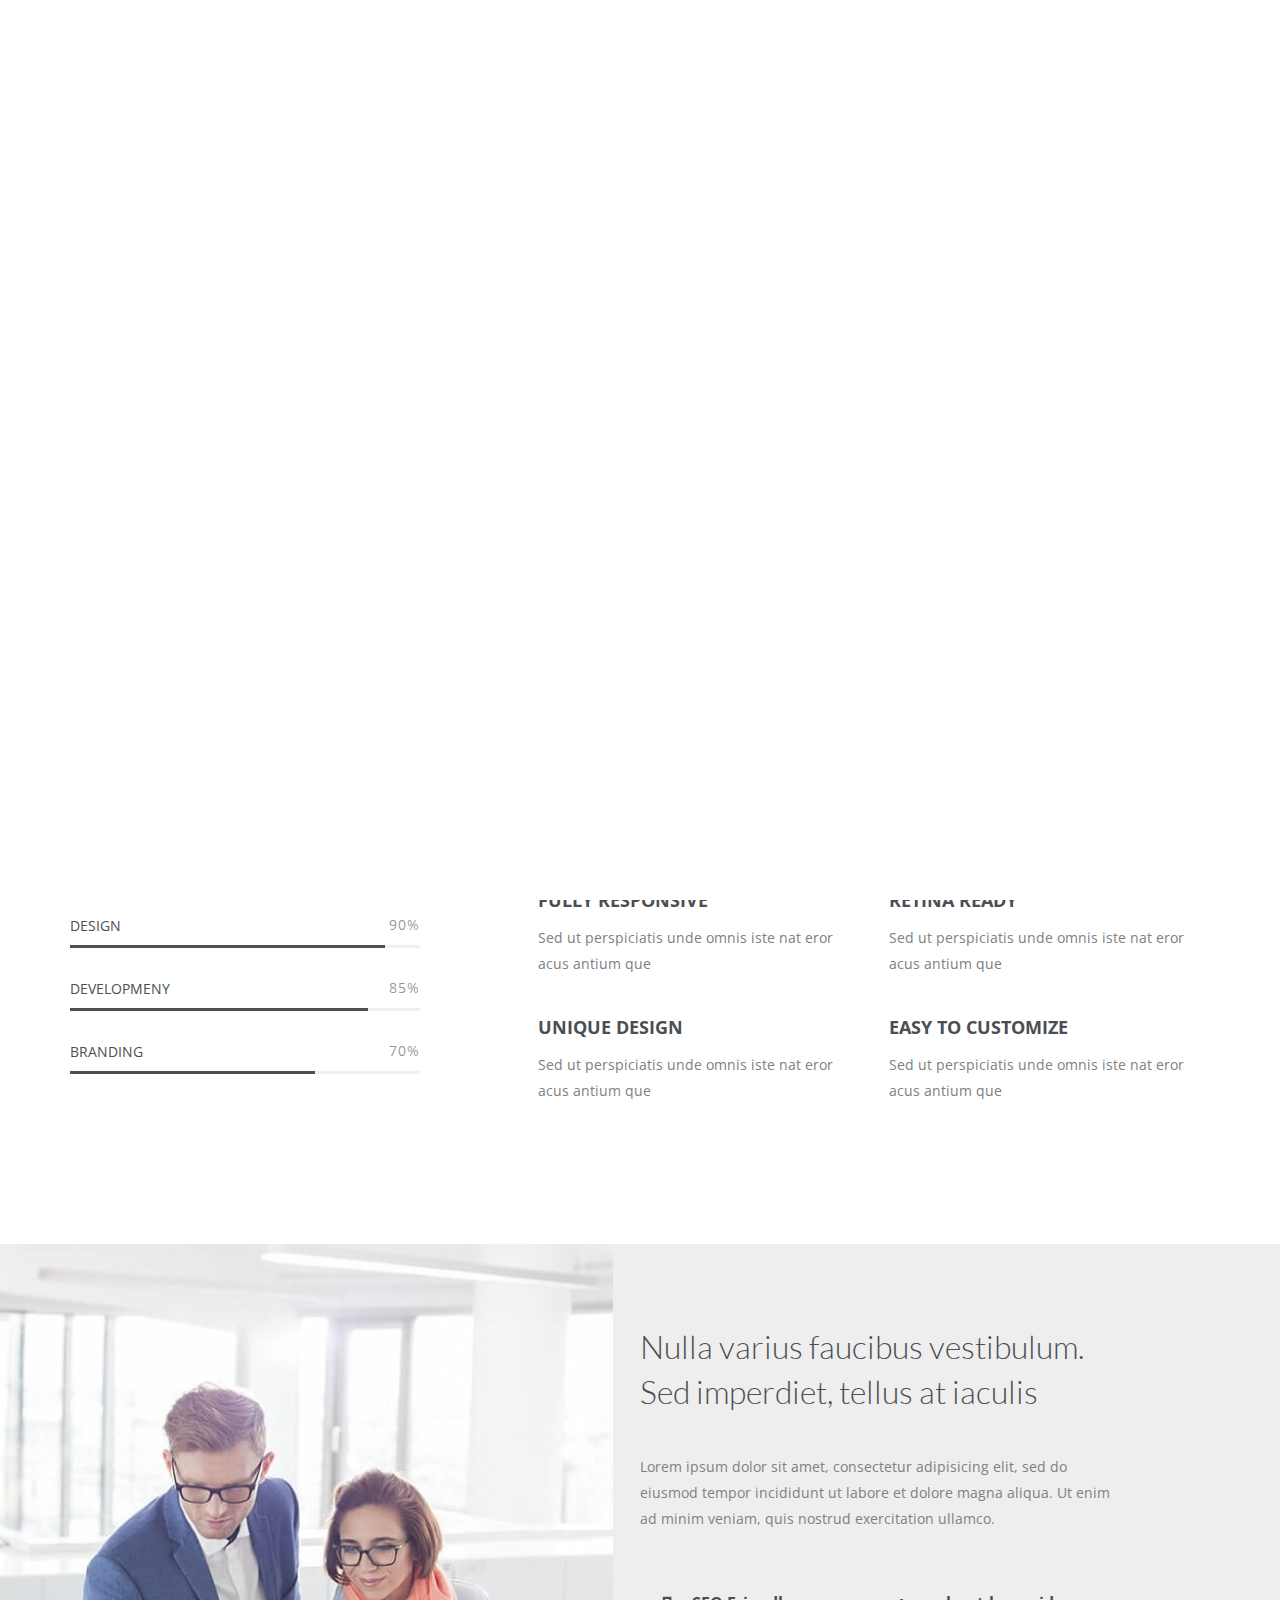
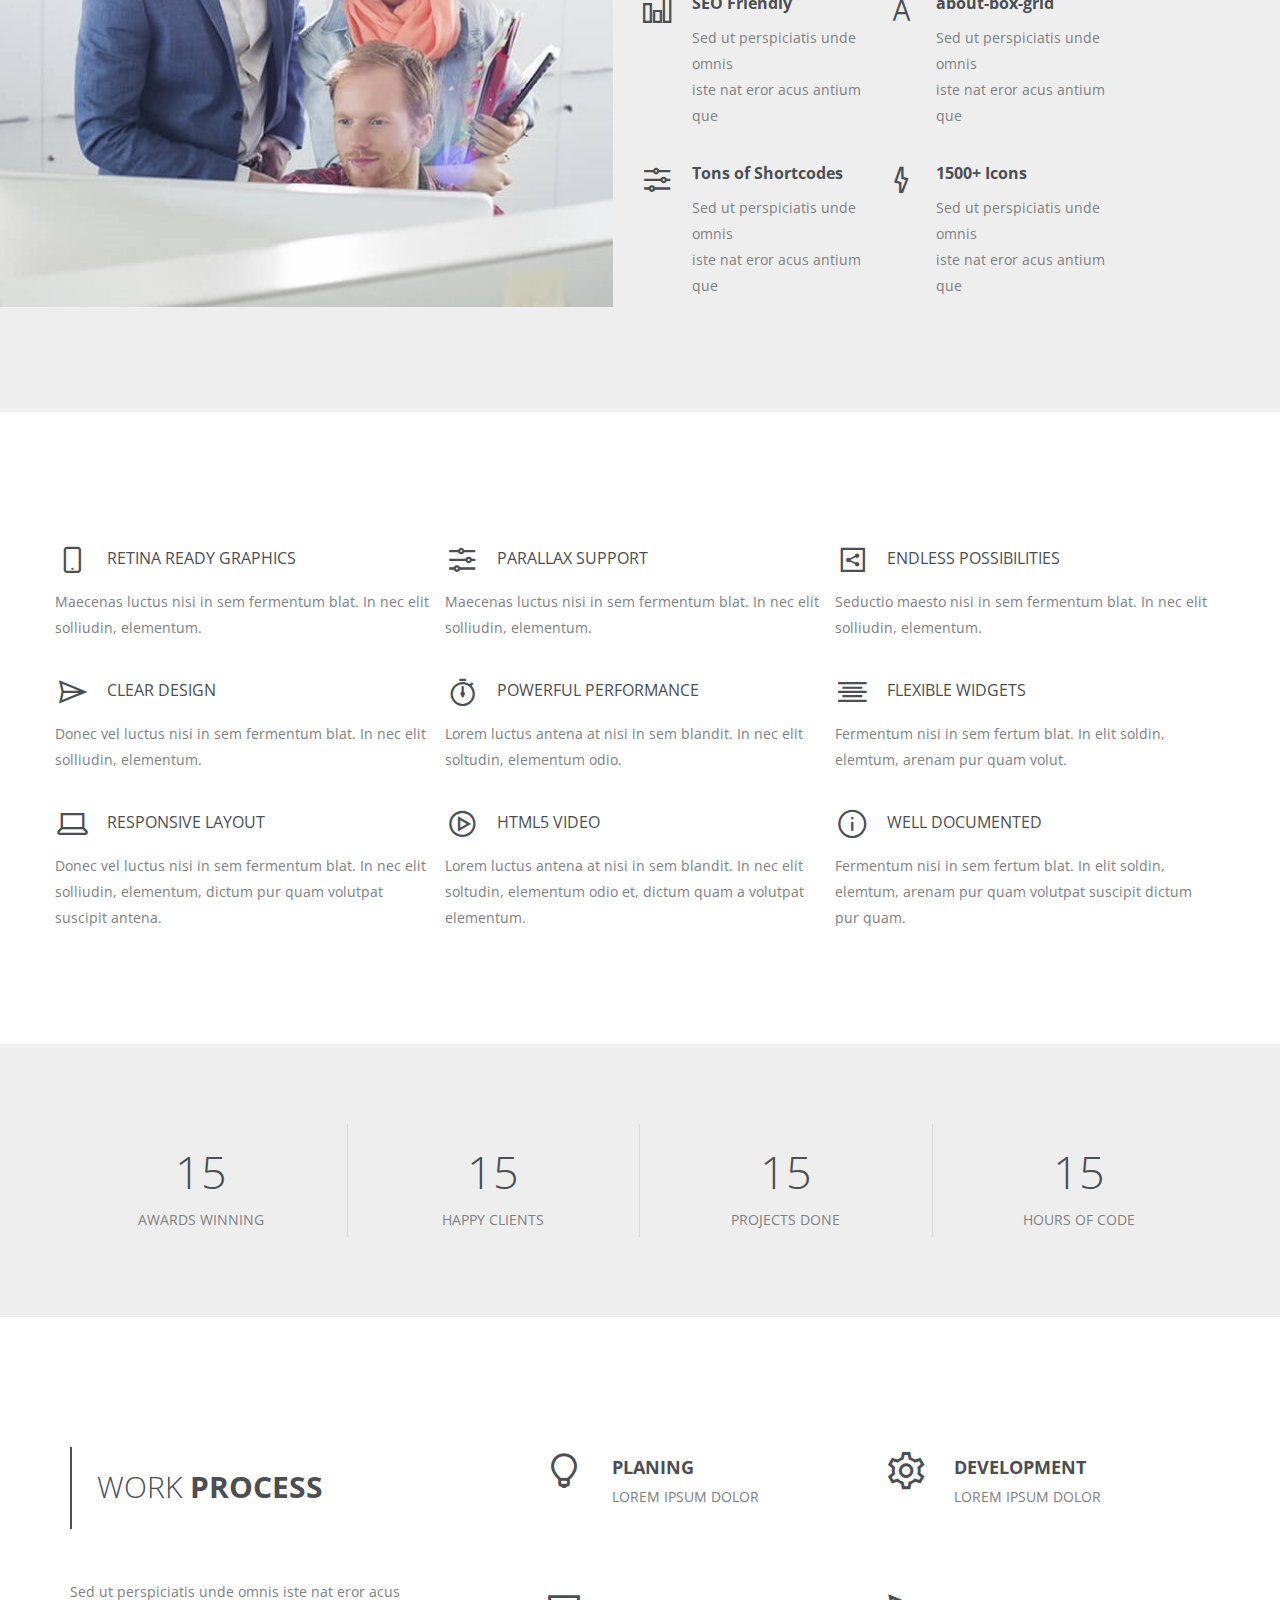
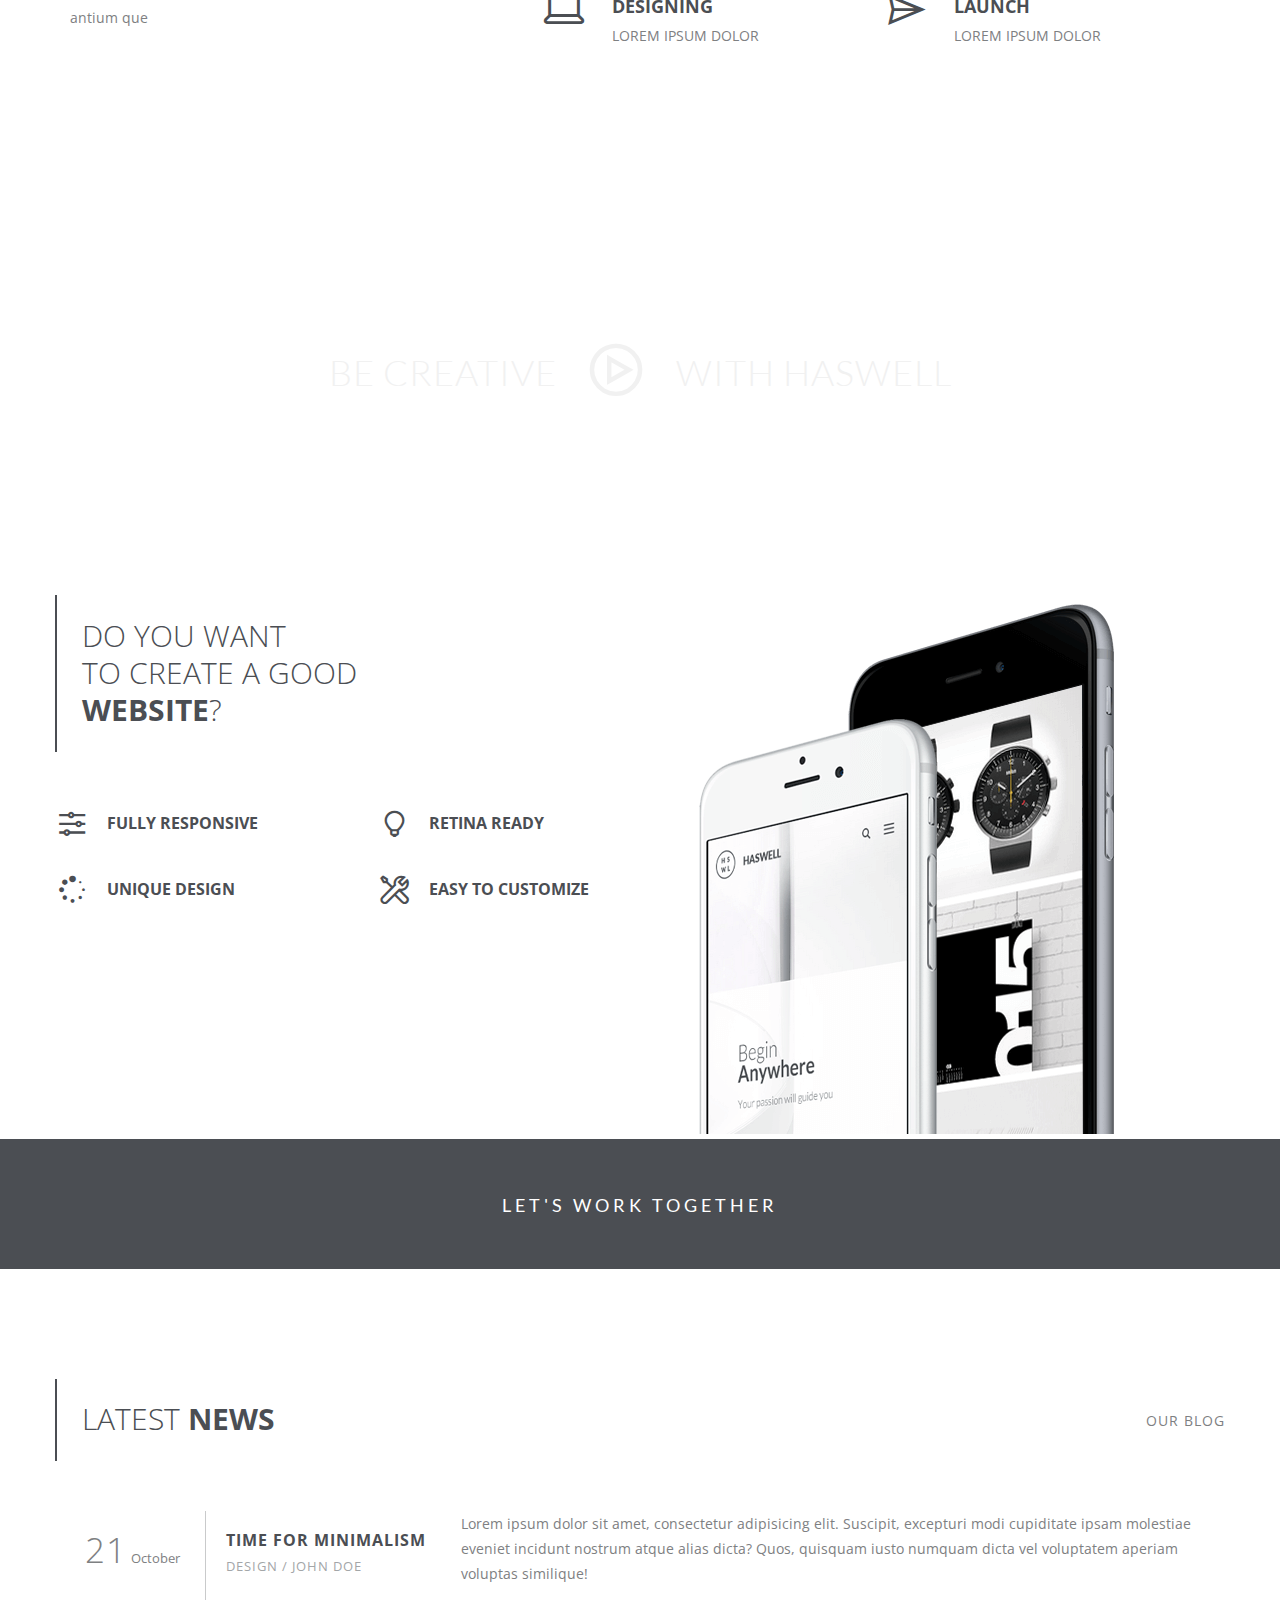
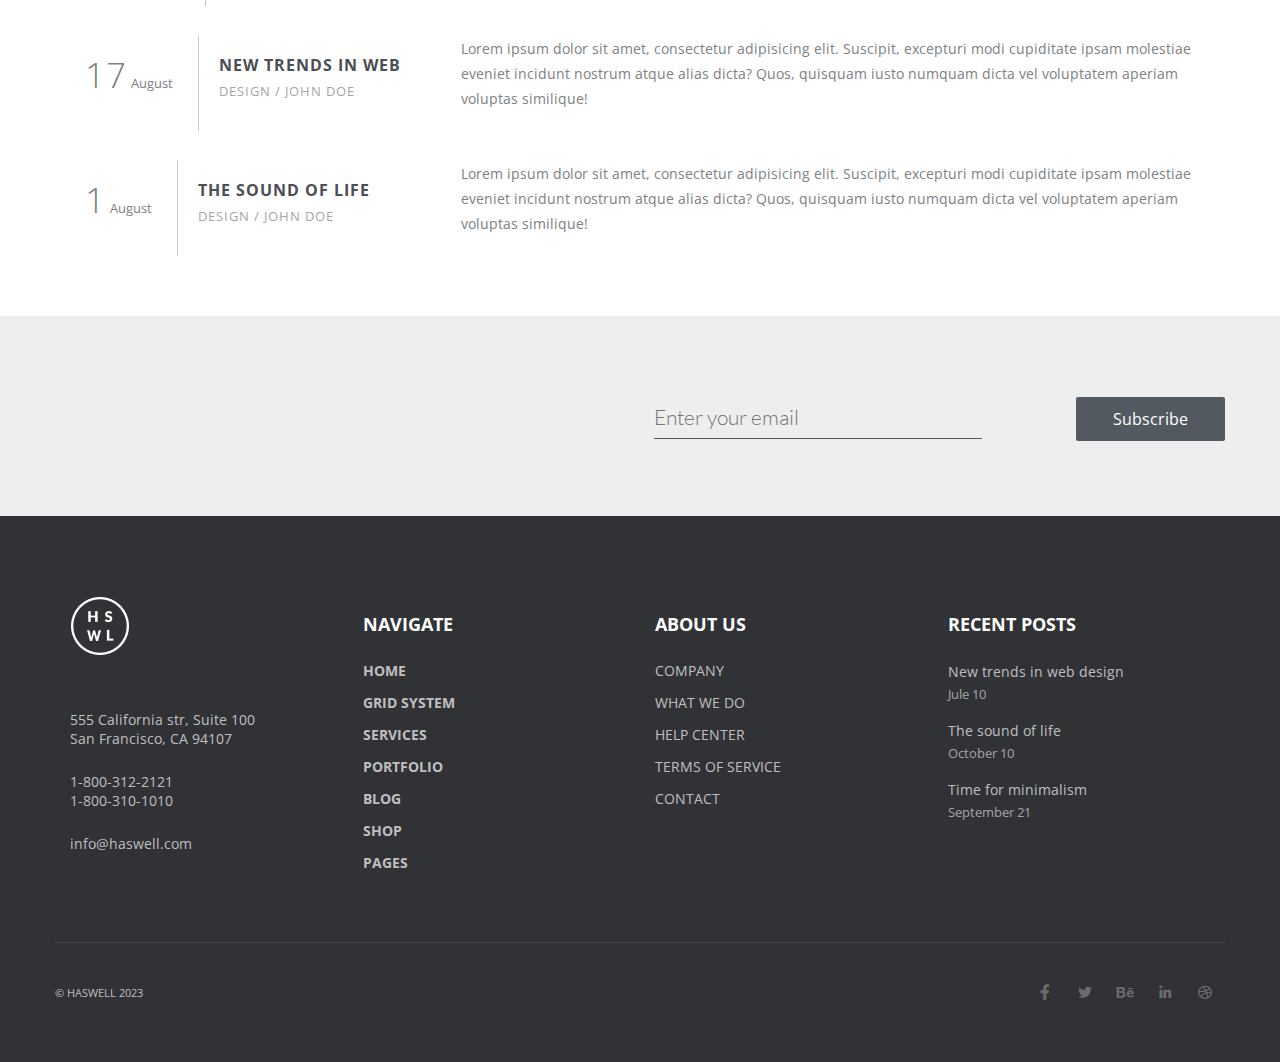
<file: index.html>
<!DOCTYPE html>
<html lang="en">
<head>
    <meta charset="UTF-8">
    <meta name="viewport" content="width=device-width, initial-scale=1.0">
    <title>Haswell - Responsive HTML5 Template</title>

    <!-- http://abcgomel.ru/haswell/index4.html -->

      <!-- favicon icon -->
   <link rel="shortcut icon" href="./images/favicon.png" type="image/x-icon">

   <!-- owl-carousel link -->
   <link rel="stylesheet" href="css/owl.carousel.min.css">
   <link rel="stylesheet" href="css/owl.theme.default.min.css">

   <!-- aos link -->
   <link rel="stylesheet" href="css/aos.css">
   <link rel="stylesheet" href="css/animate.css">
   <link rel="stylesheet" href="css/animate.min.css">

   <!-- line awesome link -->
   <link rel="stylesheet" href="css/line-awesome.min.css">
   <link rel="stylesheet" href="css/all.min.css">

    <!-- file connectivity -->
    <link rel="stylesheet" href="css/style.css">
</head>
<body>

    <!-- start loader section -->
    <div class="pre-loader">
        <div class="loader">
            <span class="bar"></span>
            <span class="bar"></span>
            <span class="bar"></span>
        </div>
    </div>
    <!-- end loader section -->


    <!-- start top to bottom -->
    <div class="go-top">
        <i class="las la-angle-up"></i>
    </div>
    <!-- end top to bottom -->
    
    <!-- start header section -->
    <header class="sticky">
        <div class=" flex align-center justify-between main-header">
            <div class="left-content">
                <div class="img-info">
                    <a href="index.html">
                    <img src="./images/logo-white.png" alt="">
                </a>
                </div>
            </div>
            <div class="right-content">
                <nav>
                    <ul class="main-menu flex">
                        <li class="active"><a href="index.html">HOME</a></li>
                        <li><a href="About-Us.html">ABOUT US</a></li>
                        <li><a href="About-Us.html">PAGES & FEATURES</a>
                            <ul class="sub-menu">
                                <li><a href="About-Us.html">About Us 2</a></li>
                                <li><a href="faq.html">FAQ</a></li>
                                <li><a href="404.html">404</a></li>
                            </ul>
                        </li>
                        <li><a href="Service.html">SERVICES</a></li>
                        <li><a href="Blog.html">BLOG</a>
                            <ul class="sub-menu">
                                <li><a href="Blog.html">Blog Masonry</a></li>
                                <li><a href="Blog.html">Blog Full Width</a></li>
                            </ul>
                        </li>
                        <li>
                            <a href="Team.html">TEAM</a>
                        </li>
                        <li><a href="contact.html">CONTACT</a></li>
                        <li><a href="#"><i class="las la-search search-icon"></i></a></li>
                    </ul>
                </nav>
            </div>
        </div>
    </header>
    <!-- end header section -->

    <!-- start slider section -->

    <div class="single-item">
        <div class="container">
            <div class="contain">
                <h1>WE ARE <font>MINIMAL</font></h1>
                <span>BRANDING / DESIGN / DEVELOPMENT / PHOTO</span>
                <div class="sld-btn">
                    <a href="#" class="slider-btn">SEE MORE</a>
                    <a href="#" class="slider-btn">BUY NOW</a>
                </div>
            </div>
        </div>
        <a href="#second">
            <div class="mouse">
                <i class="las la-angle-down"></i>
            </div>
        </a>
    </div>

    <!-- end slider section -->

    <!-- start second section -->
    <section id="second">
        <div class="container">
            <div class="main-page-section spacer">
                <div class="grid-page">
                    <div class="first-page-section">
                        <div class="main-skill-bar">
                            <div class="skill-content flex justify-between align-center">
                                <h1>DESIGN</h1>
                                <span>90%</span>
                            </div>
                            <div class="progress">
                                <div class="progress-bar-one"></div>
                            </div>
                        </div>
                        <div class="main-skill-bar">
                            <div class="skill-content flex justify-between align-center">
                                <h1>DEVELOPMENY</h1>
                                <span>85%</span>
                            </div>
                            <div class="progress">
                                <div class="progress-bar-two"></div>
                            </div>
                        </div>
                        <div class="main-skill-bar">
                            <div class="skill-content flex justify-between align-center">
                                <h1>BRANDING</h1>
                                <span>70%</span>
                            </div>
                            <div class="progress">
                                <div class="progress-bar-three"></div>
                            </div>
                        </div>
                    </div>
                    <div class="second-page-section">
                        <div class="second-grid-page">
                            <div class="page-single-content">
                                <h3>FULLY RESPONSIVE</h3>
                                <p>Sed ut perspiciatis unde omnis iste nat eror <br> acus  antium que</p>
                            </div>
                            <div class="page-single-content">
                                <h3>RETINA READY</h3>
                                <p>Sed ut perspiciatis unde omnis iste nat eror <br> acus  antium que</p>
                            </div>
                            <div class="page-single-content">
                                <h3>UNIQUE DESIGN</h3>
                                <p>Sed ut perspiciatis unde omnis iste nat eror <br> acus  antium que</p>
                            </div>
                            <div class="page-single-content">
                                <h3>EASY TO CUSTOMIZE</h3>
                                <p>Sed ut perspiciatis unde omnis iste nat eror <br> acus  antium que</p>
                            </div>
                        </div>
                    </div>
                </div>
            </div>
        </div>
    </section>
    <!-- end second section -->

    <!-- start page section -->
    <section id="about" class=" bg-color">
       <div class="main-about-section">
        <div class="about-grid">
            <div class="first-about-sec">
                <!-- <div class="about-img"> -->
                    <img src="./images/fes7.jpg" alt="">
                <!-- </div> -->
            </div>
            <div class="second-about-sec p-80">
                <h1>Nulla varius faucibus vestibulum. Sed imperdiet, tellus at iaculis  </h1>
                <p class="about-des">Lorem ipsum dolor sit amet, consectetur adipisicing elit, sed do eiusmod tempor incididunt ut labore et dolore magna aliqua. Ut enim ad minim veniam, quis nostrud exercitation ullamco.</p>
                <div class="about-box-grid">
                    <div class="single-box-about">
                        <div class="box-icon"><i class="las la-chart-bar"></i></div>
                        <div class="about-content">
                            <h3>SEO Friendly</h3>
                            <p class="about-desc">Sed ut perspiciatis unde omnis <br> iste nat eror acus  antium que</p>
                        </div>
                    </div>
                    <div class="single-box-about">
                        <div class="box-icon"><i class="las la-font"></i></div>
                        <div class="about-content">
                            <h3>about-box-grid</h3>
                            <p class="about-desc">Sed ut perspiciatis unde omnis <br> iste nat eror acus  antium que</p>
                        </div>
                    </div>
                    <div class="single-box-about">
                        <div class="box-icon"><i class="las la-sliders-h"></i></div>
                        <div class="about-content">
                            <h3>Tons of Shortcodes</h3>
                            <p class="about-desc">Sed ut perspiciatis unde omnis <br> iste nat eror acus  antium que</p>
                        </div>
                    </div>
                    <div class="single-box-about">
                        <div class="box-icon"><i class="las la-bolt"></i></i></div>
                        <div class="about-content">
                            <h3>1500+ Icons</h3>
                            <p class="about-desc">Sed ut perspiciatis unde omnis <br> iste nat eror acus  antium que</p>
                        </div>
                    </div>
                </div>
            </div>
        </div>
       </div>
    </section>
    <!-- end page section -->

    <!-- start features section -->
    <section id="features">
        <div class="main-features-sec">
            <div class="container">
                <div class="features-grid">
                    <div class="main-single-features">
                        <div class="single-features">
                            <div class="box-icon"><i class="las la-mobile"></i></i></div>
                            <div class="features-content">
                                <h3>RETINA READY GRAPHICS</h3>
                            </div>
                        </div>
                        <p class="features-desc">Maecenas luctus nisi in sem fermentum blat. In nec elit solliudin, elementum.</p>
                    </div>
                    <div class="main-single-features">
                        <div class="single-features">
                            <div class="box-icon"><i class="las la-sliders-h"></i></div>
                            <div class="features-content">
                                <h3>PARALLAX SUPPORT</h3>
                            </div>
                        </div>
                        <p class="features-desc">Maecenas luctus nisi in sem fermentum blat. In nec elit solliudin, elementum.</p>
                    </div>
                    <div class="main-single-features">
                        <div class="single-features">
                            <div class="box-icon"><i class="las la-share-alt-square"></i></div>
                            <div class="features-content">
                                <h3>ENDLESS POSSIBILITIES</h3>
                            </div>
                        </div>
                        <p class="features-desc">Seductio maesto nisi in sem fermentum blat. In nec elit solliudin, elementum.</p>
                    </div>
                    <div class="main-single-features">
                        <div class="single-features">
                            <div class="box-icon"><i class="las la-paper-plane"></i></div>
                            <div class="features-content">
                                <h3>CLEAR DESIGN</h3>
                            </div>
                        </div>
                        <p class="features-desc">Donec vel luctus nisi in sem fermentum blat. In nec elit solliudin, elementum.</p>
                    </div>
                    <div class="main-single-features">
                        <div class="single-features">
                            <div class="box-icon"><i class="las la-stopwatch"></i></div>
                            <div class="features-content">
                                <h3>POWERFUL PERFORMANCE</h3>
                            </div>
                        </div>
                        <p class="features-desc">Lorem luctus antena at nisi in sem blandit. In nec elit soltudin, elementum odio.</p>
                    </div>
                    <div class="main-single-features">
                        <div class="single-features">
                            <div class="box-icon"><i class="las la-align-center"></i></div>
                            <div class="features-content">
                                <h3>FLEXIBLE WIDGETS</h3>
                            </div>
                        </div>
                        <p class="features-desc">Fermentum nisi in sem fertum blat. In elit soldin, <br> elemtum, arenam pur quam volut.</p>
                    </div>
                    <div class="main-single-features">
                        <div class="single-features">
                            <div class="box-icon"><i class="las la-laptop"></i></div>
                            <div class="features-content">
                                <h3>RESPONSIVE LAYOUT</h3>
                            </div>
                        </div>
                        <p class="features-desc">Donec vel luctus nisi in sem fermentum blat. In nec elit <br> solliudin, elementum, dictum pur quam volutpat <br> suscipit antena.</p>
                    </div>
                    <div class="main-single-features">
                        <div class="single-features">
                            <div class="box-icon"><i class="las la-play-circle"></i></div>
                            <div class="features-content">
                                <h3>HTML5 VIDEO</h3>
                            </div>
                        </div>
                        <p class="features-desc">Lorem luctus antena at nisi in sem blandit. In nec elit <br> soltudin, elementum odio et, dictum quam a volutpat elementum.</p>
                    </div>
                    <div class="main-single-features">
                        <div class="single-features">
                            <div class="box-icon"><i class="las la-info-circle"></i></div>
                            <div class="features-content">
                                <h3>WELL DOCUMENTED</h3>
                            </div>
                        </div>
                        <p class="features-desc">Fermentum nisi in sem fertum blat. In elit soldin, <br> elemtum, arenam pur quam volutpat suscipit dictum <br> pur quam.</p>
                    </div>
                </div>
            </div>
        </div>
    </section>
    <!-- end features section -->

    <!-- start counter section -->
    <div class="counter-sec bg-color p-80">
        <div class="container">
            <div class="row flex">
                <div class="ecommerce-sales-icon text-align wow fadeInUp" data-wow-duration="0.5s">
                    <div class="ecommerece-sales-value" data-count="75">15</div>
                    <div class="ecommerece-client-name">AWARDS WINNING</div>
                </div>
                <div class="ecommerce-sales-icon text-align wow fadeInUp" data-wow-duration="0.5s" data-wow-delay="0.4s">
                    <div class="ecommerece-sales-value" data-count="450">15</div>
                    <div class="ecommerece-client-name">HAPPY CLIENTS</div>
                </div>
                <div class="ecommerce-sales-icon text-align wow fadeInUp" data-wow-duration="0.5s" data-wow-delay="0.6s">
                    <div class="ecommerece-sales-value" data-count="151">15</div>
                    <div class="ecommerece-client-name">PROJECTS DONE</div>
                </div>
                <div class="ecommerce-sales-icon text-align wow fadeInUp" data-wow-duration="0.5s" data-wow-delay="0.8s">
                    <div class="ecommerece-sales-value" data-count="768">15</div>
                    <div class="ecommerece-client-name">HOURS OF CODE   </div>
                </div>
            </div>
        </div>
    </div>
    <!-- end counter section -->

    <!-- start work process section -->
    <section id="work-process" class="work-padding">
        <div class="container">
            <div class="work-grid">
                <div class="first-work">
                    <div class="wrk-sec-title">
                        <h2>WORK <font>PROCESS</font></h2>
                        <p>Sed ut perspiciatis unde omnis iste nat eror acus <br> antium que</p>
                    </div>
                </div>
                <div class="second-work">
                    <div class="sub-work-grid">
                        <div class="single-box-work">
                            <div class="work-box-icon"><i class="lar la-lightbulb"></i></div>
                            <div class="work-content">
                                <h3>PLANING</h3>
                                <p class="work-desc">LOREM IPSUM DOLOR</p>
                            </div>
                        </div>
                        <div class="single-box-work">
                            <div class="work-box-icon"><i class="las la-cog"></i></div>
                            <div class="work-content">
                                <h3>DEVELOPMENT</h3>
                                <p class="work-desc">LOREM IPSUM DOLOR</p>
                            </div>
                        </div>
                        <div class="single-box-work">
                            <div class="work-box-icon"><i class="las la-laptop"></i></div>
                            <div class="work-content">
                                <h3>DESIGNING</h3>
                                <p class="work-desc">LOREM IPSUM DOLOR</p>
                            </div>
                        </div>
                        <div class="single-box-work">
                            <div class="work-box-icon"><i class="las la-paper-plane"></i></div>
                            <div class="work-content">
                                <h3>LAUNCH</h3>
                                <p class="work-desc">LOREM IPSUM DOLOR</p>
                            </div>
                        </div>
                    </div>
                </div>
            </div>
        </div>
    </section>
    <!-- end work process section -->

        <!-- satrt watch video -->
        <section>
            <div class="watch-video">
                <div class="video-overlay">
                    <div class="container p-100 text-align">
                        <span class="video-text">BE CREATIVE</span>
                        <span><a href="#" class="video-icon"><i class="las la-play-circle"></i></a></span>
                        <span class="video-text">WITH HASWELL</span>
                    </div>
                </div>
            </div>
        </section>
        <!-- end watch video -->

        <!-- start work together section -->
        <section id="work-together">
            <div class="container together-pad">
                <div class="together-grid">
                    <div class="first-together-sec">
                        <div class="together-sec-title">
                            <h2>DO YOU WANT <br>TO CREATE A GOOD <br> <font>WEBSITE</font>?</h2>
                            <div class="sub-together-grid">
                                <div class="single-together flex align-center">
                                    <div class="box-icon"><i class="las la-sliders-h"></i></div>
                                    <h3>FULLY RESPONSIVE</h3>
                                </div>
                                <div class="single-together flex align-center">
                                    <div class="box-icon"><i class="lar la-lightbulb"></i></div>
                                    <h3>RETINA READY</h3>
                                </div>
                                <div class="single-together flex align-center">
                                    <div class="box-icon"><i class="las la-spinner"></i></div>
                                    <h3>UNIQUE DESIGN</h3>
                                </div>
                                <div class="single-together flex align-center">
                                    <div class="box-icon"><i class="las la-tools"></i></div>
                                    <h3>EASY TO CUSTOMIZE</h3>
                                </div>
                            </div>
                        </div>
                    </div>
                    <div class="second-together-sec">
                        <div class="mobile-img">
                            <img src="./images/fes9-black.png" alt="">
                            <img src="./images/fes9-white.png" alt="" class="mbl-white">
                        </div>
                    </div>
                </div>
            </div>
             <div class="together-banner text-align">
                <a href="#">LET'S WORK TOGETHER</a>
            </div>
        </section>
        <!-- end work together section -->

        <!-- start lwtest news section -->
        <section id="news">
            <div class="container news-padding">
                <div class="main-news-sec">
                    <div class="news-sec-title flex justify-between align-center">
                        <h2>LATEST <font>NEWS</font></h2>
                        <span>OUR BLOG</span>
                    </div>
                </div>
                <div class="single-news-sec news-grid">
                    <div class="first-news flex">
                        <div class="news-content">
                            <span class="date-numb">21</span>
                            <span class="date-month">October</span>
                        </div>
                        <div class="news-title">
                            <h3><a href="#">TIME FOR MINIMALISM</a></h3>
                            <div>
                                <a href="#">DESIGN</a>
                                <span>/</span>
                                <a href="#">JOHN DOE</a>
                            </div>
                        </div>
                    </div>
                    <div class="second-news">
                        <p>Lorem ipsum dolor sit amet, consectetur adipisicing elit. Suscipit, excepturi modi cupiditate ipsam molestiae eveniet incidunt nostrum atque alias dicta? Quos, quisquam iusto numquam dicta vel voluptatem aperiam voluptas similique!</p>
                    </div>
                </div>
                <div class="single-news-sec news-grid">
                    <div class="first-news flex">
                        <div class="news-content">
                            <span class="date-numb">17</span>
                            <span class="date-month">August</span>
                        </div>
                        <div class="news-title">
                            <h3><a href="#">NEW TRENDS IN WEB</a></h3>
                            <div>
                                <a href="#">DESIGN</a>
                                <span>/</span>
                                <a href="#">JOHN DOE</a>
                            </div>
                        </div>
                    </div>
                    <div class="second-news">
                        <p>Lorem ipsum dolor sit amet, consectetur adipisicing elit. Suscipit, excepturi modi cupiditate ipsam molestiae eveniet incidunt nostrum atque alias dicta? Quos, quisquam iusto numquam dicta vel voluptatem aperiam voluptas similique!</p>
                    </div>
                </div>
                <div class="single-news-sec news-grid">
                    <div class="first-news flex">
                        <div class="news-content">
                            <span class="date-numb">1</span>
                            <span class="date-month">August</span>
                        </div>
                        <div class="news-title">
                            <h3><a href="#">THE SOUND OF LIFE</a></h3>
                            <div>
                                <a href="#">DESIGN</a>
                                <span>/</span>
                                <a href="#">JOHN DOE</a>
                            </div>
                        </div>
                    </div>
                    <div class="second-news">
                        <p>Lorem ipsum dolor sit amet, consectetur adipisicing elit. Suscipit, excepturi modi cupiditate ipsam molestiae eveniet incidunt nostrum atque alias dicta? Quos, quisquam iusto numquam dicta vel voluptatem aperiam voluptas similique!</p>
                    </div>
                </div>
            </div>
        </section>
        <!-- end lwtest news section -->

        <!-- start email section -->
        <section id="email">
            <div class="bg-color main-email">
                <div class="container main-input">
                    <input type="text" placeholder="Enter your email">
                    <a href="#" class="sub-btn">Subscribe</a>
                </div>
            </div>
        </section>
        <!-- end email section -->

        <!-- start footer section -->
        <section id="footer">
            <div class="light-black main-footer">
                <div class="footer-sec container">
                    <div class="footer-grid">
                        <div class="single-footer">
                            <div class="footer-logo">
                                <a href="#"><img src="./images/logo-footer-white.png" alt=""></a>
                            </div>
                            <div class="add-info">555 California str, Suite 100 <br>San Francisco, CA 94107</div>
                            <div class="contact-info">1-800-312-2121 <br>1-800-310-1010</div>
                            <a href="#" class="email-info">info@haswell.com</a>
                        </div>
                        <div class="single-footer">
                            <h3>NAVIGATE</h3>
                            <ul>
                                <li><a href="#">HOME</a></li>
                                <li><a href="#">GRID SYSTEM</a></li>
                                <li><a href="#">SERVICES</a></li>
                                <li><a href="#">PORTFOLIO</a></li>
                                <li><a href="#">BLOG</a></li>
                                <li><a href="#">SHOP</a></li>
                                <li><a href="#">PAGES</a></li>
                            </ul>
                        </div>
                        <div class="single-footer about-footer">
                            <h3>ABOUT US</h3>
                            <ul>
                                <li><a href="#">COMPANY</a></li>
                                <li><a href="#">WHAT WE DO</a></li>
                                <li><a href="#">HELP CENTER</a></li>
                                <li><a href="#">TERMS OF SERVICE</a></li>
                                <li><a href="#">CONTACT</a></li>
                            </ul>
                        </div>
                        <div class="single-footer">
                            <h3>RECENT POSTS</h3>
                            <div class="post-info">
                                <a href="#">New trends in web design</a>
                                <h5>Jule 10</h5>
                            </div>
                            <div class="post-info">
                                <a href="#">The sound of life</a>
                                <h5>October 10</h5>
                            </div>
                            <div class="post-info">
                                <a href="#">Time for minimalism</a>
                                <h5>September 21</h5>
                            </div>
                        </div>
                    </div>
                </div>
                <div class="copyright-sec container">
                    <div class="main-copy flex justify-between align-center">
                        <a href="#">© HASWELL 2023</a>
                        <div class="footer-icon">
                            <ul class="flex">
                                <li><a href="#"><i class="lab la-facebook-f"></i></a></li>
                                <li><a href="#"><i class="lab la-twitter"></i></a></li>
                                <li><a href="#"><i class="lab la-behance"></i></a></li>
                                <li><a href="#"><i class="lab la-linkedin-in"></i></a></li>
                                <li><a href="#"><i class="lab la-dribbble"></i></a></li>
                            </ul>
                        </div>
                    </div>
                </div>
            </div>
        </section>
        <!-- end footer section -->


     <!-- jquery link -->
     <script src="js/jquery-3.7.1.min.js"></script>

     <!-- owl carousel -->
     <script src="js/owl.carousel.min.js"></script>
 
     <!-- aos link -->
     <script src="js/aos.js"></script>
 
     <!-- wow js link -->
     <script src="js/wow.min.js"></script>
 
     <!-- script file link -->
     <script src="js/script.js"></script>
 
     <script>
         AOS.init();
    </script>
</body>
</html>
</file>
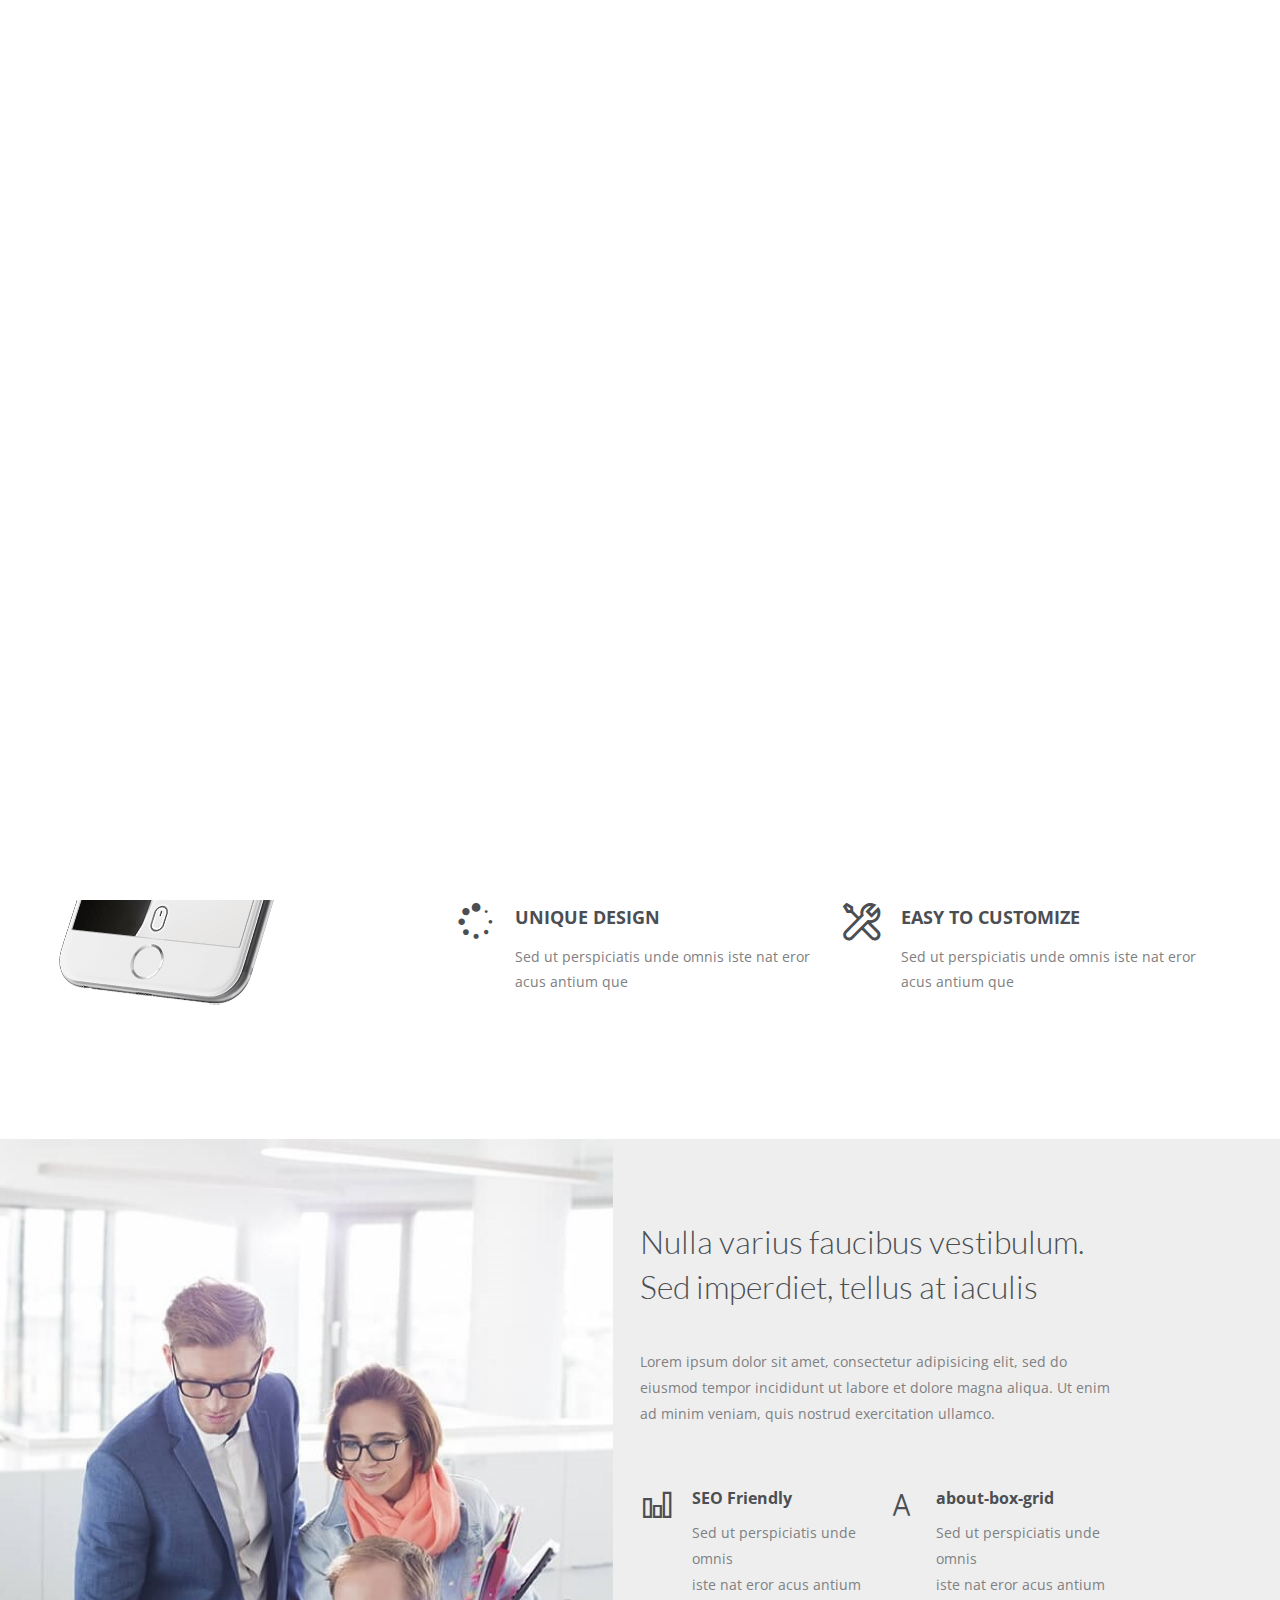
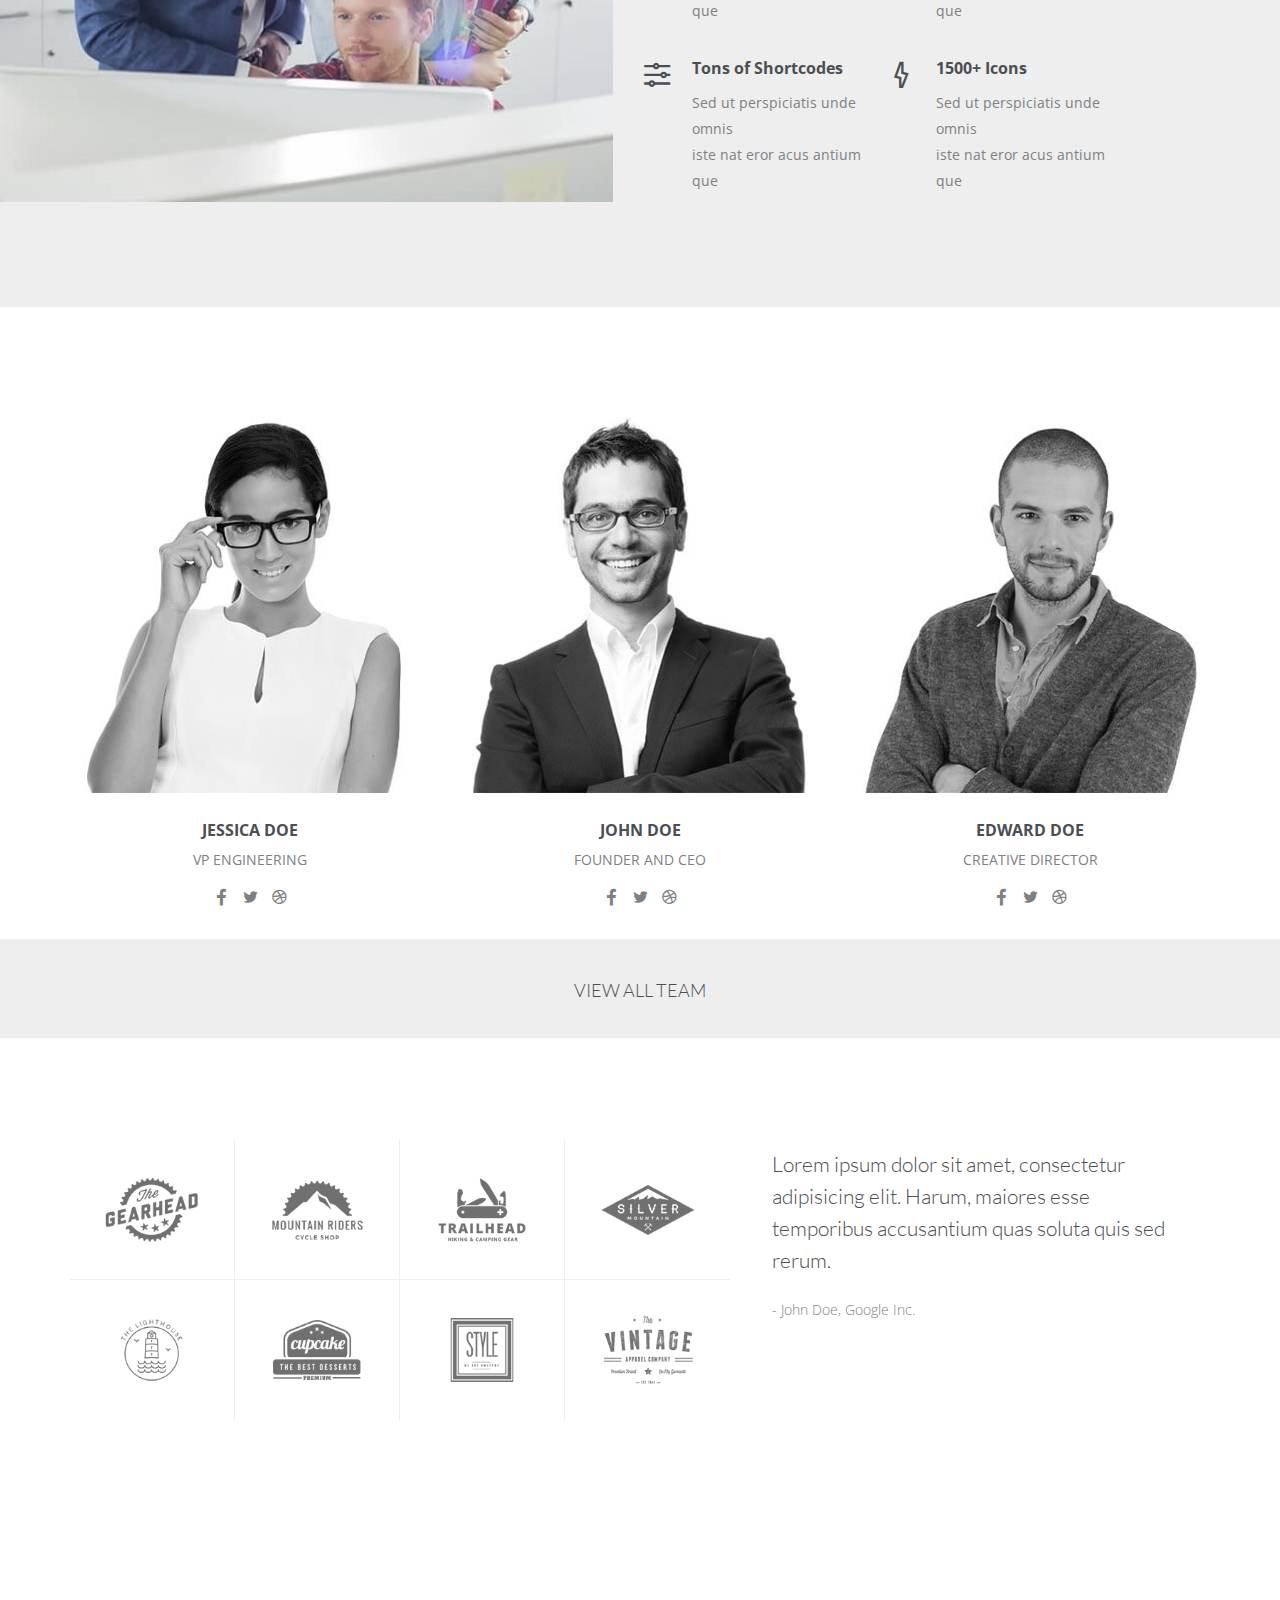
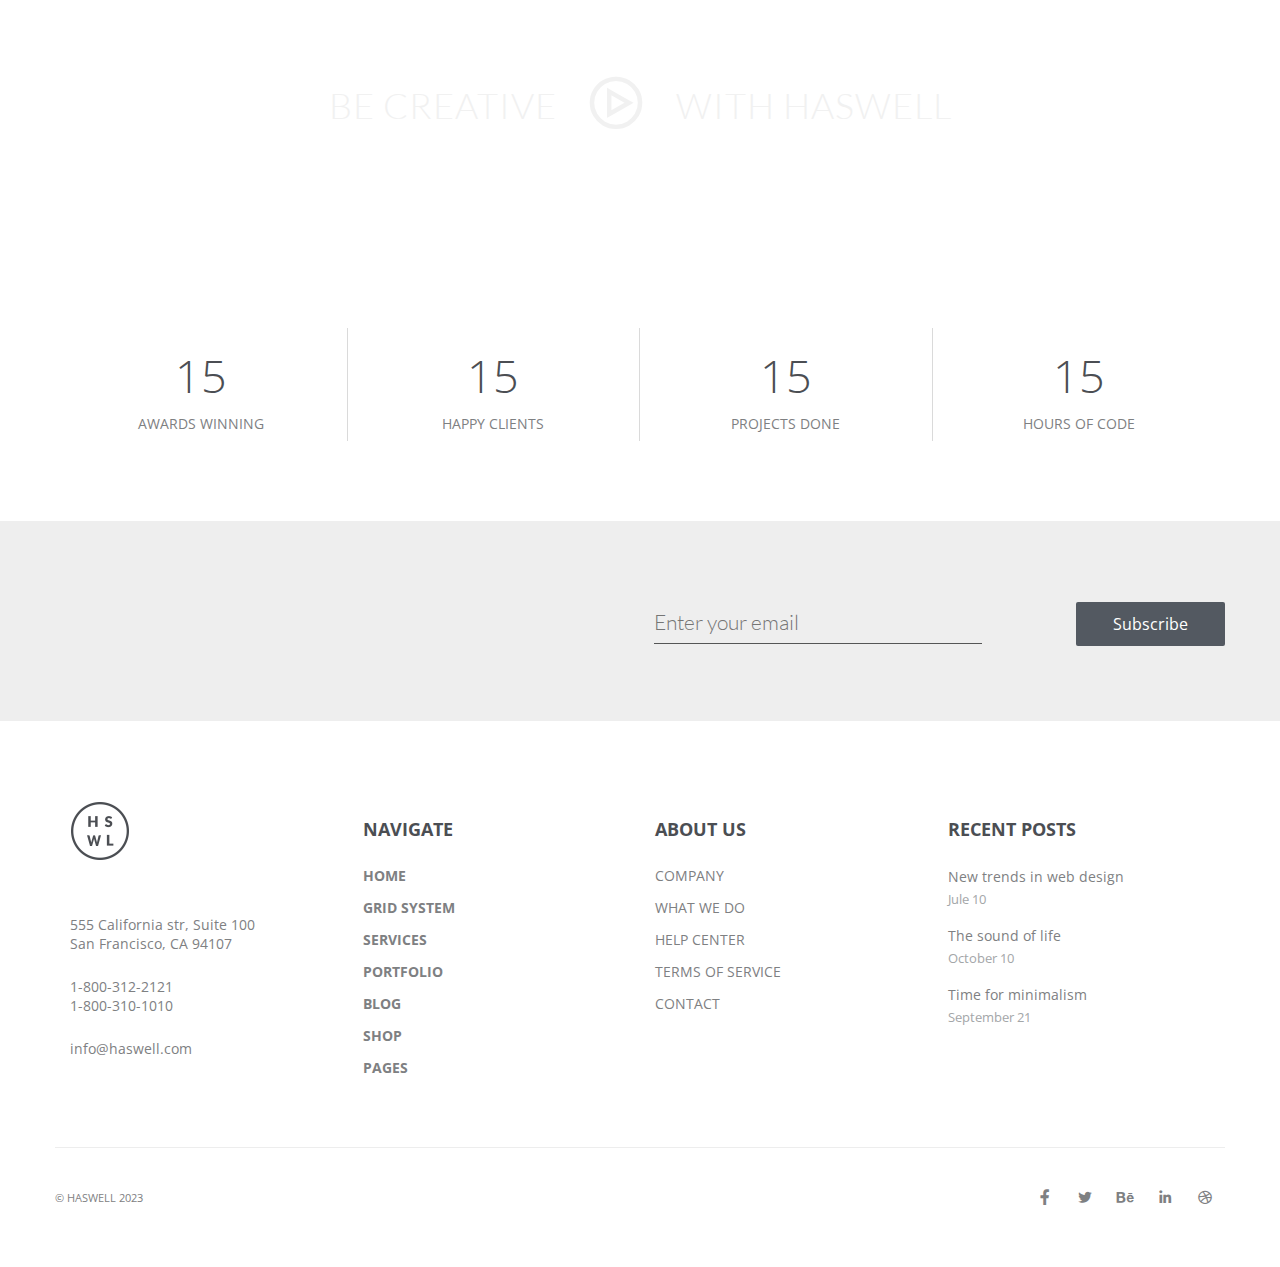
<file: About-Us.html>
<!DOCTYPE html>
<html lang="en">
<head>
    <meta charset="UTF-8">
    <meta name="viewport" content="width=device-width, initial-scale=1.0">
    <title>Haswell - About Us</title>

    <!-- http://abcgomel.ru/haswell/index4.html -->

      <!-- favicon icon -->
   <link rel="shortcut icon" href="./images/favicon.png" type="image/x-icon">

   <!-- owl-carousel link -->
   <link rel="stylesheet" href="css/owl.carousel.min.css">
   <link rel="stylesheet" href="css/owl.theme.default.min.css">

   <!-- aos link -->
   <link rel="stylesheet" href="css/aos.css">
   <link rel="stylesheet" href="css/animate.css">
   <link rel="stylesheet" href="css/animate.min.css">

   <!-- line awesome link -->
   <link rel="stylesheet" href="css/line-awesome.min.css">
   <link rel="stylesheet" href="css/all.min.css">

    <!-- file connectivity -->
    <link rel="stylesheet" href="css/style.css">
</head>
<body>


     <!-- start loader section -->
     <div class="pre-loader">
        <div class="loader">
            <span class="bar"></span>
            <span class="bar"></span>
            <span class="bar"></span>
        </div>
    </div>
    <!-- end loader section -->
    
    <!-- start top to bottom -->
    <div class="go-top">
        <i class="las la-angle-up"></i>
    </div>
    <!-- end top to bottom -->
    
    <!-- start header section -->
    <header class="sticky bg-white about ">
        <div class=" flex align-center justify-between main-header">
            <div class="left-content">
                <div class="img-info">
                    <a href="index.html">
                    <img src="./images/logo-black.png" alt="">
                </a>
                </div>
            </div>
            <div class="right-content">
                <nav class="about-us">
                    <ul class="main-menu flex">
                        <li><a href="index.html">HOME</a>
                        </li>
                        <li class="active"><a href="About-Us.html">ABOUT US</a>
                        </li>
                        <li><a href="faq.html">PAGES & FEATURES</a>
                            <ul class="sub-menu">
                                <li><a href="About-Us.html">About Us 2</a></li>
                                <li><a href="faq.html">FAQ</a></li>
                                <li><a href="404.html">404</a></li>
                            </ul>
                        </li>
                        <li><a href="Service.html">SERVICES</a>
                        </li>
                        <li><a href="Blog.html">BLOG</a>
                            <ul class="sub-menu">
                                <li><a href="Blog.html">Blog Masonry</a></li>
                                <li><a href="Blog.html">Blog Full Width</a></li>
                            </ul>
                        </li>
                        <li>
                            <a href="Team.html">TEAM</a>
                        </li>
                        <li><a href="contact.html">CONTACT</a></li>
                        <li><a href="#"><i class="las la-search search-icon"></i></a></li>
                    </ul>
                </nav>
            </div>
        </div>
    </header>
    <!-- end header section -->

    <!-- start slider section -->

    <div class="about-sld">
        <div class="container">
            <div class="about-sld-grid flex justify-between">
                <div class="about-first-sld">
                    <h1>ABOUT US</h1>
                    <p>LOREM IPSUM DOLOR SIT AMET CONSECTETUR</p>
                </div>
                <div class="about-second-sld">
                    <div class="breadcrumbs">
                        <a href="#">HOME</a>
                        <span>/</span>
                        <a href="#">PAGES & FEATURES</a>
                        <span>/</span>
                        <a href="#">ABOUT US</a>
                    </div>
                </div>
            </div>
        </div>
    </div>
    
    <!-- end slider section -->

    <!-- start creative section -->
    <section id="creative" class="main-creative-sec">
        <div class="container">
            <div class="creative-grid">
                <div class="first-creative-sec">
                    <img src="./images/phone-with-arrow.png" alt="">
                </div>
                <div class="second-creative-sec">
                    <div class="creative-title">
                        <div class="creative-head">WE ARE <br> <span>CREATIVE</span></div>
                        <div class="creative-line"></div>
                    </div>
                    <div class="creative-menu">
                        <div class="sub-cr-grid">
                            <div class="single-cr">
                                <div class="cr-box-icon"><i class="las la-sliders-h"></i></div>
                                <div class="cr-content">
                                    <h3>FULLY RESPONSIVE</h3>
                                    <p class="cr-desc">Sed ut perspiciatis unde omnis iste nat eror <br> acus antium que</p>
                                </div>
                            </div>
                            <div class="single-cr">
                                <div class="cr-box-icon"><i class="lar la-lightbulb"></i></div>
                                <div class="cr-content">
                                    <h3>RETINA READY</h3>
                                    <p class="cr-desc">Sed ut perspiciatis unde omnis iste nat eror <br> acus antium que</p>
                                </div>
                            </div>
                            <div class="single-cr">
                                <div class="cr-box-icon"><i class="las la-spinner"></i></div>
                                <div class="cr-content">
                                    <h3>UNIQUE DESIGN</h3>
                                    <p class="cr-desc">Sed ut perspiciatis unde omnis iste nat eror <br> acus antium que</p>
                                </div>
                            </div>
                            <div class="single-cr">
                                <div class="cr-box-icon"><i class="las la-tools"></i></div>
                                <div class="cr-content">
                                    <h3>EASY TO CUSTOMIZE</h3>
                                    <p class="cr-desc">Sed ut perspiciatis unde omnis iste nat eror <br> acus antium que</p>
                                </div>
                            </div>
                        </div>
                    </div>
                </div>
            </div>
        </div>
    </section>
    <!-- end creative section -->

    <!-- start page section -->
    <section id="about" class=" bg-color">
       <div class="main-about-section">
        <div class="about-grid">
            <div class="first-about-sec">
                <!-- <div class="about-img"> -->
                    <img src="./images/fes7.jpg" alt="">
                <!-- </div> -->
            </div>
            <div class="second-about-sec p-80">
                <h1>Nulla varius faucibus vestibulum. Sed imperdiet, tellus at iaculis  </h1>
                <p class="about-des">Lorem ipsum dolor sit amet, consectetur adipisicing elit, sed do eiusmod tempor incididunt ut labore et dolore magna aliqua. Ut enim ad minim veniam, quis nostrud exercitation ullamco.</p>
                <div class="about-box-grid">
                    <div class="single-box-about">
                        <div class="box-icon"><i class="las la-chart-bar"></i></div>
                        <div class="about-content">
                            <h3>SEO Friendly</h3>
                            <p class="about-desc">Sed ut perspiciatis unde omnis <br> iste nat eror acus  antium que</p>
                        </div>
                    </div>
                    <div class="single-box-about">
                        <div class="box-icon"><i class="las la-font"></i></div>
                        <div class="about-content">
                            <h3>about-box-grid</h3>
                            <p class="about-desc">Sed ut perspiciatis unde omnis <br> iste nat eror acus  antium que</p>
                        </div>
                    </div>
                    <div class="single-box-about">
                        <div class="box-icon"><i class="las la-sliders-h"></i></div>
                        <div class="about-content">
                            <h3>Tons of Shortcodes</h3>
                            <p class="about-desc">Sed ut perspiciatis unde omnis <br> iste nat eror acus  antium que</p>
                        </div>
                    </div>
                    <div class="single-box-about">
                        <div class="box-icon"><i class="las la-bolt"></i></i></div>
                        <div class="about-content">
                            <h3>1500+ Icons</h3>
                            <p class="about-desc">Sed ut perspiciatis unde omnis <br> iste nat eror acus  antium que</p>
                        </div>
                    </div>
                </div>
            </div>
        </div>
       </div>
    </section>
    <!-- end page section -->

    <!-- start team section -->
    <section id="team" class="team-sec">
        <div class="container">
            <div class="team-grid">
                <div class="single-team text-align">
                    <div class="team-img">
                        <img src="./images/team-1.jpg" alt="">
                        <h3>JESSICA DOE</h3>
                        <span>VP ENGINEERING</span>
                        <ul class="team-icon flex">
                            <li><a href="#"><i class="lab la-facebook-f"></i></a></li>
                            <li><a href="#"><i class="lab la-twitter"></i></a></li>
                            <li><a href="#"><i class="lab la-dribbble"></i></a></li>
                        </ul>
                    </div>
                </div>
                <div class="single-team text-align">
                    <div class="team-img">
                        <img src="./images/team-2.jpg" alt="">
                        <h3>JOHN DOE</h3>
                        <span>FOUNDER AND CEO</span>
                        <ul class="team-icon flex">
                            <li><a href="#"><i class="lab la-facebook-f"></i></a></li>
                            <li><a href="#"><i class="lab la-twitter"></i></a></li>
                            <li><a href="#"><i class="lab la-dribbble"></i></a></li>
                        </ul>
                    </div>
                </div>
                <div class="single-team text-align">
                    <div class="team-img">
                        <img src="./images/team-3.jpg" alt="">
                        <h3>EDWARD DOE</h3>
                        <span>CREATIVE DIRECTOR</span>
                        <ul class="team-icon flex">
                            <li><a href="#"><i class="lab la-facebook-f"></i></a></li>
                            <li><a href="#"><i class="lab la-twitter"></i></a></li>
                            <li><a href="#"><i class="lab la-dribbble"></i></a></li>
                        </ul>
                    </div>
                </div>
            </div>
        </div>
        <div class="team-view">
            <a href="#">VIEW ALL TEAM</a>
        </div>
    </section>
    <!-- end team section -->

    <!-- start poem section -->
    <section id="poem">
        <div class="container spacer">
            <div class="poem-grid">
                <div class="poem-icon">
                    <div class="poem-ic"><img src="./images/1.png" alt=""></div>
                    <div class="poem-ic"><img src="./images/2.png" alt=""></div>
                    <div class="poem-ic"><img src="./images/3.png" alt=""></div>
                    <div class="poem-ic"><img src="./images/4.png" alt=""></div>
                    <div class="poem-ic"><img src="./images/5.png" alt=""></div>
                    <div class="poem-ic"><img src="./images/6.png" alt=""></div>
                    <div class="poem-ic"><img src="./images/7.png" alt=""></div>
                    <div class="poem-ic"><img src="./images/8.png" alt=""></div>
                </div>
                <blockquote class="poem">
                    <p>Lorem ipsum dolor sit amet, consectetur <br> adipisicing elit. Harum, maiores esse <br> temporibus accusantium quas soluta quis sed <br> rerum.</p>
                    <footer>- John Doe, Google Inc.</footer>
                </blockquote>
            </div>
        </div>
    </section>
    <!-- end poem section -->

        <!-- satrt watch video -->
        <section>
            <div class="watch-video">
                <div class="video-overlay">
                    <div class="container p-100 text-align">
                        <span class="video-text">BE CREATIVE</span>
                        <span><a href="#" class="video-icon"><i class="las la-play-circle"></i></a></span>
                        <span class="video-text">WITH HASWELL</span>
                    </div>
                </div>
            </div>
        </section>
        <!-- end watch video -->

        <!-- start counter section -->
        <div class="counter-sec p-80">
        <div class="container">
            <div class="row flex">
                <div class="ecommerce-sales-icon text-align wow fadeInUp" data-wow-duration="0.5s">
                    <div class="ecommerece-sales-value" data-count="75">15</div>
                    <div class="ecommerece-client-name">AWARDS WINNING</div>
                </div>
                <div class="ecommerce-sales-icon text-align wow fadeInUp" data-wow-duration="0.5s" data-wow-delay="0.4s">
                    <div class="ecommerece-sales-value" data-count="450">15</div>
                    <div class="ecommerece-client-name">HAPPY CLIENTS</div>
                </div>
                <div class="ecommerce-sales-icon text-align wow fadeInUp" data-wow-duration="0.5s" data-wow-delay="0.6s">
                    <div class="ecommerece-sales-value" data-count="151">15</div>
                    <div class="ecommerece-client-name">PROJECTS DONE</div>
                </div>
                <div class="ecommerce-sales-icon text-align wow fadeInUp" data-wow-duration="0.5s" data-wow-delay="0.8s">
                    <div class="ecommerece-sales-value" data-count="768">15</div>
                    <div class="ecommerece-client-name">HOURS OF CODE   </div>
                </div>
            </div>
        </div>
        </div>
        <!-- end counter section -->

        <!-- start email section -->
        <section id="email">
            <div class="bg-color main-email">
                <div class="container main-input">
                    <input type="text" placeholder="Enter your email">
                    <a href="#" class="sub-btn">Subscribe</a>
                </div>
            </div>
        </section>
        <!-- end email section -->

        <!-- start footer section -->
        <section id="footer">
            <div class="main-footer">
                <div class="footer-sec container">
                    <div class="footer-grid abouts-footer">
                        <div class="single-footer">
                            <div class="footer-logo">
                                <a href="#"><img src="./images/logo-footer.png" alt=""></a>
                            </div>
                            <div class="add-info">555 California str, Suite 100 <br>San Francisco, CA 94107</div>
                            <div class="contact-info">1-800-312-2121 <br>1-800-310-1010</div>
                            <a href="#" class="email-info">info@haswell.com</a>
                        </div>
                        <div class="single-footer">
                            <h3>NAVIGATE</h3>
                            <ul>
                                <li><a href="#">HOME</a></li>
                                <li><a href="#">GRID SYSTEM</a></li>
                                <li><a href="#">SERVICES</a></li>
                                <li><a href="#">PORTFOLIO</a></li>
                                <li><a href="#">BLOG</a></li>
                                <li><a href="#">SHOP</a></li>
                                <li><a href="#">PAGES</a></li>
                            </ul>
                        </div>
                        <div class="single-footer about-footer">
                            <h3>ABOUT US</h3>
                            <ul>
                                <li><a href="#">COMPANY</a></li>
                                <li><a href="#">WHAT WE DO</a></li>
                                <li><a href="#">HELP CENTER</a></li>
                                <li><a href="#">TERMS OF SERVICE</a></li>
                                <li><a href="#">CONTACT</a></li>
                            </ul>
                        </div>
                        <div class="single-footer">
                            <h3>RECENT POSTS</h3>
                            <div class="post-info">
                                <a href="#">New trends in web design</a>
                                <h5>Jule 10</h5>
                            </div>
                            <div class="post-info">
                                <a href="#">The sound of life</a>
                                <h5>October 10</h5>
                            </div>
                            <div class="post-info">
                                <a href="#">Time for minimalism</a>
                                <h5>September 21</h5>
                            </div>
                        </div>
                    </div>
                </div>
                <div class="copyright-sec container about-copy">
                    <div class="main-copy flex justify-between align-center">
                        <a href="#">© HASWELL 2023</a>
                        <div class="footer-icon">
                            <ul class="flex">
                                <li><a href="#"><i class="lab la-facebook-f"></i></a></li>
                                <li><a href="#"><i class="lab la-twitter"></i></a></li>
                                <li><a href="#"><i class="lab la-behance"></i></a></li>
                                <li><a href="#"><i class="lab la-linkedin-in"></i></a></li>
                                <li><a href="#"><i class="lab la-dribbble"></i></a></li>
                            </ul>
                        </div>
                    </div>
                </div>
            </div>
        </section>
        <!-- end footer section -->


     <!-- jquery link -->
     <script src="js/jquery-3.7.1.min.js"></script>

     <!-- owl carousel -->
     <script src="js/owl.carousel.min.js"></script>
 
     <!-- aos link -->
     <script src="js/aos.js"></script>
 
     <!-- wow js link -->
     <script src="js/wow.min.js"></script>
 
     <!-- script file link -->
     <script src="js/script.js"></script>
 
     <script>
         AOS.init();
    </script>
</body>
</html>
</file>
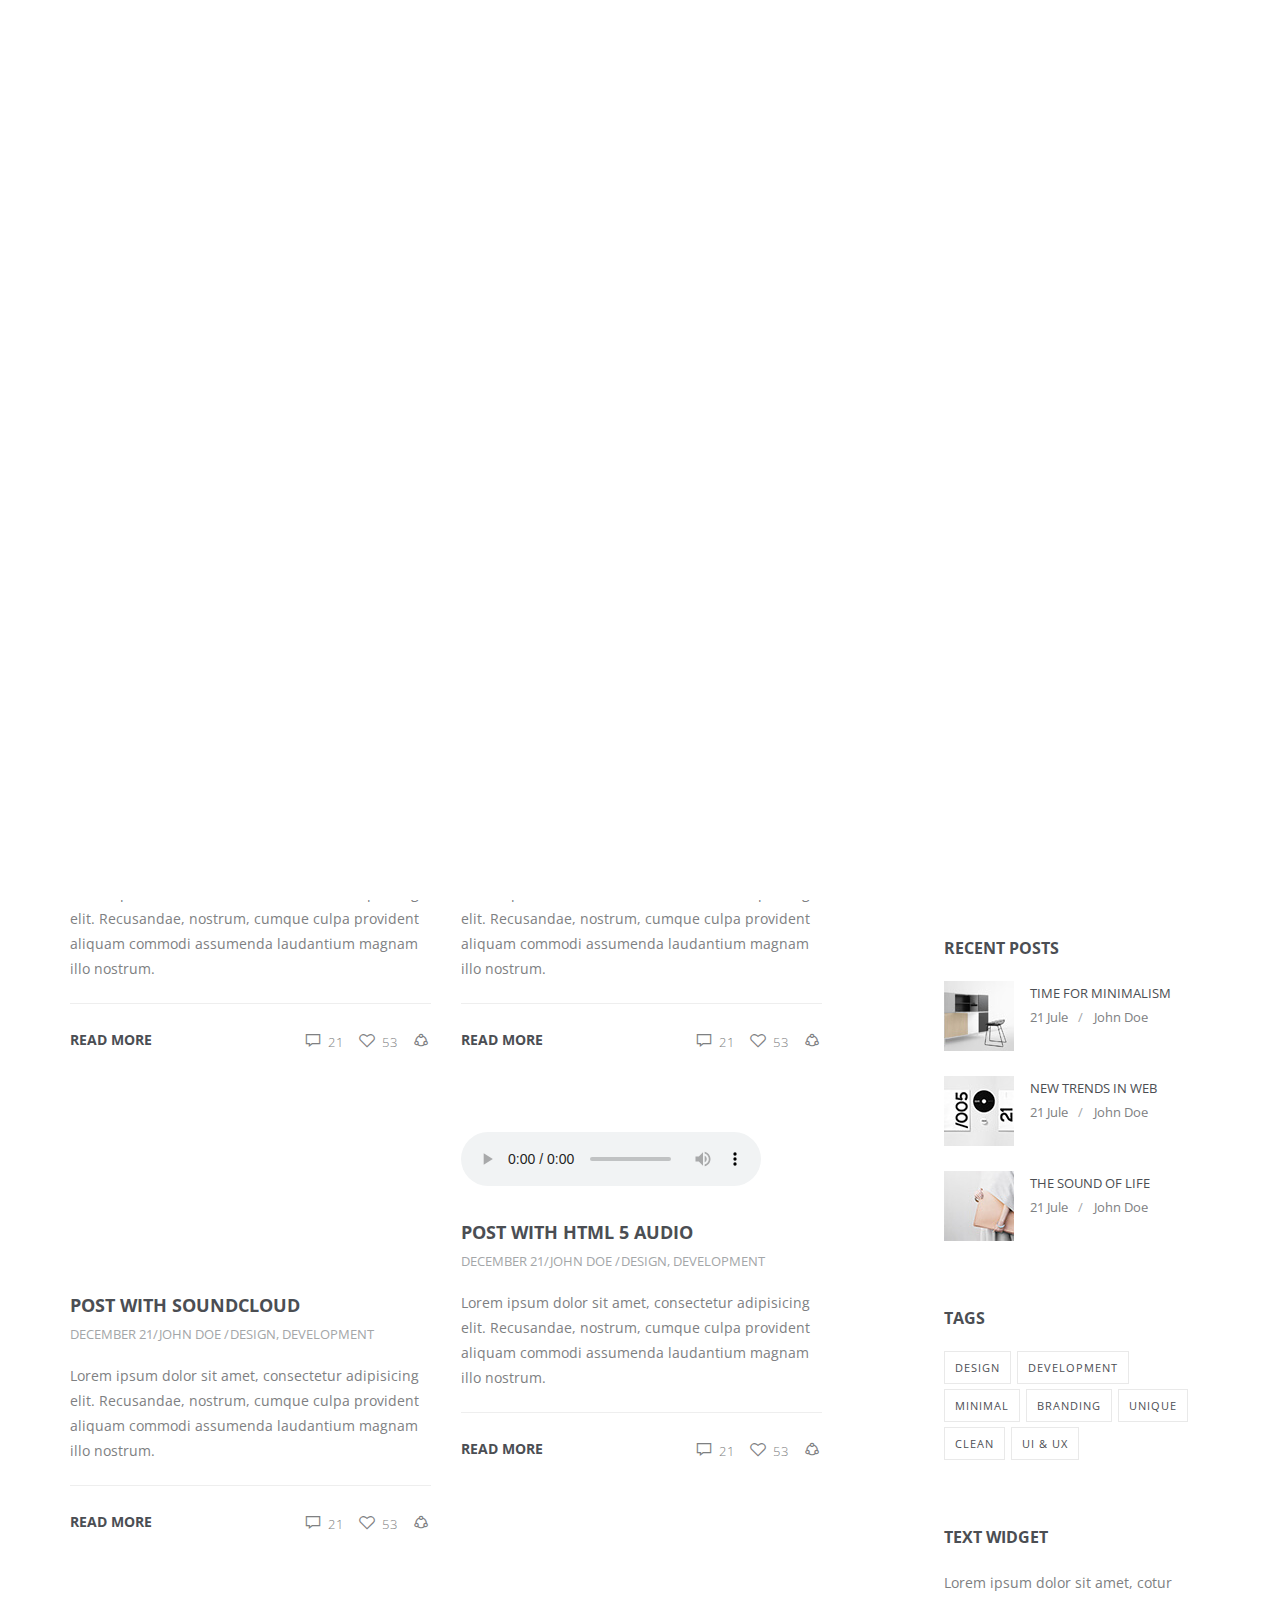
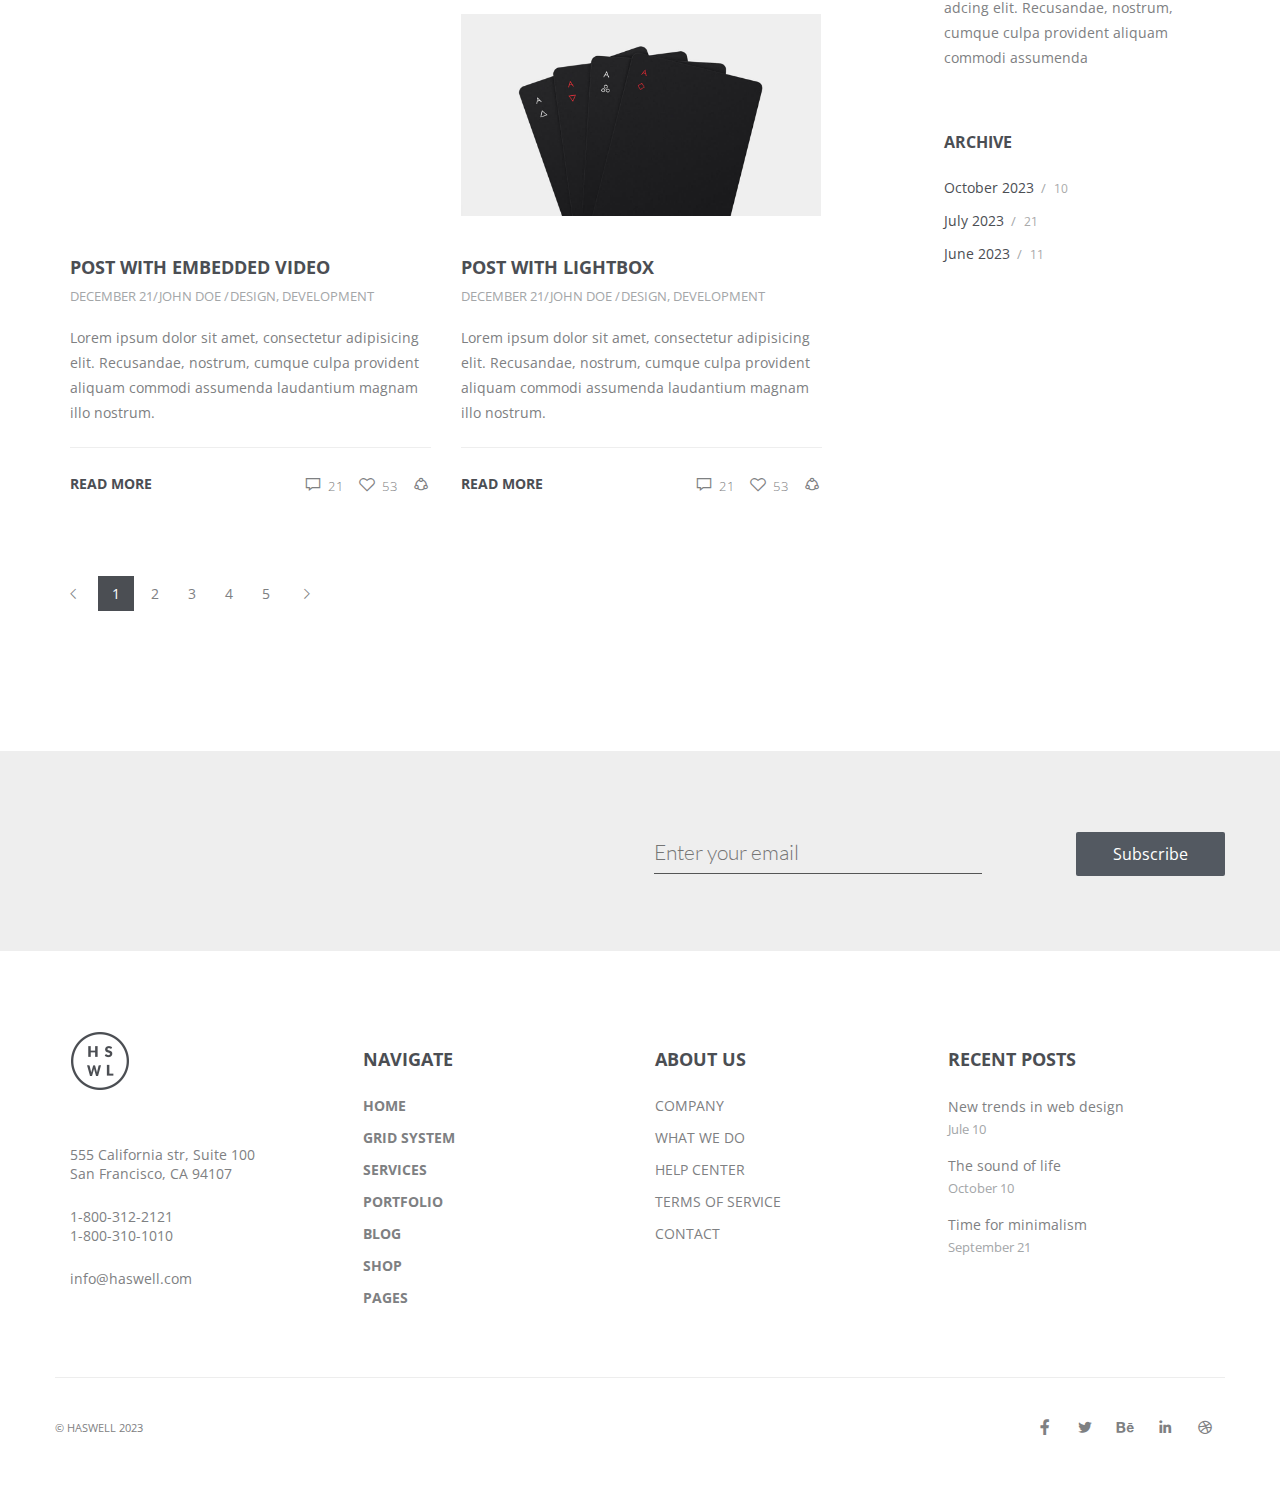
<file: Blog.html>
<!DOCTYPE html>
<html lang="en">
<head>
    <meta charset="UTF-8">
    <meta name="viewport" content="width=device-width, initial-scale=1.0">
    <title>Haswell - Blog</title>

    <!-- http://abcgomel.ru/haswell/index4.html -->

      <!-- favicon icon -->
   <link rel="shortcut icon" href="./images/favicon.png" type="image/x-icon">

   <!-- owl-carousel link -->
   <link rel="stylesheet" href="css/owl.carousel.min.css">
   <link rel="stylesheet" href="css/owl.theme.default.min.css">

   <!-- aos link -->
   <link rel="stylesheet" href="css/aos.css">
   <link rel="stylesheet" href="css/animate.css">
   <link rel="stylesheet" href="css/animate.min.css">

   <!-- line awesome link -->
   <link rel="stylesheet" href="css/line-awesome.min.css">
   <link rel="stylesheet" href="css/all.min.css">

    <!-- file connectivity -->
    <link rel="stylesheet" href="css/style.css">
</head>
<body>

     <!-- start loader section -->
     <div class="pre-loader">
        <div class="loader">
            <span class="bar"></span>
            <span class="bar"></span>
            <span class="bar"></span>
        </div>
    </div>
    <!-- end loader section -->

    <!-- start top to bottom -->
    <div class="go-top">
        <i class="las la-angle-up"></i>
    </div>
    <!-- end top to bottom -->
    
     <!-- start header section -->
     <header class="sticky bg-white about ">
        <div class=" flex align-center justify-between main-header">
            <div class="left-content">
                <div class="img-info">
                    <a href="index.html">
                    <img src="./images/logo-black.png" alt="">
                </a>
                </div>
            </div>
            <div class="right-content">
                <nav class="about-us">
                    <ul class="main-menu flex">
                        <li><a href="index.html">HOME</a>
                        </li>
                        <li><a href="About-Us.html">ABOUT US</a></li>
                        <li><a href="faq.html">PAGES & FEATURES</a>
                            <ul class="sub-menu">
                                <li><a href="About-Us.html">About Us 2</a></li>
                                <li><a href="faq.html">FAQ</a></li>
                                <li><a href="404.html">404</a></li>
                            </ul>
                        </li>
                        <li><a href="Service.html">SERVICES</a>
                        </li>
                        <li class="active"><a href="Blog.html">BLOG</a>
                            <ul class="sub-menu">
                                <li><a href="Blog.html">Blog Masonry</a></li>
                                <li><a href="Blog.html">Blog Full Width</a></li>
                            </ul>
                        </li>
                        <li>
                            <a href="Team.html">TEAM</a>
                        </li>
                        <li><a href="contact.html">CONTACT</a></li>
                        <li><a href="#"><i class="las la-search search-icon"></i></a></li>
                    </ul>
                </nav>
            </div>
        </div>
    </header>
    <!-- end header section -->

    <!-- start slider section -->
    <div class="about-sld blog-sld">
        <div class="container">
            <div class="about-sld-grid flex justify-between">
                <div class="about-first-sld">
                    <h1>BLOG</h1>
                    <p>LOREM IPSUM DOLOR SIT AMET CONSECTETUR</p>
                </div>
                <div class="about-second-sld">
                    <div class="breadcrumbs">
                        <a href="#">HOME</a>
                        <span>/</span>
                        <a href="#">PAGES & FEATURES</a>
                        <span>/</span>
                        <a href="#">BLOG</a>
                    </div>
                </div>
            </div>
        </div>
    </div>
    <!-- end slider section -->

    <!-- start blog main section -->
    <section id="blog">
        <div class="container p-140">
            <div class="balog-grid">
                <div class="first-blog">
                    <div class="fb-grid">
                        <div class="single-blog">
                            <div class="b-img">
                                <img src="./images/post-wide-1.jpg" alt="">
                            </div>
                            <div class="b-desc">
                                <h3><a href="#">TIME FOR MINIMALISM</a></h3>
                                <div class="b-info">
                                    JULE 10 <span>/</span>JOHN DOE <span>/</span>DESIGN, DEVELOPMENT
                                </div>
                                <div class="b-text">
                                    <p>Lorem ipsum dolor sit amet, consectetur adipisicing elit. Recusandae, nostrum, cumque culpa provident aliquam commodi assumenda laudantium magnam illo nostrum.</p>
                                </div>
                                <div class="b-cont flex justify-between">
                                    <div class="read"><a href="#">READ MORE</a></div>
                                    <div class="read-ic">
                                        <a href="#">
                                            <span><i class="las la-comment-alt"></i></span>
                                            <span>21</span>
                                        </a>
                                        <a href="#">
                                            <span><i class="lar la-heart"></i></span>
                                            <span>53</span>
                                        </a>
                                        <a href="#">
                                            <span><i class="las la-share-alt"></i>
                                            <!-- <span>53</span> -->
                                        </a>
                                    </div>
                                </div>
                            </div>
                        </div>
                        <div class="single-blog">
                            <div class="b-img">
                                <img src="./images/post-wide-4.jpg" alt="">
                            </div>
                            <div class="b-desc">
                                <h3><a href="#">POST WITH SLIDER GALLERY</a></h3>
                                <div class="b-info">
                                    DECEMBER 21 <span>/</span>JOHN DOE <span>/</span>DESIGN, DEVELOPMENT
                                </div>
                                <div class="b-text">
                                    <p>Lorem ipsum dolor sit amet, consectetur adipisicing elit. Recusandae, nostrum, cumque culpa provident aliquam commodi assumenda laudantium magnam illo nostrum.</p>
                                </div>
                                <div class="b-cont flex justify-between">
                                    <div class="read"><a href="#">READ MORE</a></div>
                                    <div class="read-ic">
                                        <a href="#">
                                            <span><i class="las la-comment-alt"></i></span>
                                            <span>21</span>
                                        </a>
                                        <a href="#">
                                            <span><i class="lar la-heart"></i></span>
                                            <span>53</span>
                                        </a>
                                        <a href="#">
                                            <span><i class="las la-share-alt"></i>
                                            <!-- <span>53</span> -->
                                        </a>
                                    </div>
                                </div>
                            </div>
                        </div>
                        <div class="single-blog">
                            <div class="b-img">
                                <iframe width="100%" height="127" scrolling="no" frameborder="no" allow="autoplay" src="https://w.soundcloud.com/player/?url=https%3A//api.soundcloud.com/tracks/143037212&color=%23ff5500&auto_play=false&hide_related=false&show_comments=true&show_user=true&show_reposts=false&show_teaser=true&visual=true"></iframe>
                            </div>
                            <div class="b-desc">
                                <h3><a href="#">POST WITH SOUNDCLOUD</a></h3>
                                <div class="b-info">
                                    DECEMBER 21<span>/</span>JOHN DOE <span>/</span>DESIGN, DEVELOPMENT
                                </div>
                                <div class="b-text">
                                    <p>Lorem ipsum dolor sit amet, consectetur adipisicing elit. Recusandae, nostrum, cumque culpa provident aliquam commodi assumenda laudantium magnam illo nostrum.</p>
                                </div>
                                <div class="b-cont flex justify-between">
                                    <div class="read"><a href="#">READ MORE</a></div>
                                    <div class="read-ic">
                                        <a href="#">
                                            <span><i class="las la-comment-alt"></i></span>
                                            <span>21</span>
                                        </a>
                                        <a href="#">
                                            <span><i class="lar la-heart"></i></span>
                                            <span>53</span>
                                        </a>
                                        <a href="#">
                                            <span><i class="las la-share-alt"></i>
                                            <!-- <span>53</span> -->
                                        </a>
                                    </div>
                                </div>
                            </div>
                        </div>
                        <div class="single-blog">
                            <div class="b-img">
                                <audio controls>
                                    <source src="http://abcgomel.ru/audio/swan-lake.ogg" type="audio/ogg">
                                    <source src="http://abcgomel.ru/audio/swan-lake.mp3" type="audio/mpeg">
                                    Your browser does not support the audio element.
                                  </audio>
                            </div>
                            <div class="b-desc">
                                <h3><a href="#">POST WITH HTML 5 AUDIO</a></h3>
                                <div class="b-info">
                                    DECEMBER 21<span>/</span>JOHN DOE <span>/</span>DESIGN, DEVELOPMENT
                                </div>
                                <div class="b-text">
                                    <p>Lorem ipsum dolor sit amet, consectetur adipisicing elit. Recusandae, nostrum, cumque culpa provident aliquam commodi assumenda laudantium magnam illo nostrum.</p>
                                </div>
                                <div class="b-cont flex justify-between">
                                    <div class="read"><a href="#">READ MORE</a></div>
                                    <div class="read-ic">
                                        <a href="#">
                                            <span><i class="las la-comment-alt"></i></span>
                                            <span>21</span>
                                        </a>
                                        <a href="#">
                                            <span><i class="lar la-heart"></i></span>
                                            <span>53</span>
                                        </a>
                                        <a href="#">
                                            <span><i class="las la-share-alt"></i>
                                            <!-- <span>53</span> -->
                                        </a>
                                    </div>
                                </div>
                            </div>
                        </div>
                        <div class="single-blog">
                            <div class="b-img utb">
                                <iframe frameborder="0" allowfullscreen="" src="https://www.youtube.com/embed/0gv7OC9L2s8"></iframe>
                            </div>
                            <div class="b-desc">
                                <h3><a href="#">POST WITH EMBEDDED VIDEO</a></h3>
                                <div class="b-info">
                                    DECEMBER 21<span>/</span>JOHN DOE <span>/</span>DESIGN, DEVELOPMENT
                                </div>
                                <div class="b-text">
                                    <p>Lorem ipsum dolor sit amet, consectetur adipisicing elit. Recusandae, nostrum, cumque culpa provident aliquam commodi assumenda laudantium magnam illo nostrum.</p>
                                </div>
                                <div class="b-cont flex justify-between">
                                    <div class="read"><a href="#">READ MORE</a></div>
                                    <div class="read-ic">
                                        <a href="#">
                                            <span><i class="las la-comment-alt"></i></span>
                                            <span>21</span>
                                        </a>
                                        <a href="#">
                                            <span><i class="lar la-heart"></i></span>
                                            <span>53</span>
                                        </a>
                                        <a href="#">
                                            <span><i class="las la-share-alt"></i>
                                            <!-- <span>53</span> -->
                                        </a>
                                    </div>
                                </div>
                            </div>
                        </div>
                        <div class="single-blog">
                            <div class="b-img rr">
                                <img src="./images/post-wide-5.jpg" alt="">
                            </div>
                            <div class="b-desc">
                                <h3><a href="#">POST WITH LIGHTBOX</a></h3>
                                <div class="b-info">
                                    DECEMBER 21<span>/</span>JOHN DOE <span>/</span>DESIGN, DEVELOPMENT
                                </div>
                                <div class="b-text">
                                    <p>Lorem ipsum dolor sit amet, consectetur adipisicing elit. Recusandae, nostrum, cumque culpa provident aliquam commodi assumenda laudantium magnam illo nostrum.</p>
                                </div>
                                <div class="b-cont flex justify-between">
                                    <div class="read"><a href="#">READ MORE</a></div>
                                    <div class="read-ic">
                                        <a href="#">
                                            <span><i class="las la-comment-alt"></i></span>
                                            <span>21</span>
                                        </a>
                                        <a href="#">
                                            <span><i class="lar la-heart"></i></span>
                                            <span>53</span>
                                        </a>
                                        <a href="#">
                                            <span><i class="las la-share-alt"></i>
                                            <!-- <span>53</span> -->
                                        </a>
                                    </div>
                                </div>
                            </div>
                        </div>
                    </div>
                    <div class="pagination">
                        <ul class="flex">
                            <li><a href="#"><i class="las la-angle-left"></i></a></li>
                            <li class="active"><a href="#">1</a></li>
                            <li><a href="#">2</a></li>
                            <li><a href="#">3</a></li>
                            <li><a href="#">4</a></li>
                            <li><a href="#">5</a></li>
                            <li><a href="#"><i class="las la-angle-right"></i></a></li>
                        </ul>
                    </div>
                </div>
                <div class="second-grid">
                    <div class="blog-search">
                        <input type="text" placeholder="Search" class="blog-srch">
                        <i class="las la-search b-srch"></i>
                    </div>
                    <div class="b-catagories">
                        <h5 class="b-title">CATEGORIES</h5>
                        <ul>
                            <li><a href="#">Branding</a><small><span>/</span>10</small></li>
                            <li><a href="#">Development</a><small><span>/</span>21</small></li>
                            <li><a href="#">Technology </a><small><span>/</span>11</small></li>
                            <li><a href="#">Social Media</a><small><span>/</span>16</small></li>
                            <li><a href="#">Entertainment</a><small><span>/</span>8</small></li>
                        </ul>
                    </div>
                    <div class="b-re-post">
                        <h5 class="b-title">RECENT POSTS</h5>
                        <div class="post-detail flex">
                            <div class="re-img"><a href="#"><img src="./images/1.jpg" alt=""></a></div>
                            <div class="re-detail">
                                <a href="#">TIME FOR MINIMALISM</a>
                                <div>21 Jule <span>/</span> John Doe</div>
                            </div>
                        </div>
                        <div class="post-detail flex">
                            <div class="re-img"><a href="#"><img src="./images/2.jpg" alt=""></a></div>
                            <div class="re-detail">
                                <a href="#">NEW TRENDS IN WEB</a>
                                <div>21 Jule <span>/</span> John Doe</div>
                            </div>
                        </div>
                        <div class="post-detail flex">
                            <div class="re-img"><a href="#"><img src="./images/3.jpg" alt=""></a></div>
                            <div class="re-detail">
                                <a href="#">THE SOUND OF LIFE</a>
                                <div>21 Jule <span>/</span> John Doe</div>
                            </div>
                        </div>
                    </div>
                    <div class="b-tags">
                        <h5 class="b-title">TAGS</h5>
                        <div class="f-tag">
                            <a href="#">Design</a>
                            <a href="#">Development</a>
                        </div>
                        <div class="f-tag">
                            <a href="#">Minimal</a>
                            <a href="#">Branding</a>
                            <a href="#">Unique</a>
                        </div>
                        <div class="f-tag">
                            <a href="#">Clean</a>
                            <a href="#">UI & UX</a>
                            <!-- <a href="#">Unique</a> -->
                        </div>
                    </div>
                    <div class="b-widget">
                        <h5 class="b-title">TEXT WIDGET</h5>
                        <p>Lorem ipsum dolor sit amet, cotur <br> adcing elit. Recusandae, nostrum,<br> cumque culpa provident aliquam<br> commodi assumenda</p>
                    </div>
                    <div class="b-catagories">
                        <h5 class="b-title">ARCHIVE</h5>
                        <ul>
                            <li><a href="#">October 2023</a><small><span>/</span>10</small></li>
                            <li><a href="#">July 2023</a><small><span>/</span>21</small></li>
                            <li><a href="#">June 2023  </a><small><span>/</span>11</small></li>
                        </ul>
                    </div>
                </div>
            </div>
        </div>
    </section>
    <!-- end blog main section -->

        <!-- start email section -->
        <section id="email">
            <div class="bg-color main-email">
                <div class="container main-input">
                    <input type="text" placeholder="Enter your email">
                    <a href="#" class="sub-btn">Subscribe</a>
                </div>
            </div>
        </section>
        <!-- end email section -->

        <!-- start footer section -->
        <section id="footer">
            <div class="main-footer">
                <div class="footer-sec container">
                    <div class="footer-grid abouts-footer">
                        <div class="single-footer">
                            <div class="footer-logo">
                                <a href="#"><img src="./images/logo-footer.png" alt=""></a>
                            </div>
                            <div class="add-info">555 California str, Suite 100 <br>San Francisco, CA 94107</div>
                            <div class="contact-info">1-800-312-2121 <br>1-800-310-1010</div>
                            <a href="#" class="email-info">info@haswell.com</a>
                        </div>
                        <div class="single-footer">
                            <h3>NAVIGATE</h3>
                            <ul>
                                <li><a href="#">HOME</a></li>
                                <li><a href="#">GRID SYSTEM</a></li>
                                <li><a href="#">SERVICES</a></li>
                                <li><a href="#">PORTFOLIO</a></li>
                                <li><a href="#">BLOG</a></li>
                                <li><a href="#">SHOP</a></li>
                                <li><a href="#">PAGES</a></li>
                            </ul>
                        </div>
                        <div class="single-footer about-footer">
                            <h3>ABOUT US</h3>
                            <ul>
                                <li><a href="#">COMPANY</a></li>
                                <li><a href="#">WHAT WE DO</a></li>
                                <li><a href="#">HELP CENTER</a></li>
                                <li><a href="#">TERMS OF SERVICE</a></li>
                                <li><a href="#">CONTACT</a></li>
                            </ul>
                        </div>
                        <div class="single-footer">
                            <h3>RECENT POSTS</h3>
                            <div class="post-info">
                                <a href="#">New trends in web design</a>
                                <h5>Jule 10</h5>
                            </div>
                            <div class="post-info">
                                <a href="#">The sound of life</a>
                                <h5>October 10</h5>
                            </div>
                            <div class="post-info">
                                <a href="#">Time for minimalism</a>
                                <h5>September 21</h5>
                            </div>
                        </div>
                    </div>
                </div>
                <div class="copyright-sec container about-copy">
                    <div class="main-copy flex justify-between align-center">
                        <a href="#">© HASWELL 2023</a>
                        <div class="footer-icon">
                            <ul class="flex">
                                <li><a href="#"><i class="lab la-facebook-f"></i></a></li>
                                <li><a href="#"><i class="lab la-twitter"></i></a></li>
                                <li><a href="#"><i class="lab la-behance"></i></a></li>
                                <li><a href="#"><i class="lab la-linkedin-in"></i></a></li>
                                <li><a href="#"><i class="lab la-dribbble"></i></a></li>
                            </ul>
                        </div>
                    </div>
                </div>
            </div>
        </section>
        <!-- end footer section -->


     <!-- jquery link -->
     <script src="js/jquery-3.7.1.min.js"></script>

     <!-- owl carousel -->
     <script src="js/owl.carousel.min.js"></script>
 
     <!-- aos link -->
     <script src="js/aos.js"></script>
 
     <!-- wow js link -->
     <script src="js/wow.min.js"></script>
 
     <!-- script file link -->
     <script src="js/script.js"></script>
 
     <script>
         AOS.init();
    </script>
</body>
</html>
</file>
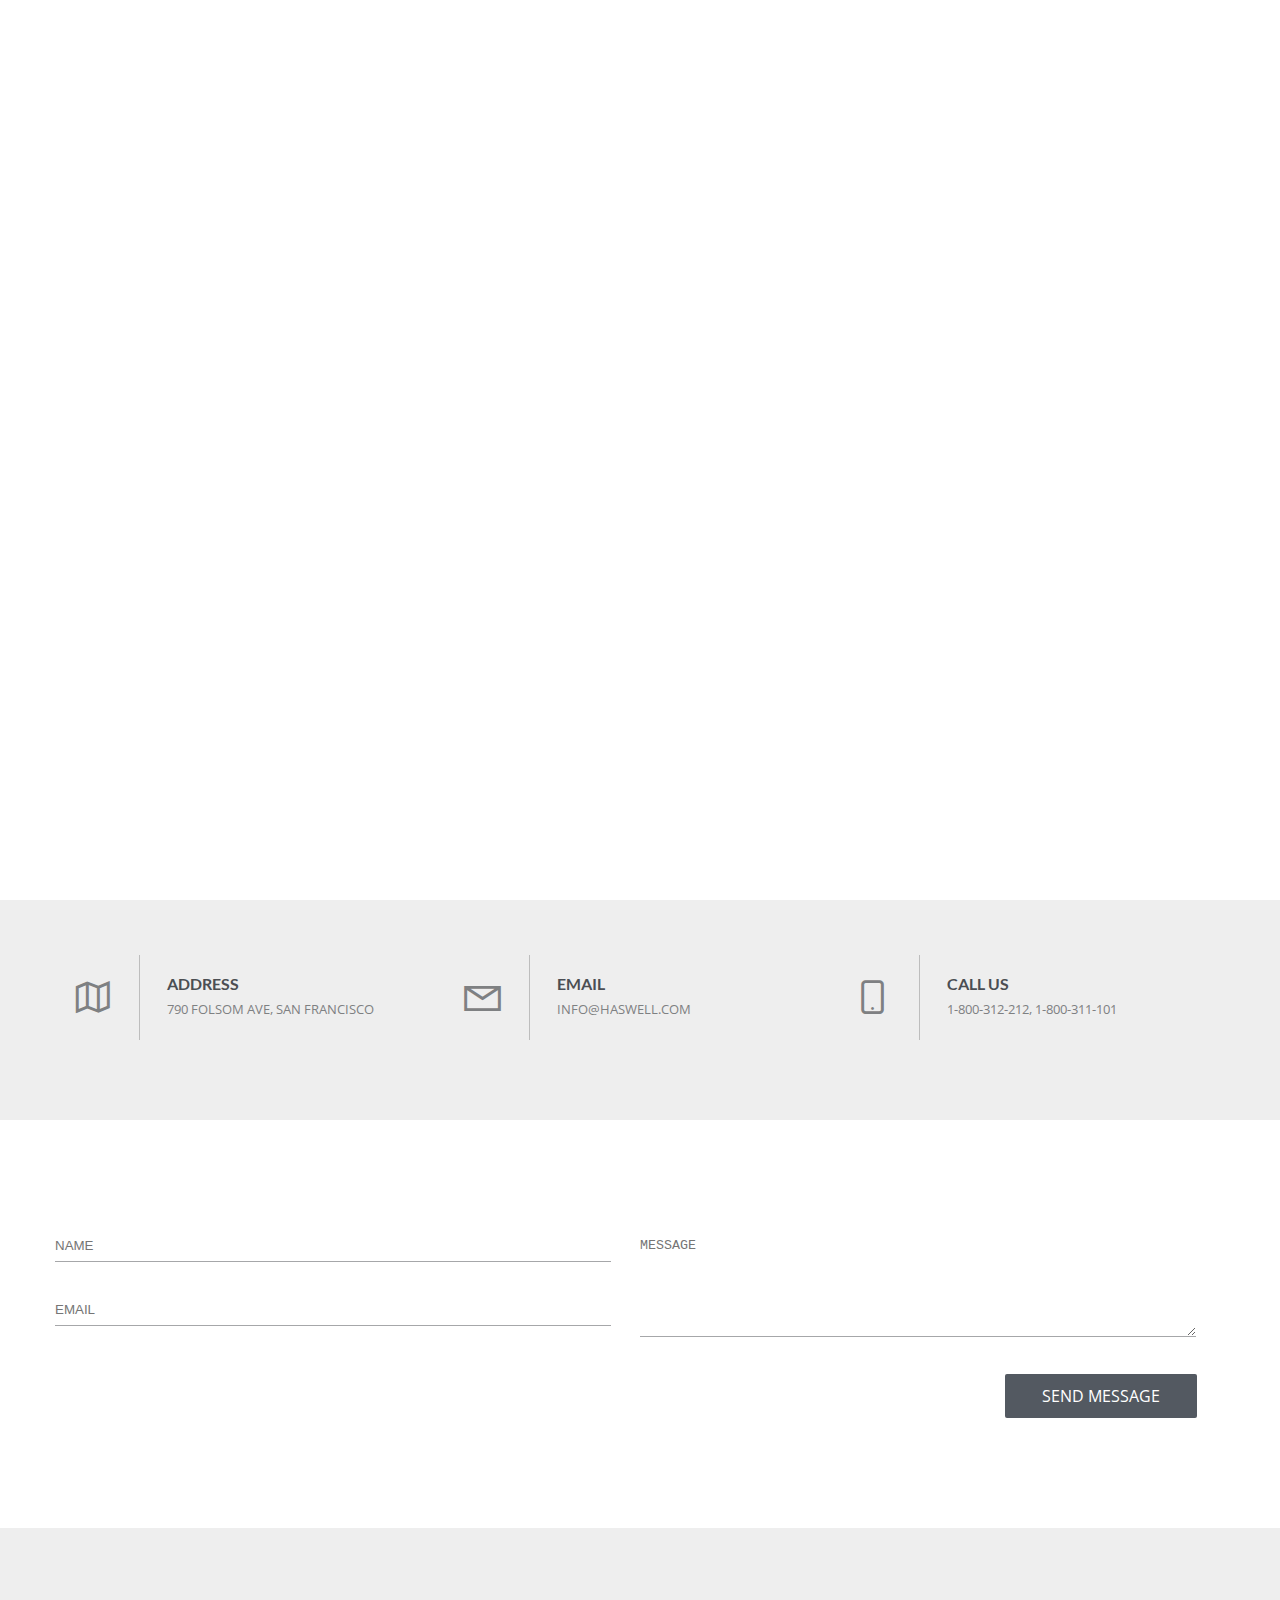
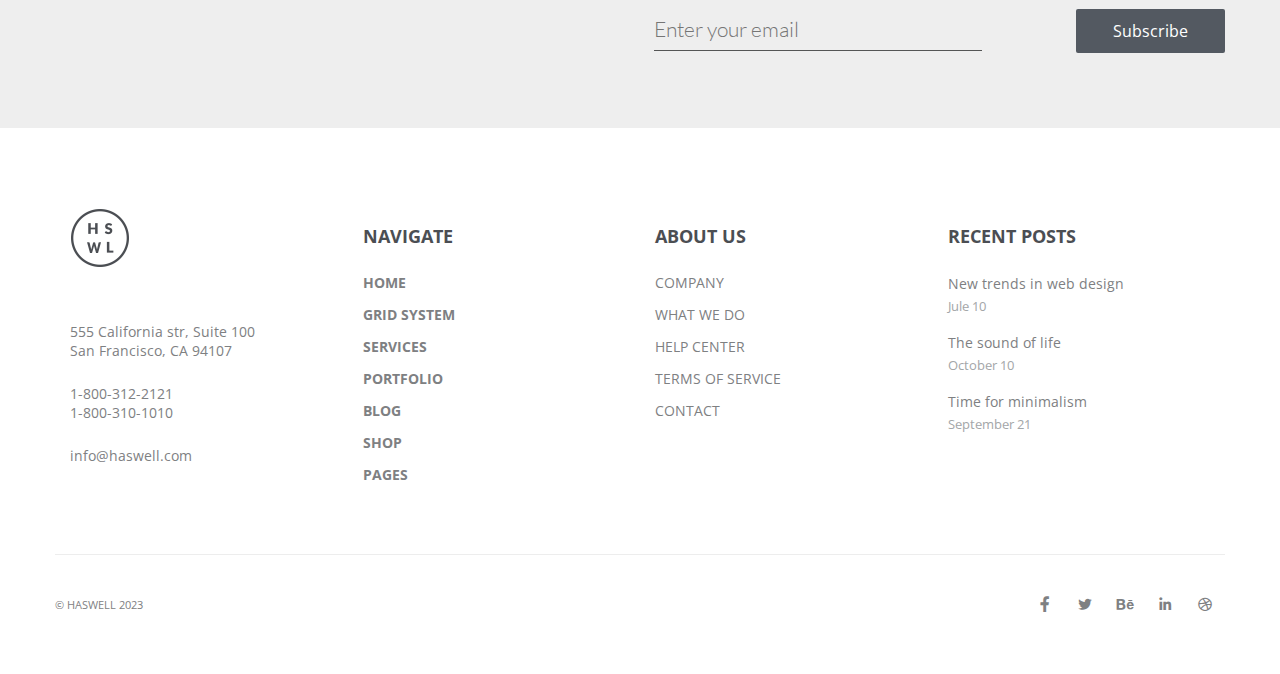
<file: contact.html>
<!DOCTYPE html>
<html lang="en">
<head>
    <meta charset="UTF-8">
    <meta name="viewport" content="width=device-width, initial-scale=1.0">
    <title>Haswell - Contact</title>

    <!-- http://abcgomel.ru/haswell/index4.html -->

      <!-- favicon icon -->
   <link rel="shortcut icon" href="./images/favicon.png" type="image/x-icon">

   <!-- owl-carousel link -->
   <link rel="stylesheet" href="css/owl.carousel.min.css">
   <link rel="stylesheet" href="css/owl.theme.default.min.css">

   <!-- aos link -->
   <link rel="stylesheet" href="css/aos.css">
   <link rel="stylesheet" href="css/animate.css">
   <link rel="stylesheet" href="css/animate.min.css">

   <!-- line awesome link -->
   <link rel="stylesheet" href="css/line-awesome.min.css">
   <link rel="stylesheet" href="css/all.min.css">

    <!-- file connectivity -->
    <link rel="stylesheet" href="css/style.css">
</head>
<body>

     <!-- start loader section -->
     <div class="pre-loader">
        <div class="loader">
            <span class="bar"></span>
            <span class="bar"></span>
            <span class="bar"></span>
        </div>
    </div>
    <!-- end loader section -->

    <!-- start top to bottom -->
    <div class="go-top">
        <i class="las la-angle-up"></i>
    </div>
    <!-- end top to bottom -->
    
    <!-- start header section -->
    <header class="sticky bg-white about ">
        <div class=" flex align-center justify-between main-header">
            <div class="left-content">
                <div class="img-info">
                    <a href="index.html">
                    <img src="./images/logo-black.png" alt="">
                </a>
                </div>
            </div>
            <div class="right-content">
                <nav class="about-us">
                    <ul class="main-menu flex">
                        <li><a href="index.html">HOME</a>
                        </li>
                        <li><a href="About-Us.html">ABOUT US</a></li>
                        <li><a href="faq.html">PAGES & FEATURES</a>
                            <ul class="sub-menu">
                                <li><a href="About-Us.html">About Us 2</a></li>
                                <li><a href="faq.html">FAQ</a></li>
                                <li><a href="404.html">404</a></li>
                            </ul>
                        </li>
                        <li><a href="Service.html">SERVICES</a>
                        </li>
                        <li><a href="Blog.html">BLOG</a>
                            <ul class="sub-menu">
                                <li><a href="Blog.html">Blog Masonry</a></li>
                                <li><a href="Blog.html">Blog Full Width</a></li>
                            </ul>
                        </li>
                        <li>
                            <a href="Team.html">TEAM</a>
                        </li>
                        <li class="active"><a href="contact.html">CONTACT</a></li>
                        <li><a href="#"><i class="las la-search search-iconn s_icon"></i></a></li>
                    </ul>
                </nav>
            </div>
        </div>
    </header>
    <!-- end header section -->

    <!-- start slider section -->
    <div class="service-sld">
        <div class="container">
            <div class="about-sld-grid flex justify-between service-sld-grid">
                <div class="about-first-sld">
                    <h1>CONTACT</h1>
                </div>
                <div class="about-second-sld">
                    <div class="breadcrumbs">
                        <a href="#">HOME</a>
                        <span>/</span>
                        <a href="#">PAGES & FEATURES</a>
                        <span>/</span>
                        <a href="#">CONTACT</a>
                    </div>
                </div>
            </div>
        </div>
    </div>
    <!-- end slider section -->

    <!-- start map section -->
    <section id="map">
        <iframe src="https://www.google.com/maps/embed?pb=!1m18!1m12!1m3!1d29756.596100388593!2d72.83764513842769!3d21.209055060177832!2m3!1f0!2f0!3f0!3m2!1i1024!2i768!4f13.1!3m3!1m2!1s0x3be04f02397941bd%3A0xf103a23101102563!2sVarachha%2C%20Surat%2C%20Gujarat!5e0!3m2!1sen!2sin!4v1715918249903!5m2!1sen!2sin" width="100%" height="625" style="border:0;" allowfullscreen="" loading="lazy" referrerpolicy="no-referrer-when-downgrade"></iframe>
    </section>
    <!-- end map section -->

    <!-- start contect section -->
    <section id="contact">
        <div class="main-contact p-80">
            <div class="container">
                <div class="contact-grid">
                    <div class="s-con flex align-center">
                        <div class="c-icon"><i class="las la-map"></i></div>
                        <div class="c-text">
                            <h3>ADDRESS</h3>
                            <p>790 FOLSOM AVE, SAN FRANCISCO</p>
                        </div>
                    </div>
                    <div class="s-con flex align-center">
                        <div class="c-icon"><i class="las la-envelope"></i></div>
                        <div class="c-text">
                            <h3>EMAIL</h3>
                            <p><a href="#">INFO@HASWELL.COM</a></p>
                        </div>
                    </div>
                    <div class="s-con flex align-center">
                        <div class="c-icon"><i class="las la-mobile"></i></div>
                        <div class="c-text">
                            <h3>CALL US</h3>
                            <p>1-800-312-212, 1-800-311-101</p>
                        </div>
                    </div>
                </div>
            </div>
        </div>
    </section>
    <!-- end contect section -->

    <!-- start message section -->
    <section id="message-sec">
        <div class="main-message">
            <div class="container">
                <div class="message-grid">
                    <div class="s-messg">
                        <div class="m-input">
                            <input type="text" placeholder="NAME">
                        </div>
                        <div class="m-input">
                            <input type="text" placeholder="EMAIL">
                        </div>
                    </div>
                    <div class="m-input">
                        <textarea name="" placeholder="MESSAGE" rows=6 id=""></textarea>
                        <a href="#" class="sub-btn t-msge">SEND MESSAGE</a>
                    </div>
                </div>
            </div>
        </div>
    </section>
    <!-- end message section -->

    <!-- start email section -->
        <section id="email">
            <div class="bg-color main-email">
                <div class="container main-input">
                    <input type="text" placeholder="Enter your email">
                    <a href="#" class="sub-btn">Subscribe</a>
                </div>
            </div>
        </section>
        <!-- end email section -->

        <!-- start footer section -->
        <section id="footer">
                <div class="main-footer">
                    <div class="footer-sec container">
                        <div class="footer-grid abouts-footer">
                            <div class="single-footer">
                                <div class="footer-logo">
                                    <a href="#"><img src="./images/logo-footer.png" alt=""></a>
                                </div>
                                <div class="add-info">555 California str, Suite 100 <br>San Francisco, CA 94107</div>
                                <div class="contact-info">1-800-312-2121 <br>1-800-310-1010</div>
                                <a href="#" class="email-info">info@haswell.com</a>
                            </div>
                            <div class="single-footer">
                                <h3>NAVIGATE</h3>
                                <ul>
                                    <li><a href="#">HOME</a></li>
                                    <li><a href="#">GRID SYSTEM</a></li>
                                    <li><a href="#">SERVICES</a></li>
                                    <li><a href="#">PORTFOLIO</a></li>
                                    <li><a href="#">BLOG</a></li>
                                    <li><a href="#">SHOP</a></li>
                                    <li><a href="#">PAGES</a></li>
                                </ul>
                            </div>
                            <div class="single-footer about-footer">
                                <h3>ABOUT US</h3>
                                <ul>
                                    <li><a href="#">COMPANY</a></li>
                                    <li><a href="#">WHAT WE DO</a></li>
                                    <li><a href="#">HELP CENTER</a></li>
                                    <li><a href="#">TERMS OF SERVICE</a></li>
                                    <li><a href="#">CONTACT</a></li>
                                </ul>
                            </div>
                            <div class="single-footer">
                                <h3>RECENT POSTS</h3>
                                <div class="post-info">
                                    <a href="#">New trends in web design</a>
                                    <h5>Jule 10</h5>
                                </div>
                                <div class="post-info">
                                    <a href="#">The sound of life</a>
                                    <h5>October 10</h5>
                                </div>
                                <div class="post-info">
                                    <a href="#">Time for minimalism</a>
                                    <h5>September 21</h5>
                                </div>
                            </div>
                        </div>
                    </div>
                    <div class="copyright-sec container about-copy">
                        <div class="main-copy flex justify-between align-center">
                            <a href="#">© HASWELL 2023</a>
                            <div class="footer-icon">
                                <ul class="flex">
                                    <li><a href="#"><i class="lab la-facebook-f"></i></a></li>
                                    <li><a href="#"><i class="lab la-twitter"></i></a></li>
                                    <li><a href="#"><i class="lab la-behance"></i></a></li>
                                    <li><a href="#"><i class="lab la-linkedin-in"></i></a></li>
                                    <li><a href="#"><i class="lab la-dribbble"></i></a></li>
                                </ul>
                            </div>
                        </div>
                    </div>
                </div>
        </section>
        <!-- end footer section -->


     <!-- jquery link -->
     <script src="js/jquery-3.7.1.min.js"></script>

     <!-- owl carousel -->
     <script src="js/owl.carousel.min.js"></script>
 
     <!-- aos link -->
     <script src="js/aos.js"></script>
 
     <!-- wow js link -->
     <script src="js/wow.min.js"></script>
 
     <!-- script file link -->
     <script src="js/script.js"></script>
 
     <script>
         AOS.init();
    </script>
</body>
</html>
</file>
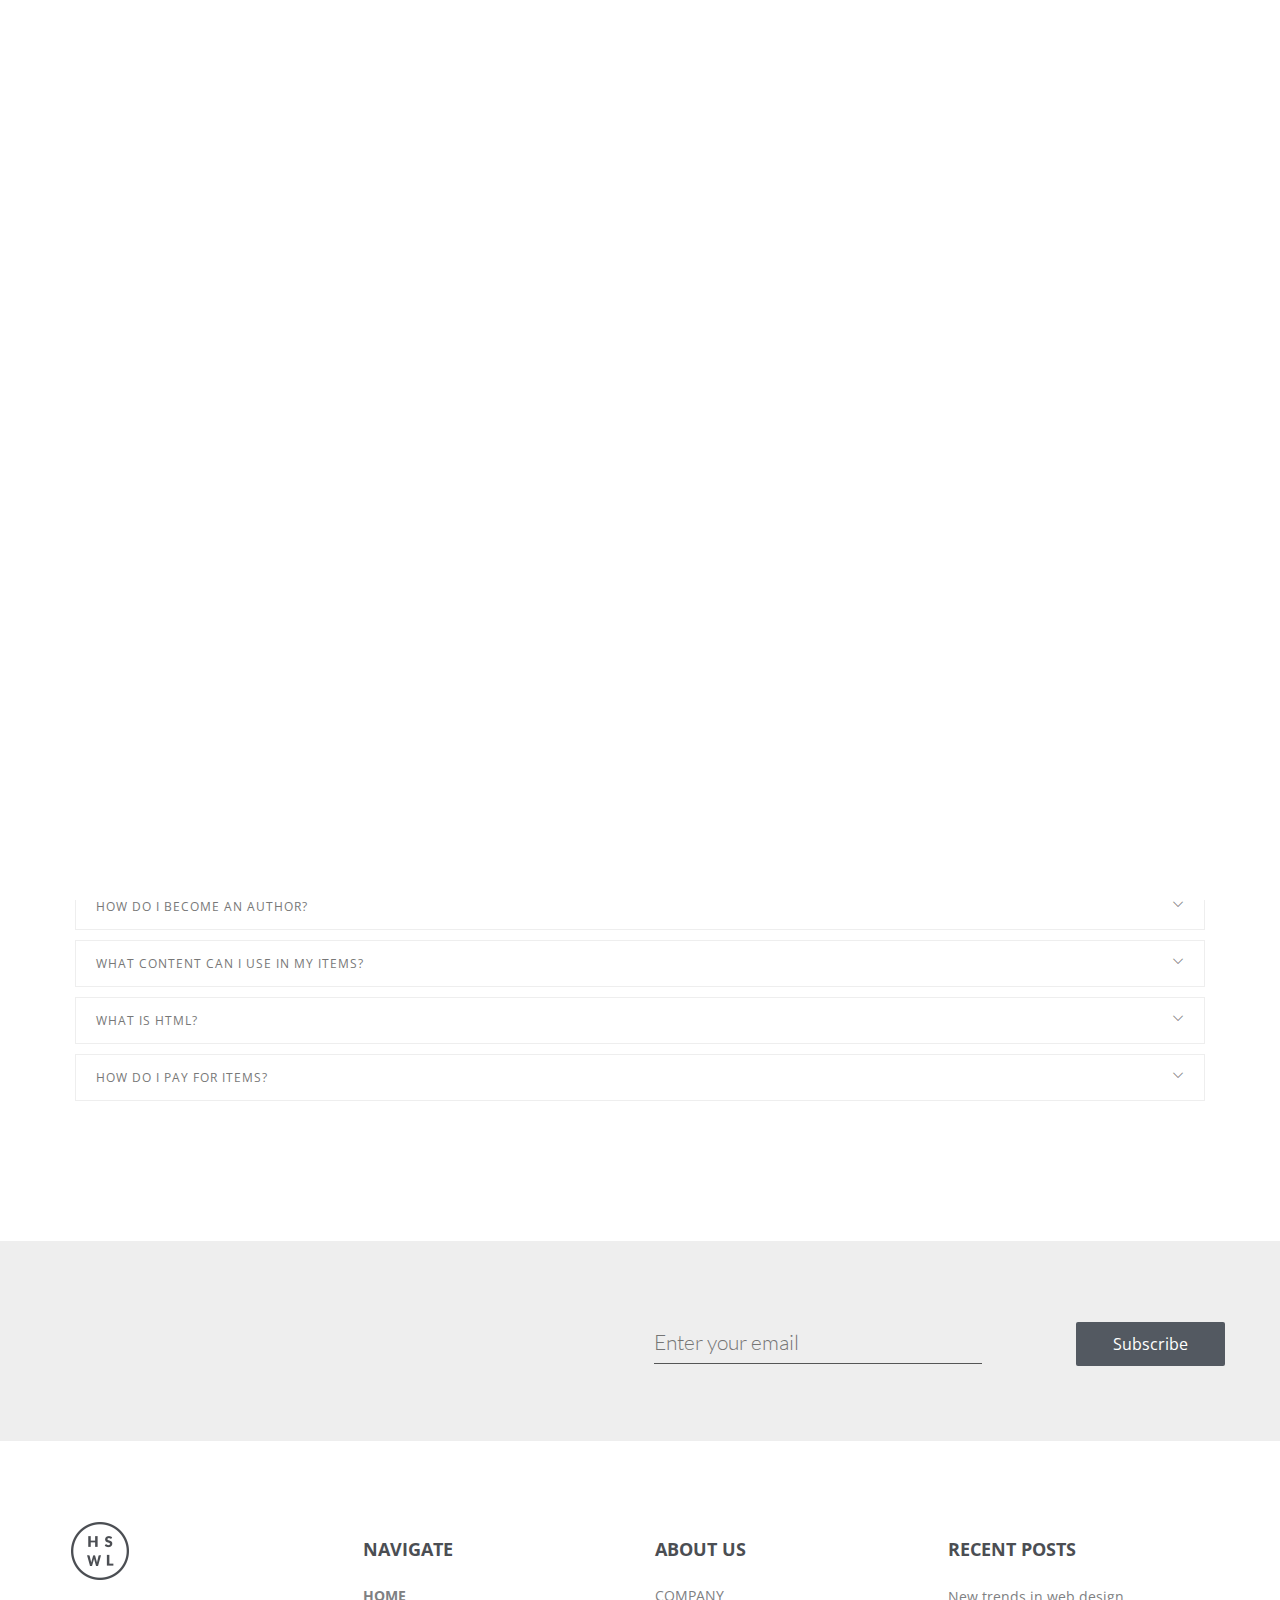
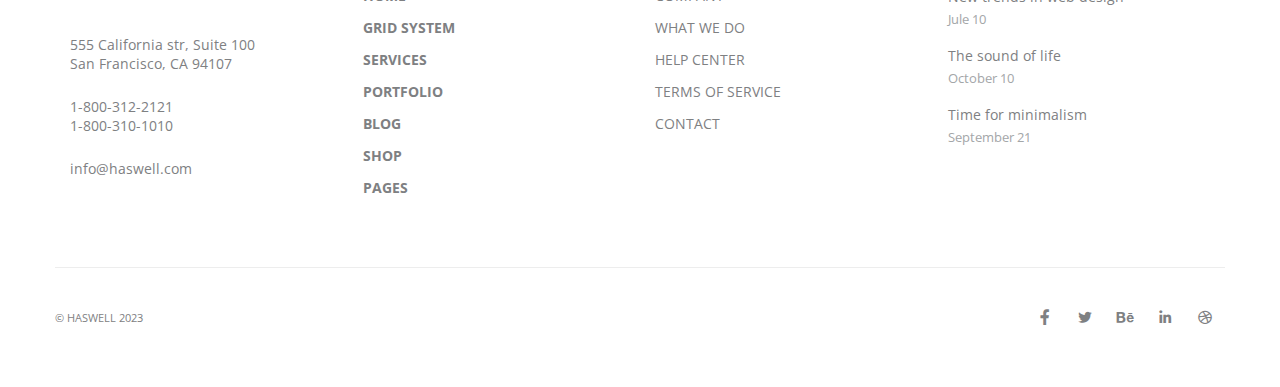
<file: faq.html>
<!DOCTYPE html>
<html lang="en">
<head>
    <meta charset="UTF-8">
    <meta name="viewport" content="width=device-width, initial-scale=1.0">
    <title>Haswell - FAQ</title>

    <!-- http://abcgomel.ru/haswell/index4.html -->

      <!-- favicon icon -->
   <link rel="shortcut icon" href="./images/favicon.png" type="image/x-icon">

   <!-- owl-carousel link -->
   <link rel="stylesheet" href="css/owl.carousel.min.css">
   <link rel="stylesheet" href="css/owl.theme.default.min.css">

   <!-- aos link -->
   <link rel="stylesheet" href="css/aos.css">
   <link rel="stylesheet" href="css/animate.css">
   <link rel="stylesheet" href="css/animate.min.css">

   <!-- line awesome link -->
   <link rel="stylesheet" href="css/line-awesome.min.css">
   <link rel="stylesheet" href="css/all.min.css">

    <!-- file connectivity -->
    <link rel="stylesheet" href="css/style.css">
</head>
<body>


     <!-- start loader section -->
     <div class="pre-loader">
        <div class="loader">
            <span class="bar"></span>
            <span class="bar"></span>
            <span class="bar"></span>
        </div>
    </div>
    <!-- end loader section -->
    
    <!-- start top to bottom -->
    <div class="go-top">
        <i class="las la-angle-up"></i>
    </div>
    <!-- end top to bottom -->
    
    <!-- start header section -->
    <header class="sticky bg-white about ">
        <div class=" flex align-center justify-between main-header">
            <div class="left-content">
                <div class="img-info">
                    <a href="index.html">
                    <img src="./images/logo-black.png" alt="">
                </a>
                </div>
            </div>
            <div class="right-content">
                <nav class="about-us">
                    <ul class="main-menu flex">
                        <li><a href="index.html">HOME</a>
                        </li>
                        <li><a href="About-Us.html">ABOUT US</a></li>
                        <li class="active"><a href="faq.html">PAGES & FEATURES</a>
                            <ul class="sub-menu">
                                <li><a href="About-Us.html">About Us 2</a></li>
                                <li><a href="faq.html">FAQ</a></li>
                                <li><a href="404.html">404</a></li>
                            </ul>
                        </li>
                        <li><a href="Service.html">SERVICES</a>
                        </li>
                        <li><a href="Blog.html">BLOG</a>
                            <ul class="sub-menu">
                                <li><a href="Blog.html">Blog Masonry</a></li>
                                <li><a href="Blog.html">Blog Full Width</a></li>
                            </ul>
                        </li>
                        <li>
                            <a href="Team.html">TEAM</a>
                        </li>
                        <li><a href="contact.html">CONTACT</a></li>
                        <li><a href="#"><i class="las la-search search-icon"></i></a></li>
                    </ul>
                </nav>
            </div>
        </div>
    </header>
    <!-- end header section -->

    <!-- start slider section -->
    <div class="service-sld">
        <div class="container">
            <div class="about-sld-grid flex justify-between service-sld-grid">
                <div class="about-first-sld">
                    <h1>FULL WIDTH LAYOUT</h1>
                </div>
                <div class="about-second-sld">
                    <div class="breadcrumbs">
                        <a href="#">HOME</a>
                        <span>/</span>
                        <a href="#">PAGES & FEATURES</a>
                        <span>/</span>
                        <a href="#">FULL WIDTH LAYOUT</a>
                    </div>
                </div>
            </div>
        </div>
    </div>
    <!-- end slider section -->

    <!-- start help section -->
    <section class="help">
        <div class="container spacer">
            <div class="help-grid flex justify-between align-center">
                <div>
                    <h1>Hi, HOW CAN WE HELP YOU?</h1>
                </div>
                <div class="main-inputs">
                    <input type="text" placeholder="Search our Help Center">
                    <i class="las la-search f-srch"></i>
                </div>
            </div>
        </div>
    </section>
    <!-- end help section -->

    <!-- start accordian section -->
    <section id="accordian">
        <div class="container spacer">
            <ul class="accordion-list">
                <li>
                    <div class="flex que">
                        <h3>WHAT IS HTML?</h3>
                        <i class="las la-angle-down"></i>
                    </div>
                    <div class="answer">
                        <p>HTML stands for HyperText Markup Language. HTML is the main markup language for describing the structure of Web pages.</p>    
                    </div>
                </li>
                <li>
                    <div class="flex que">
                        <h3>WHAT IS TWITTER BOOTSTRAP?</h3>
                        <i class="las la-angle-down"></i>
                    </div>
                    <div class="answer">
                        <p>Twitter Bootstrap is a powerful front-end framework for faster and easier web development. It is a collection of CSS and HTML conventions.</p>
                    </div>
                </li>
                <li>
                    <div class="flex que">
                        <h3>WHAT IS CSS?</h3>
                        <i class="las la-angle-down"></i>
                    </div>
                    <div class="answer">
                        <p>CSS stands for Cascading Style Sheet. CSS allows you to specify various style properties for a given HTML element such as colors, backgrounds, fonts etc.</p>
                     </div>
                </li>
                <li>
                    <div class="flex que">
                        <h3>HOW DO I BECOME AN AUTHOR?</h3>
                        <i class="las la-angle-down"></i>
                    </div>
                    <div class="answer">
                        <p>CSS stands for Cascading Style Sheet. CSS allows you to specify various style properties for a given HTML element such as colors, backgrounds, fonts etc.</p>
                    </div>
                </li>
                <li>
                    <div class="flex que">
                        <h3>WHAT CONTENT CAN I USE IN MY ITEMS?</h3>
                        <i class="las la-angle-down"></i>
                    </div>
                    <div class="answer">
                        <p>CSS stands for Cascading Style Sheet. CSS allows you to specify various style properties for a given HTML element such as colors, backgrounds, fonts etc.</p>
                    </div>
                </li>
                <li>
                    <div class="flex que">
                        <h3>WHAT IS HTML?</h3>
                        <i class="las la-angle-down"></i>
                    </div>
                    <div class="answer">
                        <p>HTML stands for HyperText Markup Language. HTML is the main markup language for describing the structure of Web pages.</p>    
                    </div>
                    <li>
                        <div class="flex que">
                            <h3>HOW DO I PAY FOR ITEMS?</h3>
                            <i class="las la-angle-down"></i>
                        </div>
                        <div class="answer">
                            <p>CSS stands for Cascading Style Sheet. CSS allows you to specify various style properties for a given HTML element such as colors, backgrounds, fonts etc.</p>
                        </div>
                    </li>
                </li>
                
          
              </ul>
        </div>
    </section>
    <!-- end accordian section -->

        <!-- start email section -->
        <section id="email">
            <div class="bg-color main-email">
                <div class="container main-input">
                    <input type="text" placeholder="Enter your email">
                    <a href="#" class="sub-btn">Subscribe</a>
                </div>
            </div>
        </section>
        <!-- end email section -->

        <!-- start footer section -->
        <section id="footer">
                <div class="main-footer">
                    <div class="footer-sec container">
                        <div class="footer-grid abouts-footer">
                            <div class="single-footer">
                                <div class="footer-logo">
                                    <a href="#"><img src="./images/logo-footer.png" alt=""></a>
                                </div>
                                <div class="add-info">555 California str, Suite 100 <br>San Francisco, CA 94107</div>
                                <div class="contact-info">1-800-312-2121 <br>1-800-310-1010</div>
                                <a href="#" class="email-info">info@haswell.com</a>
                            </div>
                            <div class="single-footer">
                                <h3>NAVIGATE</h3>
                                <ul>
                                    <li><a href="#">HOME</a></li>
                                    <li><a href="#">GRID SYSTEM</a></li>
                                    <li><a href="#">SERVICES</a></li>
                                    <li><a href="#">PORTFOLIO</a></li>
                                    <li><a href="#">BLOG</a></li>
                                    <li><a href="#">SHOP</a></li>
                                    <li><a href="#">PAGES</a></li>
                                </ul>
                            </div>
                            <div class="single-footer about-footer">
                                <h3>ABOUT US</h3>
                                <ul>
                                    <li><a href="#">COMPANY</a></li>
                                    <li><a href="#">WHAT WE DO</a></li>
                                    <li><a href="#">HELP CENTER</a></li>
                                    <li><a href="#">TERMS OF SERVICE</a></li>
                                    <li><a href="#">CONTACT</a></li>
                                </ul>
                            </div>
                            <div class="single-footer">
                                <h3>RECENT POSTS</h3>
                                <div class="post-info">
                                    <a href="#">New trends in web design</a>
                                    <h5>Jule 10</h5>
                                </div>
                                <div class="post-info">
                                    <a href="#">The sound of life</a>
                                    <h5>October 10</h5>
                                </div>
                                <div class="post-info">
                                    <a href="#">Time for minimalism</a>
                                    <h5>September 21</h5>
                                </div>
                            </div>
                        </div>
                    </div>
                    <div class="copyright-sec container about-copy">
                        <div class="main-copy flex justify-between align-center">
                            <a href="#">© HASWELL 2023</a>
                            <div class="footer-icon">
                                <ul class="flex">
                                    <li><a href="#"><i class="lab la-facebook-f"></i></a></li>
                                    <li><a href="#"><i class="lab la-twitter"></i></a></li>
                                    <li><a href="#"><i class="lab la-behance"></i></a></li>
                                    <li><a href="#"><i class="lab la-linkedin-in"></i></a></li>
                                    <li><a href="#"><i class="lab la-dribbble"></i></a></li>
                                </ul>
                            </div>
                        </div>
                    </div>
                </div>
        </section>
        <!-- end footer section -->


     <!-- jquery link -->
     <script src="js/jquery-3.7.1.min.js"></script>

     <!-- owl carousel -->
     <script src="js/owl.carousel.min.js"></script>
 
     <!-- aos link -->
     <script src="js/aos.js"></script>
 
     <!-- wow js link -->
     <script src="js/wow.min.js"></script>
 
     <!-- script file link -->
     <script src="js/script.js"></script>
 
     <script>
         AOS.init();
    </script>
</body>
</html>
</file>
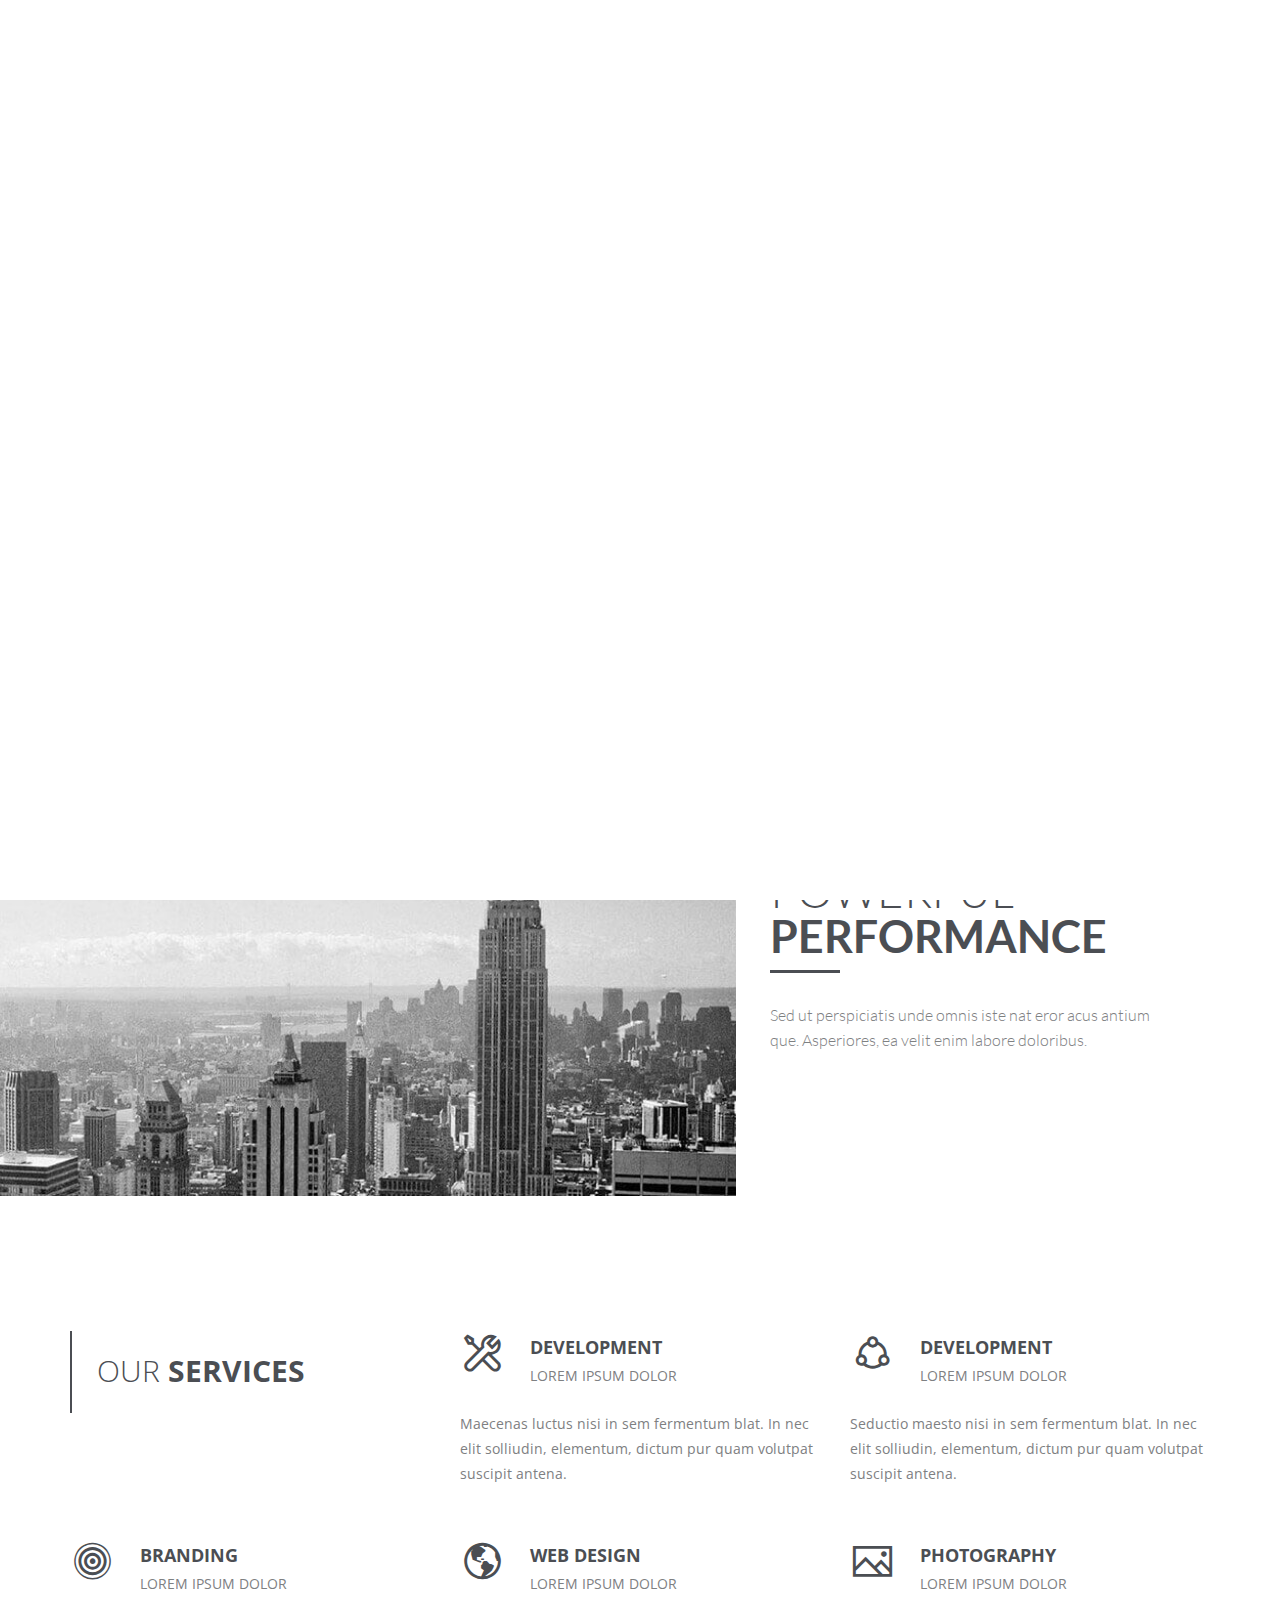
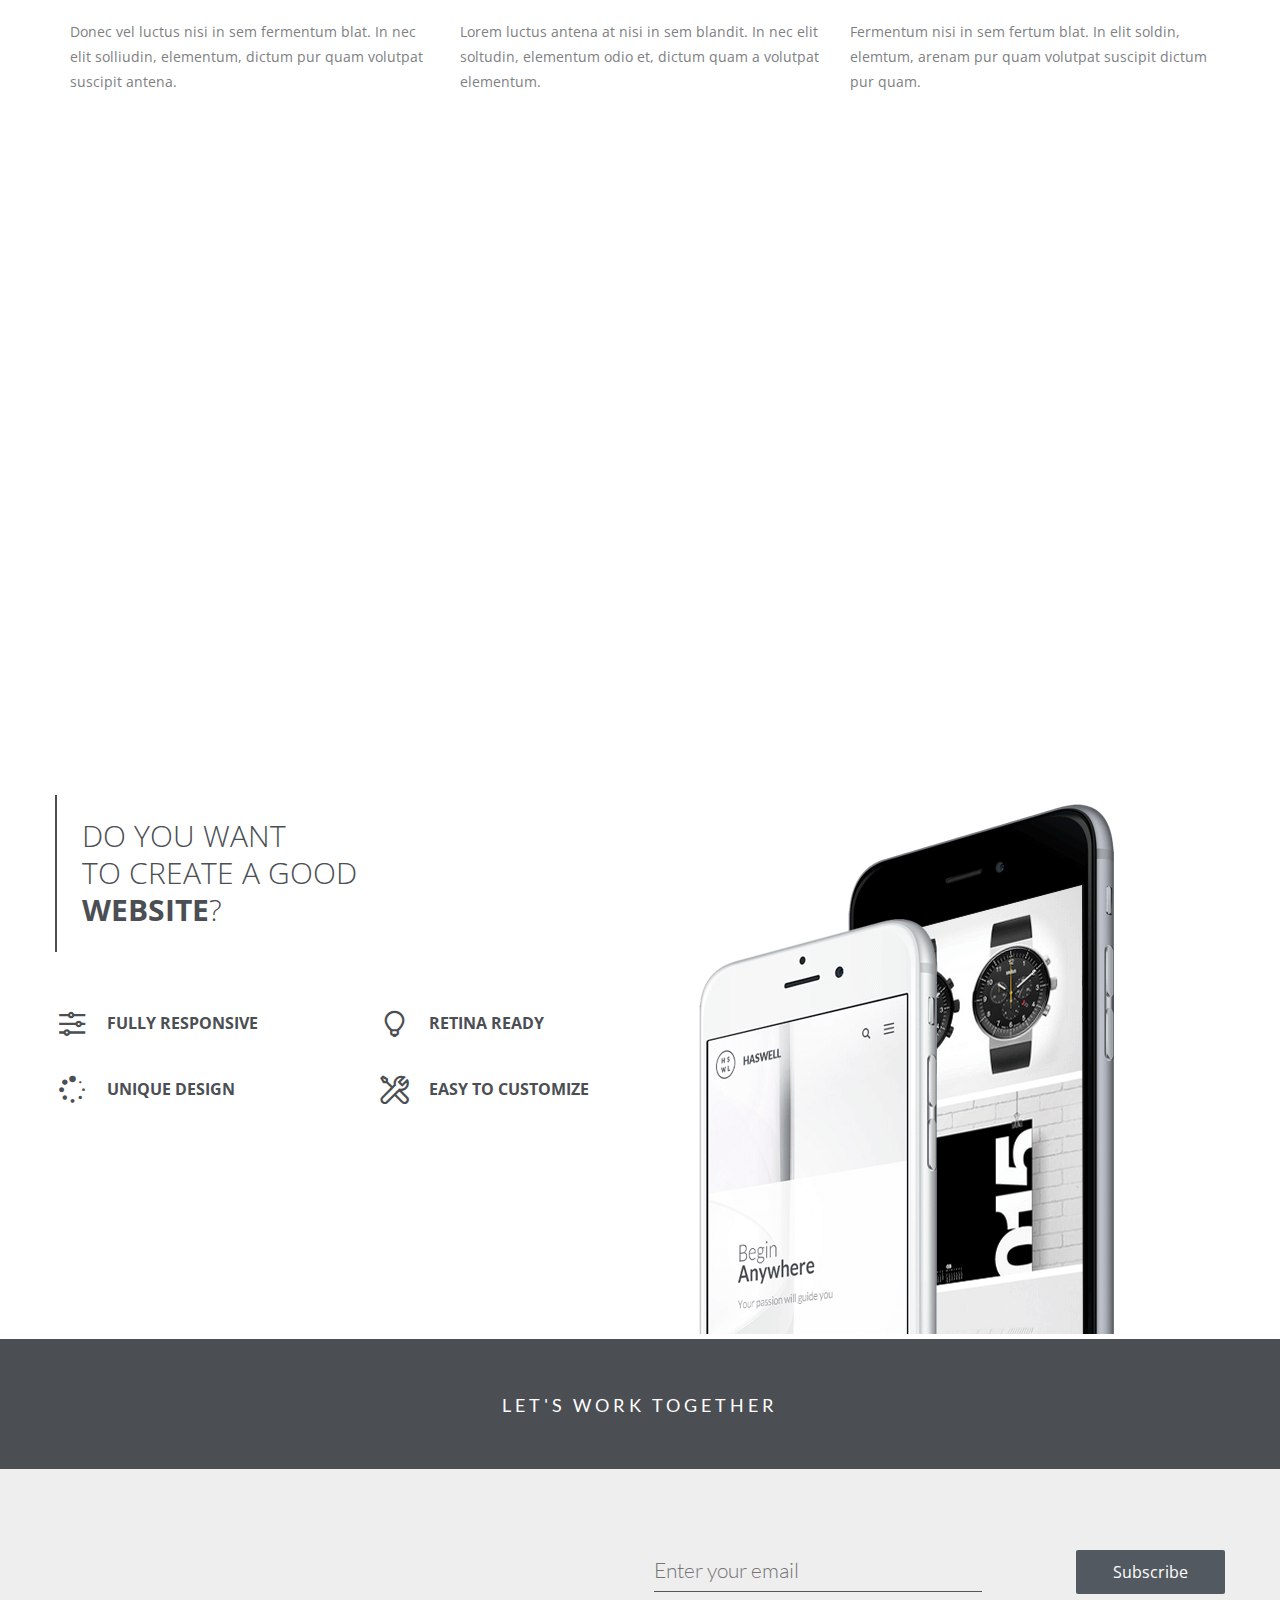
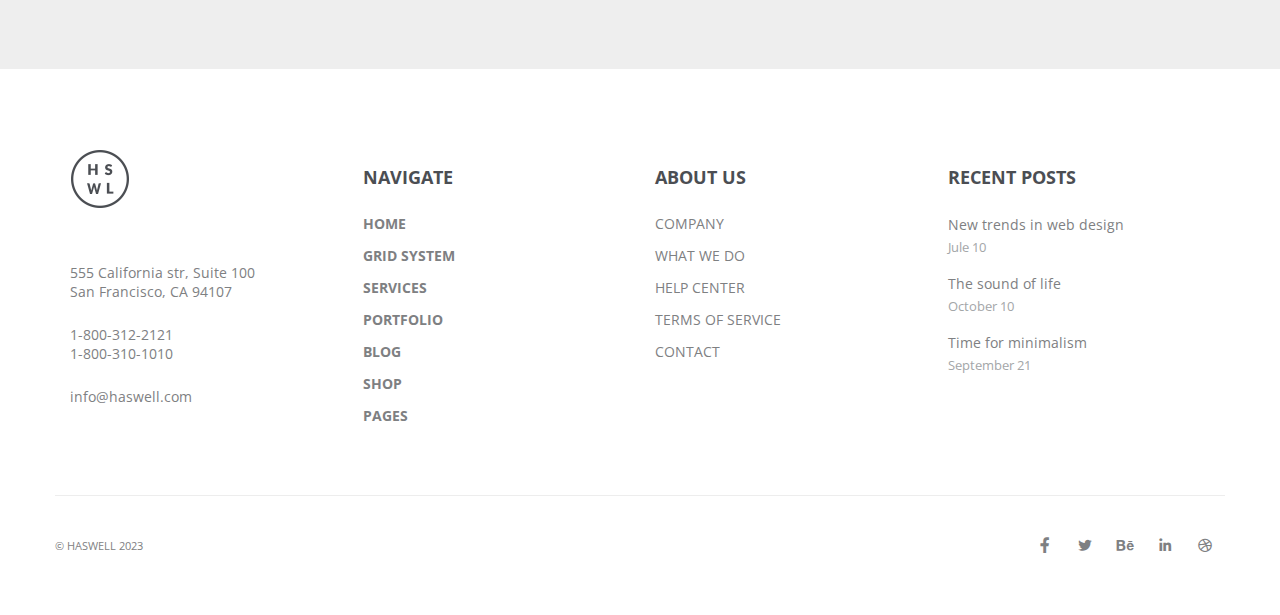
<file: Service.html>
<!DOCTYPE html>
<html lang="en">
<head>
    <meta charset="UTF-8">
    <meta name="viewport" content="width=device-width, initial-scale=1.0">
    <title>Haswell - Services</title>

    <!-- http://abcgomel.ru/haswell/index4.html -->

      <!-- favicon icon -->
   <link rel="shortcut icon" href="./images/favicon.png" type="image/x-icon">

   <!-- owl-carousel link -->
   <link rel="stylesheet" href="css/owl.carousel.min.css">
   <link rel="stylesheet" href="css/owl.theme.default.min.css">

   <!-- aos link -->
   <link rel="stylesheet" href="css/aos.css">
   <link rel="stylesheet" href="css/animate.css">
   <link rel="stylesheet" href="css/animate.min.css">

   <!-- line awesome link -->
   <link rel="stylesheet" href="css/line-awesome.min.css">
   <link rel="stylesheet" href="css/all.min.css">

    <!-- file connectivity -->
    <link rel="stylesheet" href="css/style.css">
</head>
<body>

     <!-- start loader section -->
     <div class="pre-loader">
        <div class="loader">
            <span class="bar"></span>
            <span class="bar"></span>
            <span class="bar"></span>
        </div>
    </div>
    <!-- end loader section -->

    <!-- start top to bottom -->
    <div class="go-top">
        <i class="las la-angle-up"></i>
    </div>
    <!-- end top to bottom -->
    
   <!-- start header section -->
   <header class="sticky bg-white about ">
    <div class=" flex align-center justify-between main-header">
        <div class="left-content">
            <div class="img-info">
                <a href="index.html">
                <img src="./images/logo-black.png" alt="">
            </a>
            </div>
        </div>
        <div class="right-content">
            <nav class="about-us">
                <ul class="main-menu flex">
                    <li><a href="index.html">HOME</a>
                    </li>
                    <li><a href="About-Us.html">ABOUT US</a></li>
                    <li><a href="faq.html">PAGES & FEATURES</a>
                        <ul class="sub-menu">
                            <li><a href="About-Us.html">About Us 2</a></li>
                            <li><a href="faq.html">FAQ</a></li>
                            <li><a href="404.html">404</a></li>
                        </ul>
                    </li>
                    <li class="active"><a href="Service.html">SERVICES</a>
                    </li>
                    <li><a href="Blog.html">BLOG</a>
                        <ul class="sub-menu">
                            <li><a href="Blog.html">Blog Masonry</a></li>
                            <li><a href="Blog.html">Blog Full Width</a></li>
                        </ul>
                    </li>
                    <li>
                        <a href="Team.html">TEAM</a>
                    </li>
                    <li><a href="contact.html">CONTACT</a></li>
                    <li><a href="#"><i class="las la-search search-icon"></i></a></li>
                </ul>
            </nav>
        </div>
    </div>
</header>
<!-- end header section -->

    <!-- start slider section -->
    <div class="service-sld">
        <div class="container">
            <div class="about-sld-grid flex justify-between service-sld-grid">
                <div class="about-first-sld">
                    <h1>SERVICE</h1>
                </div>
                <div class="about-second-sld">
                    <div class="breadcrumbs">
                        <a href="#">HOME</a>
                        <span>/</span>
                        <a href="#">PAGES & FEATURES</a>
                        <span>/</span>
                        <a href="#">SERVICE</a>
                    </div>
                </div>
            </div>
        </div>
    </div>
    <!-- end slider section -->

    <!-- start page section -->
    <section id="ser-page">
        <div class="page-grid-ser">
            <div class="first-ser-page">
                <div class="page-sr-title">MORE THAN <br><font>RESPONSIVE</font></div>
                <div class="page-sr-line"></div>
                <div class="page-sr-desc">Sed ut perspiciatis unde omnis iste nat eror acus antium <br>que. Asperiores, ea velit enim labore doloribus.</div>
            </div>
            <div class="second-ser-page">
                <div class="page-sr-img">
                    <img src="./images/fes2.jpg" alt="">
                </div>
            </div>
        </div>
        <div class="page-grid-ser">
            <div class="second-ser-page">
                <div class="page-sr-img">
                    <img src="./images/fes3.jpg" alt="">
                </div>
            </div>
            <div class="first-ser-page">
                <div class="page-sr-title">POWERFUL <br><font>PERFORMANCE</font></div>
                <div class="page-sr-line"></div>
                <div class="page-sr-desc">Sed ut perspiciatis unde omnis iste nat eror acus antium <br>que. Asperiores, ea velit enim labore doloribus.</div>
            </div>
        </div>
    </section>
    <!-- end page section -->

    <!-- start our service section -->
    <section id="our-service">
        <div class="container main-our">
            <div class="our-grid">
                <div class="single-our-ser">
                    <div class="wrk-sec-title">
                        <h2>OUR <font>SERVICES</font></h2>
                    </div>
                </div>
                <div class="single-our-ser">
                    <div class="our-content flex">
                        <div class="our-icon"><i class="las la-tools"></i></div>
                        <div class="our-detail">
                            <span>DEVELOPMENT</span>
                            <p>LOREM IPSUM DOLOR</p>
                        </div>
                    </div>
                    <p>Maecenas luctus nisi in sem fermentum blat. In nec elit solliudin, elementum, dictum pur quam volutpat suscipit antena.</p>
                </div>
                <div class="single-our-ser">
                    <div class="our-content flex">
                        <div class="our-icon"><i class="las la-share-alt"></i></div>
                        <div class="our-detail">
                            <span>DEVELOPMENT</span>
                            <p>LOREM IPSUM DOLOR</p>
                        </div>
                    </div>
                    <p>Seductio maesto nisi in sem fermentum blat. In nec elit solliudin, elementum, dictum pur quam volutpat suscipit antena.</p>
                </div>
                <div class="single-our-ser">
                    <div class="our-content flex">
                        <div class="our-icon"><i class="las la-bullseye"></i></div>
                        <div class="our-detail">
                            <span>BRANDING</span>
                            <p>LOREM IPSUM DOLOR</p>
                        </div>
                    </div>
                    <p>Donec vel luctus nisi in sem fermentum blat. In nec elit solliudin, elementum, dictum pur quam volutpat suscipit antena.</p>
                </div>
                <div class="single-our-ser">
                    <div class="our-content flex">
                        <div class="our-icon"><i class="las la-globe-americas"></i></div>
                        <div class="our-detail">
                            <span>WEB DESIGN</span>
                            <p>LOREM IPSUM DOLOR</p>
                        </div>
                    </div>
                    <p>Lorem luctus antena at nisi in sem blandit. In nec elit soltudin, elementum odio et, dictum quam a volutpat elementum.</p>
                </div>
                <div class="single-our-ser">
                    <div class="our-content flex">
                        <div class="our-icon"><i class="las la-image"></i></div>
                        <div class="our-detail">
                            <span>PHOTOGRAPHY</span>
                            <p>LOREM IPSUM DOLOR</p>
                        </div>
                    </div>
                    <p>Fermentum nisi in sem fertum blat. In elit soldin, elemtum, arenam pur quam volutpat suscipit dictum pur quam.</p>
                </div>
            </div>
        </div>
    </section>
    <!-- end our service section -->

        <!-- satrt watch video -->
        <section>
            <div class="watch-video">
                <div class="video-overlay">
                  <div class="container service-para">
                    <div class="work-grid">
                        <div class="first-work">
                            <div class="wrk-sec-title">
                                <h2>WORK <font>PROCESS</font></h2>
                                <p>Sed ut perspiciatis unde omnis iste nat eror acus <br> antium que</p>
                            </div>
                        </div>
                        <div class="second-work">
                            <div class="sub-work-grid">
                                <div class="single-box-work">
                                    <div class="work-box-icon"><i class="lar la-lightbulb"></i></div>
                                    <div class="work-content">
                                        <h3>PLANING</h3>
                                        <p class="work-desc">LOREM IPSUM DOLOR</p>
                                    </div>
                                </div>
                                <div class="single-box-work">
                                    <div class="work-box-icon"><i class="las la-cog"></i></div>
                                    <div class="work-content">
                                        <h3>DEVELOPMENT</h3>
                                        <p class="work-desc">LOREM IPSUM DOLOR</p>
                                    </div>
                                </div>
                                <div class="single-box-work">
                                    <div class="work-box-icon"><i class="las la-laptop"></i></div>
                                    <div class="work-content">
                                        <h3>DESIGNING</h3>
                                        <p class="work-desc">LOREM IPSUM DOLOR</p>
                                    </div>
                                </div>
                                <div class="single-box-work">
                                    <div class="work-box-icon"><i class="las la-paper-plane"></i></div>
                                    <div class="work-content">
                                        <h3>LAUNCH</h3>
                                        <p class="work-desc">LOREM IPSUM DOLOR</p>
                                    </div>
                                </div>
                            </div>
                        </div>
                    </div>
                  </div>
                </div>
            </div>
        </section>
        <!-- end watch video -->

        <!-- start work together section -->
        <section id="work-together">
            <div class="container together-pad">
                <div class="together-grid">
                    <div class="first-together-sec">
                        <div class="together-sec-title">
                            <h2>DO YOU WANT <br>TO CREATE A GOOD <br> <font>WEBSITE</font>?</h2>
                            <div class="sub-together-grid">
                                <div class="single-together flex align-center">
                                    <div class="box-icon"><i class="las la-sliders-h"></i></div>
                                    <h3>FULLY RESPONSIVE</h3>
                                </div>
                                <div class="single-together flex align-center">
                                    <div class="box-icon"><i class="lar la-lightbulb"></i></div>
                                    <h3>RETINA READY</h3>
                                </div>
                                <div class="single-together flex align-center">
                                    <div class="box-icon"><i class="las la-spinner"></i></div>
                                    <h3>UNIQUE DESIGN</h3>
                                </div>
                                <div class="single-together flex align-center">
                                    <div class="box-icon"><i class="las la-tools"></i></div>
                                    <h3>EASY TO CUSTOMIZE</h3>
                                </div>
                            </div>
                        </div>
                    </div>
                    <div class="second-together-sec">
                        <div class="mobile-img">
                            <img src="./images/fes9-black.png" alt="">
                            <img src="./images/fes9-white.png" alt="" class="mbl-white">
                        </div>
                    </div>
                </div>
            </div>
             <div class="together-banner text-align">
                <a href="#">LET'S WORK TOGETHER</a>
            </div>
        </section>
        <!-- end work together section -->

        <!-- start email section -->
        <section id="email">
            <div class="bg-color main-email">
                <div class="container main-input">
                    <input type="text" placeholder="Enter your email">
                    <a href="#" class="sub-btn">Subscribe</a>
                </div>
            </div>
        </section>
        <!-- end email section -->

        <!-- start footer section -->
        <section id="footer">
                <div class="main-footer">
                    <div class="footer-sec container">
                        <div class="footer-grid abouts-footer">
                            <div class="single-footer">
                                <div class="footer-logo">
                                    <a href="#"><img src="./images/logo-footer.png" alt=""></a>
                                </div>
                                <div class="add-info">555 California str, Suite 100 <br>San Francisco, CA 94107</div>
                                <div class="contact-info">1-800-312-2121 <br>1-800-310-1010</div>
                                <a href="#" class="email-info">info@haswell.com</a>
                            </div>
                            <div class="single-footer">
                                <h3>NAVIGATE</h3>
                                <ul>
                                    <li><a href="#">HOME</a></li>
                                    <li><a href="#">GRID SYSTEM</a></li>
                                    <li><a href="#">SERVICES</a></li>
                                    <li><a href="#">PORTFOLIO</a></li>
                                    <li><a href="#">BLOG</a></li>
                                    <li><a href="#">SHOP</a></li>
                                    <li><a href="#">PAGES</a></li>
                                </ul>
                            </div>
                            <div class="single-footer about-footer">
                                <h3>ABOUT US</h3>
                                <ul>
                                    <li><a href="#">COMPANY</a></li>
                                    <li><a href="#">WHAT WE DO</a></li>
                                    <li><a href="#">HELP CENTER</a></li>
                                    <li><a href="#">TERMS OF SERVICE</a></li>
                                    <li><a href="#">CONTACT</a></li>
                                </ul>
                            </div>
                            <div class="single-footer">
                                <h3>RECENT POSTS</h3>
                                <div class="post-info">
                                    <a href="#">New trends in web design</a>
                                    <h5>Jule 10</h5>
                                </div>
                                <div class="post-info">
                                    <a href="#">The sound of life</a>
                                    <h5>October 10</h5>
                                </div>
                                <div class="post-info">
                                    <a href="#">Time for minimalism</a>
                                    <h5>September 21</h5>
                                </div>
                            </div>
                        </div>
                    </div>
                    <div class="copyright-sec container about-copy">
                        <div class="main-copy flex justify-between align-center">
                            <a href="#">© HASWELL 2023</a>
                            <div class="footer-icon">
                                <ul class="flex">
                                    <li><a href="#"><i class="lab la-facebook-f"></i></a></li>
                                    <li><a href="#"><i class="lab la-twitter"></i></a></li>
                                    <li><a href="#"><i class="lab la-behance"></i></a></li>
                                    <li><a href="#"><i class="lab la-linkedin-in"></i></a></li>
                                    <li><a href="#"><i class="lab la-dribbble"></i></a></li>
                                </ul>
                            </div>
                        </div>
                    </div>
                </div>
        </section>
        <!-- end footer section -->


     <!-- jquery link -->
     <script src="js/jquery-3.7.1.min.js"></script>

     <!-- owl carousel -->
     <script src="js/owl.carousel.min.js"></script>
 
     <!-- aos link -->
     <script src="js/aos.js"></script>
 
     <!-- wow js link -->
     <script src="js/wow.min.js"></script>
 
     <!-- script file link -->
     <script src="js/script.js"></script>
 
     <script>
         AOS.init();
    </script>
</body>
</html>
</file>
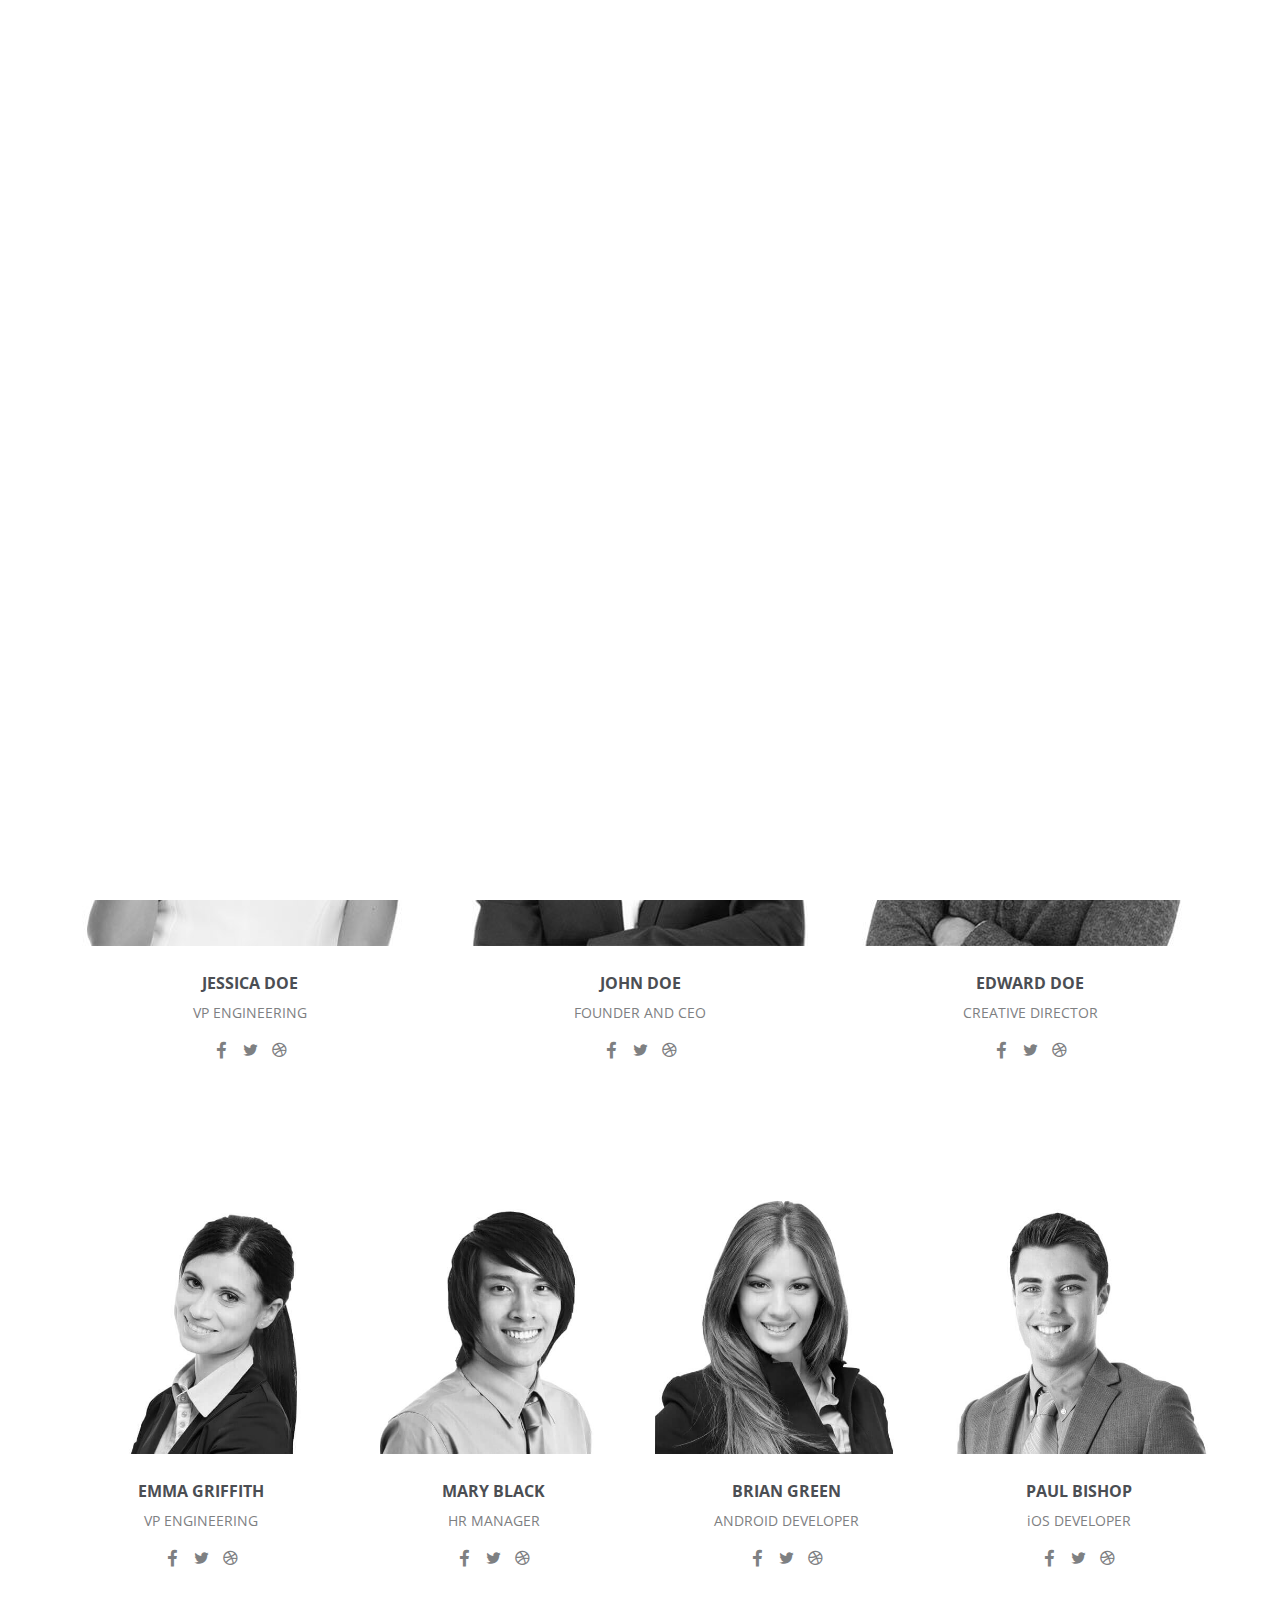
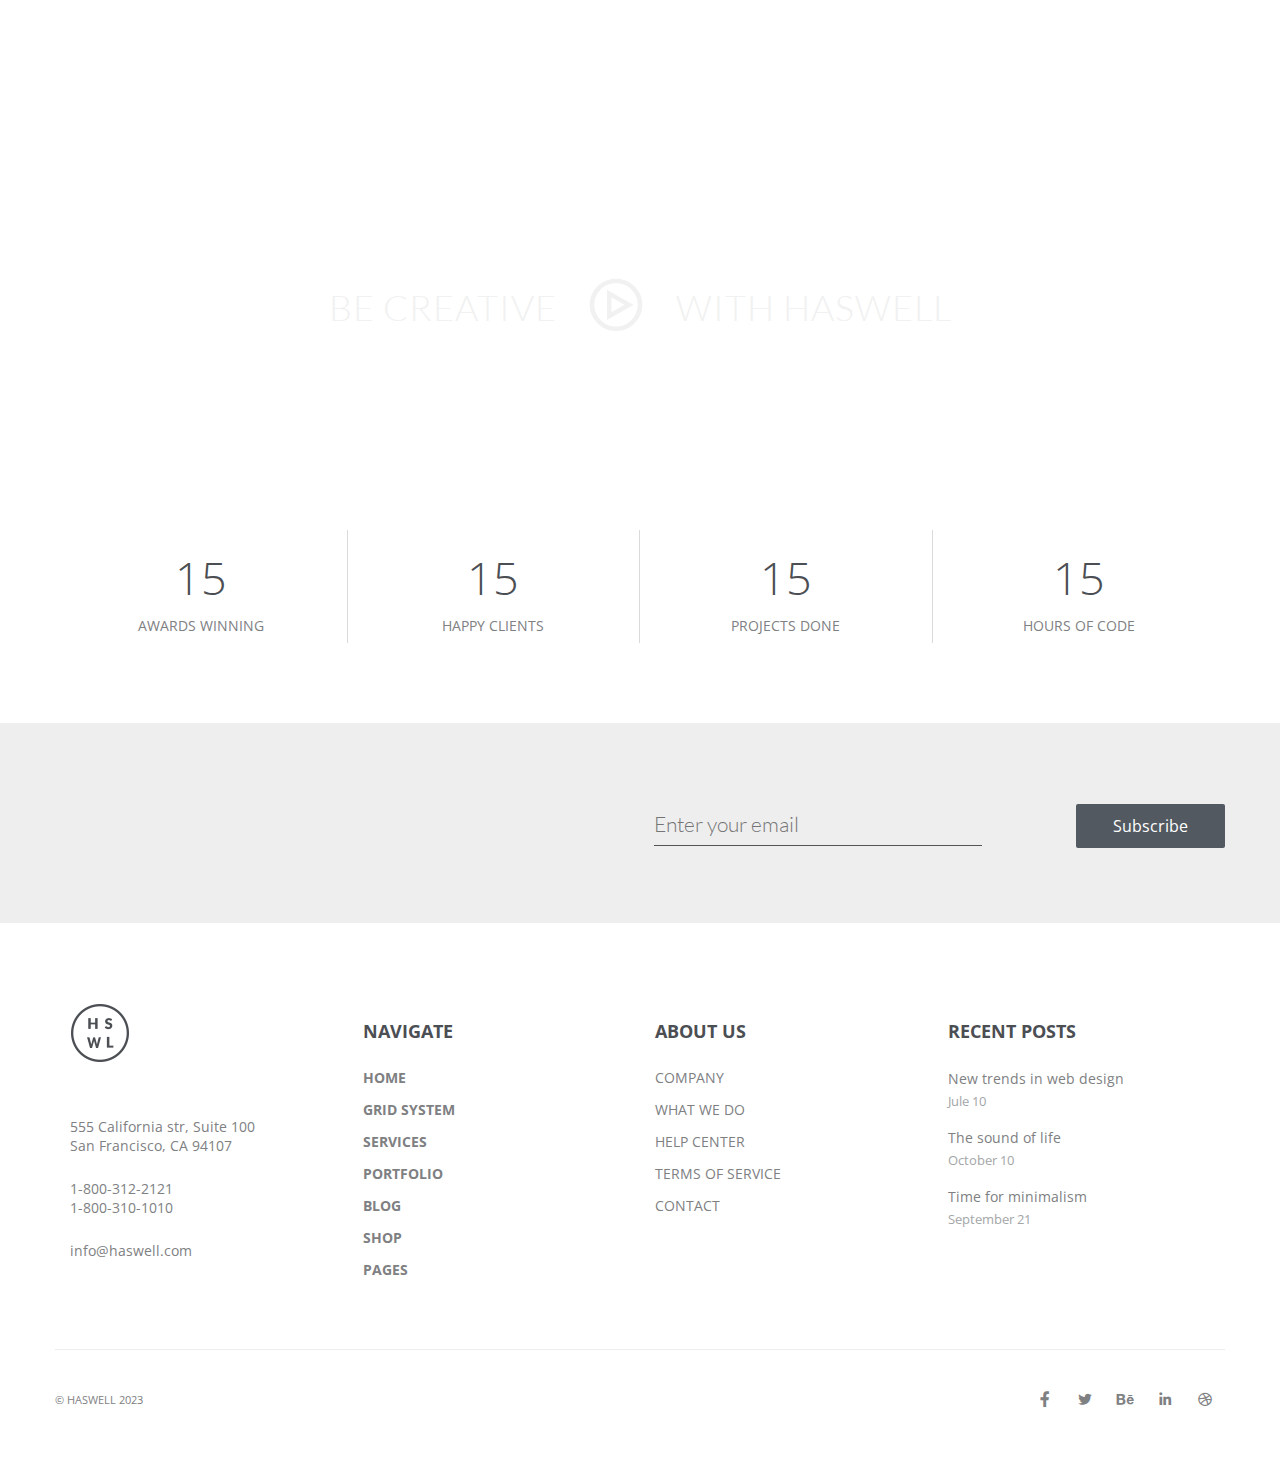
<file: Team.html>
<!DOCTYPE html>
<html lang="en">
<head>
    <meta charset="UTF-8">
    <meta name="viewport" content="width=device-width, initial-scale=1.0">
    <title>Haswell - Team</title>

    <!-- http://abcgomel.ru/haswell/index4.html -->

      <!-- favicon icon -->
   <link rel="shortcut icon" href="./images/favicon.png" type="image/x-icon">

   <!-- owl-carousel link -->
   <link rel="stylesheet" href="css/owl.carousel.min.css">
   <link rel="stylesheet" href="css/owl.theme.default.min.css">

   <!-- aos link -->
   <link rel="stylesheet" href="css/aos.css">
   <link rel="stylesheet" href="css/animate.css">
   <link rel="stylesheet" href="css/animate.min.css">

   <!-- line awesome link -->
   <link rel="stylesheet" href="css/line-awesome.min.css">
   <link rel="stylesheet" href="css/all.min.css">

    <!-- file connectivity -->
    <link rel="stylesheet" href="css/style.css">
</head>
<body>

     <!-- start loader section -->
     <div class="pre-loader">
        <div class="loader">
            <span class="bar"></span>
            <span class="bar"></span>
            <span class="bar"></span>
        </div>
    </div>
    <!-- end loader section -->

    <!-- start top to bottom -->
    <div class="go-top">
        <i class="las la-angle-up"></i>
    </div>

    <!-- end top to bottom -->

    <!-- start header section --> 
     <header class="sticky bg-white about ">
        <div class=" flex align-center justify-between main-header">
            <div class="left-content">
                <div class="img-info">
                    <a href="index.html">
                    <img src="./images/logo-black.png" alt="">
                </a>
                </div>
            </div>
            <div class="right-content">
                <nav class="about-us">
                    <ul class="main-menu flex">
                        <li><a href="index.html">HOME</a>
                        </li>
                        <li><a href="About-Us.html">ABOUT US</a></li>
                        <li><a href="faq.html">PAGES & FEATURES</a>
                            <ul class="sub-menu">
                                <li><a href="About-Us.html">About Us 2</a></li>
                                <li><a href="faq.html">FAQ</a></li>
                                <li><a href="404.html">404</a></li>
                            </ul>
                        </li>
                        <li><a href="Service.html">SERVICES</a>
                        </li>
                        <li><a href="Blog.html">BLOG</a>
                            <ul class="sub-menu">
                                <li><a href="Blog.html">Blog Masonry</a></li>
                                <li><a href="Blog.html">Blog Full Width</a></li>
                            </ul>
                        </li>
                        <li  class="active">
                            <a href="Team.html">TEAM</a>
                        </li>
                        <li><a href="contact.html">CONTACT</a></li>
                        <li><a href="#"><i class="las la-search search-icon"></i></a></li>
                    </ul>
                </nav>
            </div>
        </div>
    </header>
    <!-- end header section -->

    <!-- start slider section -->

    <div class="about-sld">
        <div class="container">
            <div class="about-sld-grid flex justify-between">
                <div class="about-first-sld">
                    <h1>TEAM</h1>
                    <p>LOREM IPSUM DOLOR SIT AMET CONSECTETUR</p>
                </div>
                <div class="about-second-sld">
                    <div class="breadcrumbs">
                        <a href="#">HOME</a>
                        <span>/</span>
                        <a href="#">PAGES & FEATURES</a>
                        <span>/</span>
                        <a href="#">TEAM</a>
                    </div>
                </div>
            </div>
        </div>
    </div>
    
    <!-- end slider section -->

    <!-- start team section -->
    <section id="team" class="team-second">
        <div class="container">
            <div class="team-grid team-m-bottom">
                <div class="single-team text-align">
                    <div class="team-img">
                        <img src="./images/team-1.jpg" alt="">
                        <h3>JESSICA DOE</h3>
                        <span>VP ENGINEERING</span>
                        <ul class="team-icon flex">
                            <li><a href="#"><i class="lab la-facebook-f"></i></a></li>
                            <li><a href="#"><i class="lab la-twitter"></i></a></li>
                            <li><a href="#"><i class="lab la-dribbble"></i></a></li>
                        </ul>
                    </div>
                </div>
                <div class="single-team text-align">
                    <div class="team-img">
                        <img src="./images/team-2.jpg" alt="">
                        <h3>JOHN DOE</h3>
                        <span>FOUNDER AND CEO</span>
                        <ul class="team-icon flex">
                            <li><a href="#"><i class="lab la-facebook-f"></i></a></li>
                            <li><a href="#"><i class="lab la-twitter"></i></a></li>
                            <li><a href="#"><i class="lab la-dribbble"></i></a></li>
                        </ul>
                    </div>
                </div>
                <div class="single-team text-align">
                    <div class="team-img">
                        <img src="./images/team-3.jpg" alt="">
                        <h3>EDWARD DOE</h3>
                        <span>CREATIVE DIRECTOR</span>
                        <ul class="team-icon flex">
                            <li><a href="#"><i class="lab la-facebook-f"></i></a></li>
                            <li><a href="#"><i class="lab la-twitter"></i></a></li>
                            <li><a href="#"><i class="lab la-dribbble"></i></a></li>
                        </ul>
                    </div>
                </div>
            </div>
            <div class="team-grids">
                <div class="single-team text-align">
                    <div class="team-img">
                        <img src="./images/team-6.jpg" alt="">
                        <h3>EMMA GRIFFITH</h3>
                        <span>VP ENGINEERING</span>
                        <ul class="team-icon flex">
                            <li><a href="#"><i class="lab la-facebook-f"></i></a></li>
                            <li><a href="#"><i class="lab la-twitter"></i></a></li>
                            <li><a href="#"><i class="lab la-dribbble"></i></a></li>
                        </ul>
                    </div>
                </div>
                <div class="single-team text-align">
                    <div class="team-img">
                        <img src="./images/team-7.jpg" alt="">
                        <h3>MARY BLACK</h3>
                        <span>HR MANAGER</span>
                        <ul class="team-icon flex">
                            <li><a href="#"><i class="lab la-facebook-f"></i></a></li>
                            <li><a href="#"><i class="lab la-twitter"></i></a></li>
                            <li><a href="#"><i class="lab la-dribbble"></i></a></li>
                        </ul>
                    </div>
                </div>
                <div class="single-team text-align">
                    <div class="team-img">
                        <img src="./images/team-8.jpg" alt="">
                        <h3>BRIAN GREEN</h3>
                        <span>ANDROID DEVELOPER</span>
                        <ul class="team-icon flex">
                            <li><a href="#"><i class="lab la-facebook-f"></i></a></li>
                            <li><a href="#"><i class="lab la-twitter"></i></a></li>
                            <li><a href="#"><i class="lab la-dribbble"></i></a></li>
                        </ul>
                    </div>
                </div>
                <div class="single-team text-align">
                    <div class="team-img">
                        <img src="./images/team-10.jpg" alt="">
                        <h3>PAUL BISHOP</h3>
                        <span>iOS DEVELOPER</span>
                        <ul class="team-icon flex">
                            <li><a href="#"><i class="lab la-facebook-f"></i></a></li>
                            <li><a href="#"><i class="lab la-twitter"></i></a></li>
                            <li><a href="#"><i class="lab la-dribbble"></i></a></li>
                        </ul>
                    </div>
                </div>
            </div>
        </div>
    </section>
    <!-- end team section -->

        <!-- satrt watch video -->
        <section>
            <div class="watch-video">
                <div class="video-overlay">
                    <div class="container p-100 text-align">
                        <span class="video-text">BE CREATIVE</span>
                        <span><a href="#" class="video-icon"><i class="las la-play-circle"></i></a></span>
                        <span class="video-text">WITH HASWELL</span>
                    </div>
                </div>
            </div>
        </section>
        <!-- end watch video -->

        <!-- start counter section -->
        <div class="counter-sec p-80">
        <div class="container">
            <div class="row flex">
                <div class="ecommerce-sales-icon text-align wow fadeInUp" data-wow-duration="0.5s">
                    <div class="ecommerece-sales-value" data-count="75">15</div>
                    <div class="ecommerece-client-name">AWARDS WINNING</div>
                </div>
                <div class="ecommerce-sales-icon text-align wow fadeInUp" data-wow-duration="0.5s" data-wow-delay="0.4s">
                    <div class="ecommerece-sales-value" data-count="450">15</div>
                    <div class="ecommerece-client-name">HAPPY CLIENTS</div>
                </div>
                <div class="ecommerce-sales-icon text-align wow fadeInUp" data-wow-duration="0.5s" data-wow-delay="0.6s">
                    <div class="ecommerece-sales-value" data-count="151">15</div>
                    <div class="ecommerece-client-name">PROJECTS DONE</div>
                </div>
                <div class="ecommerce-sales-icon text-align wow fadeInUp" data-wow-duration="0.5s" data-wow-delay="0.8s">
                    <div class="ecommerece-sales-value" data-count="768">15</div>
                    <div class="ecommerece-client-name">HOURS OF CODE   </div>
                </div>
            </div>
        </div>
        </div>
        <!-- end counter section -->

        <!-- start email section -->
        <section id="email">
            <div class="bg-color main-email">
                <div class="container main-input">
                    <input type="text" placeholder="Enter your email">
                    <a href="#" class="sub-btn">Subscribe</a>
                </div>
            </div>
        </section>
        <!-- end email section -->

        <!-- start footer section -->
        <section id="footer">
            <div class="main-footer">
                <div class="footer-sec container">
                    <div class="footer-grid abouts-footer">
                        <div class="single-footer">
                            <div class="footer-logo">
                                <a href="#"><img src="./images/logo-footer.png" alt=""></a>
                            </div>
                            <div class="add-info">555 California str, Suite 100 <br>San Francisco, CA 94107</div>
                            <div class="contact-info">1-800-312-2121 <br>1-800-310-1010</div>
                            <a href="#" class="email-info">info@haswell.com</a>
                        </div>
                        <div class="single-footer">
                            <h3>NAVIGATE</h3>
                            <ul>
                                <li><a href="#">HOME</a></li>
                                <li><a href="#">GRID SYSTEM</a></li>
                                <li><a href="#">SERVICES</a></li>
                                <li><a href="#">PORTFOLIO</a></li>
                                <li><a href="#">BLOG</a></li>
                                <li><a href="#">SHOP</a></li>
                                <li><a href="#">PAGES</a></li>
                            </ul>
                        </div>
                        <div class="single-footer about-footer">
                            <h3>ABOUT US</h3>
                            <ul>
                                <li><a href="#">COMPANY</a></li>
                                <li><a href="#">WHAT WE DO</a></li>
                                <li><a href="#">HELP CENTER</a></li>
                                <li><a href="#">TERMS OF SERVICE</a></li>
                                <li><a href="#">CONTACT</a></li>
                            </ul>
                        </div>
                        <div class="single-footer">
                            <h3>RECENT POSTS</h3>
                            <div class="post-info">
                                <a href="#">New trends in web design</a>
                                <h5>Jule 10</h5>
                            </div>
                            <div class="post-info">
                                <a href="#">The sound of life</a>
                                <h5>October 10</h5>
                            </div>
                            <div class="post-info">
                                <a href="#">Time for minimalism</a>
                                <h5>September 21</h5>
                            </div>
                        </div>
                    </div>
                </div>
                <div class="copyright-sec container about-copy">
                    <div class="main-copy flex justify-between align-center">
                        <a href="#">© HASWELL 2023</a>
                        <div class="footer-icon">
                            <ul class="flex">
                                <li><a href="#"><i class="lab la-facebook-f"></i></a></li>
                                <li><a href="#"><i class="lab la-twitter"></i></a></li>
                                <li><a href="#"><i class="lab la-behance"></i></a></li>
                                <li><a href="#"><i class="lab la-linkedin-in"></i></a></li>
                                <li><a href="#"><i class="lab la-dribbble"></i></a></li>
                            </ul>
                        </div>
                    </div>
                </div>
            </div>
        </section>
        <!-- end footer section -->


     <!-- jquery link -->
     <script src="js/jquery-3.7.1.min.js"></script>

     <!-- owl carousel -->
     <script src="js/owl.carousel.min.js"></script>
 
     <!-- aos link -->
     <script src="js/aos.js"></script>
 
     <!-- wow js link -->
     <script src="js/wow.min.js"></script>
 
     <!-- script file link -->
     <script src="js/script.js"></script>
 
     <script>
         AOS.init();
    </script>
</body>
</html>
</file>
<file: css/style.css>
/* @import url('https://fonts.googleapis.com/css2?family=Lato:wght@100;300;400;700&family=Nunito:ital,wght@0,200..1000;1,200..1000&family=Open+Sans:ital,wght@0,300..800;1,300..800&family=Roboto+Condensed:ital,wght@0,100..900;1,100..900&display=swap');font-family: "Lato", sans-serif; */

/* lato-300 - latin */
@font-face {
    font-display: swap; /* Check https://developer.mozilla.org/en-US/docs/Web/CSS/@font-face/font-display for other options. */
    font-family: 'Lato';
    font-style: normal;
    font-weight: 300;
    src: url('../fonts/lato-v24-latin-300.eot'); /* IE9 Compat Modes */
    src: url('../fonts/lato-v24-latin-300.eot?#iefix') format('embedded-opentype'), /* IE6-IE8 */
         url('../fonts/lato-v24-latin-300.woff2') format('woff2'), /* Chrome 36+, Opera 23+, Firefox 39+, Safari 12+, iOS 10+ */
         url('../fonts/lato-v24-latin-300.woff') format('woff'), /* Chrome 5+, Firefox 3.6+, IE 9+, Safari 5.1+, iOS 5+ */
         url('../fonts/lato-v24-latin-300.ttf') format('truetype'), /* Chrome 4+, Firefox 3.5+, IE 9+, Safari 3.1+, iOS 4.2+, Android Browser 2.2+ */
         url('../fonts/lato-v24-latin-300.svg#Lato') format('svg'); /* Legacy iOS */
  }
  /* lato-regular - latin */
  @font-face {
    font-display: swap; /* Check https://developer.mozilla.org/en-US/docs/Web/CSS/@font-face/font-display for other options. */
    font-family: 'Lato';
    font-style: normal;
    font-weight: 400;
    src: url('../fonts/lato-v24-latin-regular.eot'); /* IE9 Compat Modes */
    src: url('../fonts/lato-v24-latin-regular.eot?#iefix') format('embedded-opentype'), /* IE6-IE8 */
         url('../fonts/lato-v24-latin-regular.woff2') format('woff2'), /* Chrome 36+, Opera 23+, Firefox 39+, Safari 12+, iOS 10+ */
         url('../fonts/lato-v24-latin-regular.woff') format('woff'), /* Chrome 5+, Firefox 3.6+, IE 9+, Safari 5.1+, iOS 5+ */
         url('../fonts/lato-v24-latin-regular.ttf') format('truetype'), /* Chrome 4+, Firefox 3.5+, IE 9+, Safari 3.1+, iOS 4.2+, Android Browser 2.2+ */
         url('../fonts/lato-v24-latin-regular.svg#Lato') format('svg'); /* Legacy iOS */
  }
  /* lato-700 - latin */
  @font-face {
    font-display: swap; /* Check https://developer.mozilla.org/en-US/docs/Web/CSS/@font-face/font-display for other options. */
    font-family: 'Lato';
    font-style: normal;
    font-weight: 700;
    src: url('../fonts/lato-v24-latin-700.eot'); /* IE9 Compat Modes */
    src: url('../fonts/lato-v24-latin-700.eot?#iefix') format('embedded-opentype'), /* IE6-IE8 */
         url('../fonts/lato-v24-latin-700.woff2') format('woff2'), /* Chrome 36+, Opera 23+, Firefox 39+, Safari 12+, iOS 10+ */
         url('../fonts/lato-v24-latin-700.woff') format('woff'), /* Chrome 5+, Firefox 3.6+, IE 9+, Safari 5.1+, iOS 5+ */
         url('../fonts/lato-v24-latin-700.ttf') format('truetype'), /* Chrome 4+, Firefox 3.5+, IE 9+, Safari 3.1+, iOS 4.2+, Android Browser 2.2+ */
         url('../fonts/lato-v24-latin-700.svg#Lato') format('svg'); /* Legacy iOS */
  }

  /* open-sans-300 - latin */
@font-face {
    font-display: swap; /* Check https://developer.mozilla.org/en-US/docs/Web/CSS/@font-face/font-display for other options. */
    font-family: 'Open Sans';
    font-style: normal;
    font-weight: 300;
    src: url('../fonts/open-sans-v40-latin-300.eot'); /* IE9 Compat Modes */
    src: url('../fonts/open-sans-v40-latin-300.eot?#iefix') format('embedded-opentype'), /* IE6-IE8 */
         url('../fonts/open-sans-v40-latin-300.woff2') format('woff2'), /* Chrome 36+, Opera 23+, Firefox 39+, Safari 12+, iOS 10+ */
         url('../fonts/open-sans-v40-latin-300.woff') format('woff'), /* Chrome 5+, Firefox 3.6+, IE 9+, Safari 5.1+, iOS 5+ */
         url('../fonts/open-sans-v40-latin-300.ttf') format('truetype'), /* Chrome 4+, Firefox 3.5+, IE 9+, Safari 3.1+, iOS 4.2+, Android Browser 2.2+ */
         url('../fonts/open-sans-v40-latin-300.svg#OpenSans') format('svg'); /* Legacy iOS */
  }
  /* open-sans-regular - latin */
  @font-face {
    font-display: swap; /* Check https://developer.mozilla.org/en-US/docs/Web/CSS/@font-face/font-display for other options. */
    font-family: 'Open Sans';
    font-style: normal;
    font-weight: 400;
    src: url('../fonts/open-sans-v40-latin-regular.eot'); /* IE9 Compat Modes */
    src: url('../fonts/open-sans-v40-latin-regular.eot?#iefix') format('embedded-opentype'), /* IE6-IE8 */
         url('../fonts/open-sans-v40-latin-regular.woff2') format('woff2'), /* Chrome 36+, Opera 23+, Firefox 39+, Safari 12+, iOS 10+ */
         url('../fonts/open-sans-v40-latin-regular.woff') format('woff'), /* Chrome 5+, Firefox 3.6+, IE 9+, Safari 5.1+, iOS 5+ */
         url('../fonts/open-sans-v40-latin-regular.ttf') format('truetype'), /* Chrome 4+, Firefox 3.5+, IE 9+, Safari 3.1+, iOS 4.2+, Android Browser 2.2+ */
         url('../fonts/open-sans-v40-latin-regular.svg#OpenSans') format('svg'); /* Legacy iOS */
  }
  /* open-sans-500 - latin */
  @font-face {
    font-display: swap; /* Check https://developer.mozilla.org/en-US/docs/Web/CSS/@font-face/font-display for other options. */
    font-family: 'Open Sans';
    font-style: normal;
    font-weight: 500;
    src: url('../fonts/open-sans-v40-latin-500.eot'); /* IE9 Compat Modes */
    src: url('../fonts/open-sans-v40-latin-500.eot?#iefix') format('embedded-opentype'), /* IE6-IE8 */
         url('../fonts/open-sans-v40-latin-500.woff2') format('woff2'), /* Chrome 36+, Opera 23+, Firefox 39+, Safari 12+, iOS 10+ */
         url('../fonts/open-sans-v40-latin-500.woff') format('woff'), /* Chrome 5+, Firefox 3.6+, IE 9+, Safari 5.1+, iOS 5+ */
         url('../fonts/open-sans-v40-latin-500.ttf') format('truetype'), /* Chrome 4+, Firefox 3.5+, IE 9+, Safari 3.1+, iOS 4.2+, Android Browser 2.2+ */
         url('../fonts/open-sans-v40-latin-500.svg#OpenSans') format('svg'); /* Legacy iOS */
  }
  /* open-sans-600 - latin */
  @font-face {
    font-display: swap; /* Check https://developer.mozilla.org/en-US/docs/Web/CSS/@font-face/font-display for other options. */
    font-family: 'Open Sans';
    font-style: normal;
    font-weight: 600;
    src: url('../fonts/open-sans-v40-latin-600.eot'); /* IE9 Compat Modes */
    src: url('../fonts/open-sans-v40-latin-600.eot?#iefix') format('embedded-opentype'), /* IE6-IE8 */
         url('../fonts/open-sans-v40-latin-600.woff2') format('woff2'), /* Chrome 36+, Opera 23+, Firefox 39+, Safari 12+, iOS 10+ */
         url('../fonts/open-sans-v40-latin-600.woff') format('woff'), /* Chrome 5+, Firefox 3.6+, IE 9+, Safari 5.1+, iOS 5+ */
         url('../fonts/open-sans-v40-latin-600.ttf') format('truetype'), /* Chrome 4+, Firefox 3.5+, IE 9+, Safari 3.1+, iOS 4.2+, Android Browser 2.2+ */
         url('../fonts/open-sans-v40-latin-600.svg#OpenSans') format('svg'); /* Legacy iOS */
  }
  /* open-sans-regular - latin */
@font-face {
    font-display: swap; /* Check https://developer.mozilla.org/en-US/docs/Web/CSS/@font-face/font-display for other options. */
    font-family: 'Open Sans';
    font-style: normal;
    font-weight: 400;
    src: url('../fonts/open-sans-v40-latin-regular.eot'); /* IE9 Compat Modes */
    src: url('../fonts/open-sans-v40-latin-regular.eot?#iefix') format('embedded-opentype'), /* IE6-IE8 */
         url('../fonts/open-sans-v40-latin-regular.woff2') format('woff2'), /* Chrome 36+, Opera 23+, Firefox 39+, Safari 12+, iOS 10+ */
         url('../fonts/open-sans-v40-latin-regular.woff') format('woff'), /* Chrome 5+, Firefox 3.6+, IE 9+, Safari 5.1+, iOS 5+ */
         url('../fonts/open-sans-v40-latin-regular.ttf') format('truetype'), /* Chrome 4+, Firefox 3.5+, IE 9+, Safari 3.1+, iOS 4.2+, Android Browser 2.2+ */
         url('../fonts/open-sans-v40-latin-regular.svg#OpenSans') format('svg'); /* Legacy iOS */
  }
  /* open-sans-700 - latin */
  @font-face {
    font-display: swap; /* Check https://developer.mozilla.org/en-US/docs/Web/CSS/@font-face/font-display for other options. */
    font-family: 'Open Sans';
    font-style: normal;
    font-weight: 700;
    src: url('../fonts/open-sans-v40-latin-700.eot'); /* IE9 Compat Modes */
    src: url('../fonts/open-sans-v40-latin-700.eot?#iefix') format('embedded-opentype'), /* IE6-IE8 */
         url('../fonts/open-sans-v40-latin-700.woff2') format('woff2'), /* Chrome 36+, Opera 23+, Firefox 39+, Safari 12+, iOS 10+ */
         url('../fonts/open-sans-v40-latin-700.woff') format('woff'), /* Chrome 5+, Firefox 3.6+, IE 9+, Safari 5.1+, iOS 5+ */
         url('../fonts/open-sans-v40-latin-700.ttf') format('truetype'), /* Chrome 4+, Firefox 3.5+, IE 9+, Safari 3.1+, iOS 4.2+, Android Browser 2.2+ */
         url('../fonts/open-sans-v40-latin-700.svg#OpenSans') format('svg'); /* Legacy iOS */
  }
  /* open-sans-800 - latin */
  @font-face {
    font-display: swap; /* Check https://developer.mozilla.org/en-US/docs/Web/CSS/@font-face/font-display for other options. */
    font-family: 'Open Sans';
    font-style: normal;
    font-weight: 800;
    src: url('../fonts/open-sans-v40-latin-800.eot'); /* IE9 Compat Modes */
    src: url('../fonts/open-sans-v40-latin-800.eot?#iefix') format('embedded-opentype'), /* IE6-IE8 */
         url('../fonts/open-sans-v40-latin-800.woff2') format('woff2'), /* Chrome 36+, Opera 23+, Firefox 39+, Safari 12+, iOS 10+ */
         url('../fonts/open-sans-v40-latin-800.woff') format('woff'), /* Chrome 5+, Firefox 3.6+, IE 9+, Safari 5.1+, iOS 5+ */
         url('../fonts/open-sans-v40-latin-800.ttf') format('truetype'), /* Chrome 4+, Firefox 3.5+, IE 9+, Safari 3.1+, iOS 4.2+, Android Browser 2.2+ */
         url('../fonts/open-sans-v40-latin-800.svg#OpenSans') format('svg'); /* Legacy iOS */
  }

  *{
    margin: 0;
    padding: 0;
    box-sizing: border-box;
}
body{
    font-family: "Open Sans", sans-serif;
}
:root{
    --font: 'Lato';
    --blackcolor:#4b4e53;
    --greycolor:#7e8082;
    --bgcolor:#eeeeee;
}
.container{
    width: 1170px;
    margin: auto;
}
.black-color{
    color: var(--blackcolor);
}
.spacer{
    padding-top: 110px;
    padding-bottom: 110px;
}
.light-black{
    background-color: #303236;
}
.bg-color{
    background-color: #eee;
}
.p-100{
    padding: 100px 0;
}
.p-80{
    padding: 80px 0;
}
.flex{
    display: flex;
    flex-wrap: nowrap;
}
a{
    text-decoration: none;
    display: inline-block;
}
ul{
    list-style: none;
}
.justify-between{
    display: flex;
    justify-content: space-between;
}
.align-center{
    align-items: center;
    display: flex;
}
.text-align{
    text-align: center;
}
html{
    scroll-behavior: smooth;
}
.fixed 
{
    position: fixed;
    top:0; 
    left:0;
    width: 100%; 
    z-index: 999;
    padding: 20px 15px;
}
header.sticky.fixed{
    background-color: #303236;
    padding: 0 30px;
}
header.sticky.about.fixed{
    /* background-color: #fff; */
    padding: 0 30px;
}
.sticky.fixed .s_icon{
    /* color: var(--blackcolor); */
    color: black !important;
}



/* start loader section */
.pre-loader{
    display: flex;
    align-items: center;
    justify-content: center;
    position: fixed;
    top: 0;
    bottom: 0;
    left: 0;
    right: 0;
    background-color: #fff;
    z-index: 100;
}
.loader {
    display: flex;
    align-items: center;
  }
  
  .bar {
    display: inline-block;
    width: 3px;
    height: 20px;
    background-color: rgba(255, 255, 255, .5);
    border-radius: 10px;
    animation: scale-up4 1s linear infinite;
  }
  
  .bar:nth-child(2) {
    height: 35px;
    margin: 0 5px;
    animation-delay: .25s;
  }
  
  .bar:nth-child(3) {
    animation-delay: .5s;
  }
  
  @keyframes scale-up4 {
    20% {
      background-color: #000000;
      transform: scaleY(1.5);
    }
  
    40% {
      transform: scaleY(1);
    }
  }

/* start top to bottom section */
.go-top i{
    color: var(--blackcolor);
    font-size: 25px;
    position: fixed;
    bottom: 2.5%;
    right: 1.7%;
    cursor: pointer;
  }


/* Start header Section */
header{
    position: fixed;
    top: 0;
    left: 0;
    z-index: 3;
    padding: 0 30px;
    width: 100%;
    background-color: transparent;
}
.main-menu li{
    position: relative;
}
.main-menu > li > a{
     color: white;
     font-size: 12.2px;
     font-weight: 400;
     letter-spacing: 1px;
     cursor: pointer;
     opacity: 0.7;
     letter-spacing: 1.6px;
     padding: 30px 15px;
     &:hover{
          opacity: 1;
          transition-duration: .2s;
     }

}
.main-menu .active > a{
     opacity: 1;
     font-weight: 400;
     text-decoration: underline;
     text-underline-offset: 7px;
     text-decoration-thickness: 1.5px;
     
}
.sub-menu{
    position: absolute;
    top: 80px;
    left: 0;
    width: 194px;
    padding: 10px 10px 10px 15px;
    background-color: var(--blackcolor);
    opacity: 0;
    visibility: hidden;
}
.main-menu li:hover .sub-menu{
    opacity: 1;
    visibility: visible;
    transition: .4s;
}
.sub-menu li a{
    color: rgb(255, 255, 255,.7) !important;
    font-size: 12px;
    line-height: 24px;
    text-transform: uppercase;
    padding: 9px;
    font-weight: 500;
    &:hover{
        color: rgb(255, 255, 255);
        transform: translateX(7px);
        transition: .4s;
    }
} 
.search-iconn{
     padding-left: 10px;
     font-size: 25px;
     color: #fff;
     cursor: pointer;
     &:hover{
          color: var(--hovertext);
          transition: .3s;
     }
}
.single-item img{
    position: relative;

}
.single-item{
    padding: 247px 0;
    background-image: url(../images/sea-big.jpg);
    background-attachment: fixed;
    background-size: cover;
}
.img-info img{
    width: 133px;
    height: 42px;
}
.contain h1{
    font-size: 72px;
    font-family: var(--font);
    font-weight: 300;
    color: #fff;
    letter-spacing: 25px;
    line-height: 72px;
    margin-bottom: 20px;
}
.contain{
    margin-top: 28px;
}
.contain font{
    font-weight: 600;
    letter-spacing: 26px;
}
.contain span{
    font-family: var(--font);
    color: #fff;
    letter-spacing: 5px;
    font-weight: 300;
}
.sld-btn{
    margin-top: 60px;
}
.slider-btn{
    padding: 13px 35px;
    border: 1px solid #fff;
    margin-right: 15px;
    color: #fff;
    font-size: 14px;
    font-weight: 400;
    border-radius: 2px;
    transition: .7s;  
    background-color: transparent;
    &:hover{
        background-color: #4b4e53;
        border: none;  
    }
}
.mouse{
    color: #fff;
    font-size: 23px;
    z-index: 3;
    position: absolute;
    bottom: 20px;
    right: 49.2%;
    transition-duration: .2s;
    transition: .3s;
    animation: magic-mouse 0.7s infinite linear;
}
@keyframes magic-mouse{
    0%{
         transform: translateY(0%);
    }
    50%{
         transform: translateY(20%);
    }
    100%{
         transform: translateY(0%);
    }
}


/* start second section */
.grid-page{
    display: grid;
    grid-template-columns: 40% 60%;
}
.main-skill-bar{
    width: 80%;
    margin-bottom: 20px;
}
.first-page-section{
    padding: 30px 15px 40px 15px;
}
.skill-content h1{
    color: var(--blackcolor);
    font-size: 14px;
    font-weight: 400;
}
.skill-content span{
    color: rgb(75, 78, 83,0.6);
    font-size: 14px;
    font-weight: 400;
    line-height: 40px;
}
.progress{
    width: 100%;
    height: 3px;
    background-color: #f0f0f0;
}
.progress-bar-one{
    background-color: var(--blackcolor);
    height: 3px;
    width: 90%;
}
.progress-bar-two{
    background-color: var(--blackcolor);
    height: 3px;
    width: 85%;
}
.progress-bar-three{
    background-color: var(--blackcolor);
    height: 3px;
    width: 70%;
}
.second-grid-page{
    display: grid;
    grid-template-columns: repeat(2,1fr);
  
}
.page-single-content h3{
    color: var(--blackcolor);
    font-size: 18px;
    font-weight: 700;
    margin: 13px 0;
}
.page-single-content p{
    color: var(--greycolor);
    font-size: 14px;
    font-weight: 400;
    line-height: 26px;
    margin: 0 0 10px 0;
}
.page-single-content{
    padding: 0 15px 15px 15px;
}

/* start about section */
.about-grid{
    display: grid;
    grid-template-columns: 50% 50%;
}
.second-about-sec{
    margin-right: 152px
}
.first-about-sec img{
    width: 613px;
    height: 663px;
}
.second-about-sec h1{
    font-size: 32px;
    color: var(--blackcolor);
    font-family: var(--font);
    font-weight: 100;
    line-height: 45px;
    margin-bottom: 40px;
}
.about-des{
    font-size: 14px;
    color: var(--greycolor);
    line-height: 26px;
    margin-bottom: 60px;
    font-weight: 400;
}
.single-box-about,.single-features,.single-box-work{
    display: flex;
    align-items: top;
}
.single-box-about h3{
    font-size: 16px;
    color: var(--blackcolor);
   margin-bottom: 11px;
}
.about-box-grid{
    display: grid;
    grid-template-columns: repeat(2,1fr);
}
.about-desc{
    font-size: 14px;
    color: var(--greycolor);
    line-height: 26px;
    font-weight: 400;
    margin-bottom: 33px;
}
.box-icon i{
    font-size: 35px;
    color: var(--blackcolor);
    padding-right: 17px;
}


/* start features section */
.main-features-sec{
    padding-top: 130px;
    padding-bottom: 80px;
}
.features-grid{
    display: grid;
    grid-template-columns: repeat(3,1fr);
}
.features-content h3{
    font-size: 16px;
    color: var(--blackcolor);
    font-weight: 400;
    line-height: 33px;
    letter-spacing: normal;
    padding-bottom: 14px;
}
.features-desc{
    font-size: 14px;
    color: var(--greycolor);
    line-height: 26px;
    font-weight: 400;
    margin-bottom: 33px;
}

/* start counter section */

.ecommerce-sales-icon{
    padding: 0 15px;
    width: 25%;
}
.ecommerce-sales-icon:not(:last-child){
    border-right: 1px solid #dadada;

}
.ecommerce-icon{
    color: #fff;
    font-size: 54px;
    margin: 10px 0 8px 0;
}
.ecommerece-sales-value{
    font-size: 45px;
    color: var(--blackcolor);
    font-weight: 100;
    display: block;
    margin-top: 17px;
}
.ecommerece-client-name{
    font-size: 14px;
    color:var(--greycolor);
    margin: 8px 0;
}

/* start work process section */

.work-padding{
    padding-top: 130px;
    padding-bottom: 80px;
}
.work-grid{
    display: grid;
    grid-template-columns: 40% 60%;
    padding: 0 15px;
}
.wrk-sec-title h2{
    padding: 22px 25px 24px 25px;
    border-left: #4b4e53 2px solid;
    line-height: 36px;
    font-size: 30px;
    font-weight: 300;
    color: var(--blackcolor);
    margin-bottom: 50px;
}
.wrk-sec-title font{
    font-weight: bold;
}
.wrk-sec-title p{
    font-size: 14px;
    color: var(--greycolor);
    line-height: 26px;
    font-weight: 400;
    margin-bottom: 50px;
}
.work-content h3{
    font-size: 18px;
    color: var(--blackcolor);
    font-weight: bold;
    margin-bottom: 8px;
}
.work-desc{
    font-size: 14px;
    color: var(--greycolor);
    font-weight: 400;
    margin-bottom: 80px;
}
.work-box-icon i{
    font-size: 46px;
    color: var(--blackcolor);
    padding-right: 25px;
    line-height: 33px;
}
.single-box-work{
    padding: 0 15px;
    margin-top: 8px;
}
.sub-work-grid{
    display: grid;
    grid-template-columns: repeat(2,1fr);
}

/* start watch video section*/
.watch-video{
    background: url(../images/work-proc-bg.jpg);
    background-attachment: fixed;
    background-size: cover;
}
.video-text{
    color: #f1f1f1;
    font-family: var(--font);
    font-size: 36px;
    line-height: 36px;
    font-weight: 300;
}
.video-icon i{
    color: #f1f1f1;
    font-size: 70px;
    transform: translateY(10px);
}
.video-overlay span a{
    padding: 20px;
}


/* start work together section */
.together-grid{
    display: grid;
    grid-template-columns: 55% 45%;
}
/* .together-sec-title{
    margin-top: 8%;   
} */
.together-sec-title h2{
    padding: 22px 25px 24px 25px;
    border-left: #4b4e53 2px solid;
    line-height: 37px;
    font-size: 30px;
    font-weight: 300;
    color: var(--blackcolor);
    margin-bottom: 50px;
}
.together-sec-title font{
    font-weight: bold;
}
.sub-together-grid{
    display: grid;
    grid-template-columns: repeat(2,1fr);
}
.single-together h3{
    font-size: 16px;
    color: var(--blackcolor);
    line-height: 33px;
    margin: 5px 0;
}
.single-together{
    margin-bottom: 23px;
}
.mobile-img{
    position: relative;
}
.mbl-white{
    position: absolute;
    top: 0;
    left: 0;
}
.together-pad{
    padding-top: 80px;
}
.together-banner{
    background-color: var(--blackcolor);
    padding-top: 55px;
    padding-bottom: 52px;
    transition: .5s;
    cursor: pointer;
    &:hover{
        background-color: #000;
    }
}
.together-banner a{
    color: #fff;
    font-size: 18px;
    font-family: var(--font);
    font-weight: 400;
    letter-spacing: 4px;
}

/* start news section */
.news-padding{
    padding: 110px 0 30px 0;
}
.news-sec-title h2{
    padding: 22px 25px 24px 25px;
    border-left: #4b4e53 2px solid;
    line-height: 36px;
    font-size: 30px;
    font-weight: 300;
    color: var(--blackcolor);
}
.news-sec-title font{
    font-weight: bold;
}
.main-news-sec{
    margin-bottom: 50px;
}
.news-sec-title span{
    font-size: 14px;
    color: var(--greycolor);
    font-weight: 400;
}
.news-grid{
    display: grid;
    padding: 0 15px 30px 15px;
    grid-template-columns: 33% 67%;
}
.first-news,.second-news{
    padding: 0 15px;
}
.news-title h3 a{
    color: var(--blackcolor);
    font-size: 16px;
    font-weight: bold;
    margin-bottom: 3px;
}
.news-title a,span{
    font-size: 13px;
    color: #a3a6a8;;
    letter-spacing: 1px;
}
.news-title a:hover,
.news-sec-title span:hover{
    color: #000;
    transition: .4s;
    cursor: pointer;
}
.news-title{
    padding: 15px 0 15px 20px;
    border-left: #c9cacb 1px solid
}
.date-numb{
    font-size: 35px;
    font-weight: 300;
    color: var(--greycolor);
}
.date-month{
    font-size: 13px;
    color: var(--greycolor);
    letter-spacing: 0px;
}
.news-content{
    margin-right: 25px;
    margin-top: 15px;
}
.second-news p{
    font-size: 14px;
    color: var(--greycolor);
    line-height: 25px;
    font-weight: 400;
    margin-bottom: 20px;
}


/* start email section */
.main-email{
    padding: 80px 0 45px 0;
}
.main-input{
    text-align: right;
}
.main-input input{
    width: 28%;
    font-size: 21px;
    font-family: var(--font);
    font-weight: lighter;
    color: var(--blackcolor);
    background-color: transparent;
    border: none;
    border-bottom: 1px solid #545555;
    padding: 8px 20px 8px 0;
    &:focus{
        outline: none;
    }
}
.sub-btn{
    padding: 11px 37px 11px 37px;
    color: #fff;
    background-color: #535961;
    font-weight: 400;
    margin-bottom: 30px;
    border-radius: 2px;
    margin-left: 90px;
    transition: .3s;
    &:hover{
        background-color: #303236;
    }
}



/* start footer section */
.main-footer{
    padding-top: 80px;
    padding-bottom: 50px;
}
.footer-grid{
    display: grid;
    grid-template-columns: repeat(4,1fr);
    border-bottom: 1px solid rgba(255, 255, 255, .1);
}
.single-footer{
    padding: 0 15px;
    margin-bottom: 60px;
}
.footer-logo img{
    height: 60px;
    width: 60px;
    margin-bottom: 50px;
}
.single-footer,.single-footer a{
    color: rgba(255, 255, 255, .7);
    font-size: 14px;
}
.add-info,.contact-info,.email-info{
    margin-bottom: 24px;
}
.single-footer a:hover,
.single-footer ul li a:hover
{
    transition: .2s;
    color: rgba(255, 255, 255);
}
.single-footer h3{
    color: #fff;
    font-size: 18px;
    font-weight: 700;
    margin-top: 16px;
    margin-bottom: 21px;
    letter-spacing: normal;
    line-height: 25px;
}
.single-footer ul li{
    padding-bottom: 7px;
}
.single-footer ul li a{
    font-size: 14px;
    line-height: 25px;
    font-weight: bolder;
}
.about-footer ul li a{
    font-weight: 400;
}
.post-info a{
    margin-bottom: 4px;
    margin-top: 4px;
}
.post-info h5{
    font-size: 13px;
    color: #a3a6a8;
    font-weight: 400;
}
.post-info{
    margin-bottom: 14px;
}
.copyright-sec{
    padding-top: 30px;
}
.main-copy a{
    color: rgba(255, 255, 255, .7);
    font-size: 11px;
    line-height: 25px;
    font-weight: 400;
}
.main-copy ul li a{
    color: rgba(255, 255, 255, .3);
    padding: 7px 11px;
    font-size: 18px;
}
.main-copy ul li a:hover{
    transition: .4s;
    color: rgba(255, 255, 255);
}


/* ============================================== About Us ================================================= */

.bg-white{
    background-color: #fff;
}
.about-us  li a{
    color: var(--blackcolor);
}
.about-sld{
    background-image: url(../images/work-proc-bg.jpg);
    background-size: cover;
}
.about-sld-grid{
    padding: 290px 0 65px 0;
}
.about-first-sld h1{
    color: #fff;
    margin-bottom: 20px;
    font-size: 24px;
    line-height: 25px;
    letter-spacing: 5px;
    font-weight: 400;
    text-transform: uppercase;
}
.about-first-sld p{
    color: rgb(255, 255, 255,0.7);
    margin-bottom: 15px;
    letter-spacing: 3px;
    font-size: 12px;
    line-height: 15px;
    text-transform: uppercase;
}
.breadcrumbs a{
    color: rgb(255, 255, 255,0.8);
    text-align: right;
    font-size: 11px;
    letter-spacing: 2px;
    &:hover{
    color: rgb(255, 255, 255);
    transition: .3s;
    }
}


/* start creative sec */
.main-creative-sec{
    padding-top: 130px;
    padding-bottom: 110px;
}
.creative-grid{
    display: grid;
    grid-template-columns: 34% 66%;
}
.creative-head{
    color: #4b4e53;
    font-family: Lato, Arial, Helvetica, sans-serif;
    font-size: 60px;
    line-height: 60px;
    font-weight: 300;
}
.creative-head span{
    color: #4b4e53;
    font-family: Lato, Arial, Helvetica, sans-serif;
    font-size: 60px;
    line-height: 60px;
    font-weight: 700;
}
.creative-line{
    margin-top: 15px;
    height: 3px;
    width: 100px;
    background: #4b4e53;
}
.creative-title{
    margin: 30px 0 45px 0;
}
.sub-cr-grid{
    display: grid;
    grid-template-columns: repeat(2,1fr);
}
.cr-content h3{
    font-size: 18px;
    color: var(--blackcolor);
    font-weight: bold;
    margin: 0px 0 10px 0;
    line-height: 33px;
}
.cr-desc{
    font-size: 14px;
    color: var(--greycolor);
    font-weight: 400;
    margin-bottom: 10px;
    line-height: 25px;
}
.cr-box-icon i{
    font-size: 46px;
    color: var(--blackcolor);
    padding-right: 16px;
    line-height: 33px;
    transform: translateY(5px);
}
.single-cr{
    display: flex;
    align-items: top;
    margin-bottom: 25px;
}



/* start team section */
.team-sec{
    padding-top: 110px;
}
.team-grid{
    display: grid;
    grid-template-columns: repeat(3,1fr);
}
.single-team{
    padding: 0 15px;
    margin-bottom: 30px;
}
.single-team h3{
    font-size: 16px;
    color: var(--blackcolor);
    line-height: 24px;
    font-weight: 700;
    padding-top: 20px;
    padding-bottom: 5px;
}
.team-icon{
    display: flex;
    justify-content: center;
}
.single-team span{
    font-size: 14px;
    line-height: 25px;
    color: var(--greycolor);
    font-weight: 400;
    letter-spacing: 0;
}
.team-icon li{
    margin-top: 15px;
    margin-left: 5px;
    margin-right: 5px;
}
.team-icon li a i{
   font-size: 19px;
   color: var(--greycolor);
   &:hover{
    color: #000;
    transition: .3s;
   }
}
.team-view{
    background-color: #eee;
    padding: 42px 0 39px 0;
    cursor: pointer;
    &:hover{
        background-color: #dedede;
        transition: .4s;
    }
}
.team-view a{
    display: flex;
    justify-content: center;
    font-size: 18px;
    line-height: 18px;
    font-weight: 100;
    font-family: var(--font);
    color: var(--blackcolor);
}


/* start poem section */
.poem-grid{
    display: grid;
    grid-template-columns: 60% 40%;
}
.poem p{
    margin-bottom: 24px;
    color: var(--blackcolor);
    font-family: var(--font);
    font-size: 21px;
    line-height: 32px;
    font-weight: 100;
    font-style: normal;
}
.poem footer{
    font-size: 14px;
    color: var(--greycolor);
    font-weight: 300;
}
.poem,.poem-icon{
    padding: 0 15px;
}
.poem-icon{
    display: grid;
    grid-template-columns: repeat(4,1fr);
    width: 94%;
    transform: translateY(-8px);
}
.poem-ic img{
    height: 100px;
    width: 94px;
}
.poem-ic{
    width: 165px;
    height: 140px;
    display: flex;
    justify-content: center;
    align-items: center;
}
.poem-ic:not(:last-child){
    border-right: 1px solid #eee;
    border-bottom: 1px solid #eee;
}
.poem-ic:nth-child(4){
    border-right: none;
}
.poem-ic:nth-child(5),
.poem-ic:nth-child(6),
.poem-ic:nth-child(7){
    border-bottom: none;
}

/* start footer section */
.abouts-footer h3{
    color: var(--blackcolor) !important;
}
.abouts-footer .single-footer ul li a,
.abouts-footer .single-footer,
.abouts-footer .single-footer .email-info,
.abouts-footer .single-footer .post-info a{
    color: var(--greycolor);
}
.footer-grid.abouts-footer{
    border-bottom: 1px solid rgb(75, 78, 83, .1);
}
.about-copy ul li a{
    color: var(--blackcolor);
    &:hover{
     color: rgb(75, 78, 83,0.5);   
    }
}
.about-copy .main-copy a{
    color: var(--greycolor);
}

/* ====================================== start team ================================================ */

/* start team section */
.team-grid.team-m-bottom{
    margin-bottom: 100px;
}
.team-grids{
    display: grid;
    grid-template-columns: repeat(4,1fr);
}
.team-grids .team-img img{
    height: 262px;
    width: 262px;
}
.team-second{
    padding: 140px 0;
}
.single-team{
    position: relative;
}


/* ==================================== services section ============================================================= */


/* service parallax section */
.service-para{
    padding-top: 130px;
    padding-bottom: 80px;
}
.service-para .wrk-sec-title h2,
.service-para .wrk-sec-title p,
.service-para .second-work .work-box-icon i,
.service-para .second-work h3,
.service-para .second-work p{
    color: #fff;
}
.service-para .wrk-sec-title h2{
    border-left: 2px solid #fff;
}


/* start service slider section */
.service-sld{
    background-color: #eeeeee;
}
.about-sld-grid.service-sld-grid{
    padding: 150px 0 50px 0;
}
.service-sld-grid .about-first-sld h1{
    color: var(--blackcolor);
}
.service-sld-grid .about-second-sld a{
    color: var(--greycolor);
    &:hover{
        color:#000;
        transition: .5s;
    }
}


/* start service page sec */
.page-grid-ser{
    display: grid;
    grid-template-columns: 50% 50%;
}
.first-ser-page{
    margin: 0 auto;
    padding: 145px 50px 140px 50px;
    max-width: 500px;
}
.page-sr-img img{
    width: 736px;
    height: 473px;
    object-fit: cover;
}
.page-sr-title{
    font-size: 45px;
    line-height: 45px;
    font-weight: 300;
    color: var(--blackcolor);
    font-family: var(--font);
}
.page-sr-title font{
    font-weight: 600;
}
.page-sr-line{
    margin-top: 11px;
    height: 3px;
    width: 70px;
    background-color: var(--blackcolor);
}
.page-sr-desc{
    font-size: 16px;
    line-height: 25px;
    font-weight: 300;
    color: var(--greycolor);
    font-family: var(--font);
    margin-top: 30px;
}



/* start our service section */
.main-our{
    padding-top: 130px;
    padding-bottom: 80px;
}
.our-grid{
    display: grid;
    grid-template-columns: repeat(3,1fr);
}
.single-our-ser{
    padding: 0 15px;
    margin-bottom: 53px;
}
.our-icon i{
    font-size: 45px;
    color: var(--blackcolor);
    padding-right: 25px;
}
.our-detail span{
    font-size: 18px;
    color: var(--blackcolor);
    font-weight: bold;
    letter-spacing: 0;
    line-height: 32px;
}
.our-detail p{
    font-size: 14px;
    color: var(--greycolor);
    line-height: 25px;
    font-weight: 400;
}
.our-content{
    margin-bottom: 23px;
}
.single-our-ser p{
    font-size: 14px;
    line-height: 25px;
    color: var(--greycolor);
    font-weight: 400;
}



/* ============================================== Blog ============================================== */
.about-sld.blog-sld{
    background-image: url(../images/about-me-bg.jpg);
    background-size: cover;
}
.p-140{
    padding-top: 140px;
    padding-bottom: 140px;
}
.balog-grid{
    display: grid;
    grid-template-columns: 76% 24%;
}
.blog-srch{
    border: none;
    border-bottom: 1px solid #a6a7a9;
    padding: 9px 20px 9px 0;
    font-size: 15px;
    color: var(--blackcolor);
    width: 90%;
    &:focus{
        outline: none;
    }
}
.blog-search{
    position: relative;
    margin-bottom: 60px;
}
.b-catagories,.b-re-post,.b-tags,.b-widget{
    margin-bottom: 60px;
}
.b-srch{
    position: absolute;
    right: 10%;
    top: 11%;
    font-size: 24px;
    color: var(--greycolor);
    cursor: pointer;
}
.b-title{
    font-size: 16px;
    color: var(--blackcolor);
    font-weight: 700;
    line-height: 25px;
    margin-bottom: 20px;
}
.b-catagories a{
    font-size: 14px;
    color: var(--blackcolor);
    line-height: 25px;
    font-weight: 400;
    &:hover{
        color: #aaa;
        transition: .4s;
    }
}
.b-catagories span{
    margin: 0 7px;
}
.b-catagories li{
    padding-bottom: 8px;
}
.b-catagories small{
    color: #aaa;
    font-size: 11.9px;
}
.re-detail a{
    font-size: 13px;
    color: var(--blackcolor);
    margin-bottom: 6px;
    &:hover{
        color: #aaa;
        transition: .4s;
    }
}
.re-detail div{
    font-size: 13px;
    color: var(--greycolor);
}
.re-detail span{
    margin: 0 7px;
}
.re-img img{
    margin-right: 16px;
}
.post-detail{
    margin-bottom: 20px;
}
.f-tag a{
    display: inline-block;
    margin: 0 2px 5px 0;
    padding: 3px 10px;
    line-height: 25px;
    border: 1px solid #e9e9e9;
    font-size: 11px ;
    color: var(--blackcolor);
    text-transform: uppercase;
    text-decoration: none;
    letter-spacing: 1px;
    &:hover{
    background: #4b4e53;
    color: #fff;
    transition: .5s;
    border: 1px solid #4b4e53;
    }
}
.b-widget p{
    font-size: 14px;
    color: var(--greycolor);
    line-height: 25px;
    font-weight: 400;
    margin-bottom: 10px;
}
.fb-grid{
    display: grid;
    grid-template-columns: 44% 44%;
}
.single-blog{
    padding: 0 15px;
    padding-bottom: 70px;
}
.b-img img,.b-img.utb iframe{
    width: 360px;
    height: 202px;
    margin-bottom: 30px;
}
.b-desc a{
    font-size: 18px;
    color: var(--blackcolor) !important;
    font-weight: 700;
    line-height: 32px;
    letter-spacing: normal;
    margin-bottom: 4px;
}
.b-info {
    font-size: 13px;
    margin-bottom: 20px;
    color: #a3a6a8;
}
.b-text p{
    font-size: 14px;
    color: var(--greycolor);
    line-height: 25px;
}
.b-text{
    padding-bottom: 22px;
    margin-bottom: 20px;
    border-bottom: 1px solid #eee;
}
.b-cont .read a{
    font-size: 14px;
}
.b-cont span i{
    font-size: 18px;
    margin-bottom: 0;
}
.read-ic a{
    margin-left: 10px;
    &:hover{
        opacity: 0.8;
        transition: .3s;
    }
}
.read-ic span{
font-weight: 300;
color: var(--greycolor);
}
.b-img iframe,audio{
    margin-bottom: 25px;
}
.b-img.rr img{
    position: relative;
}
.r-srch{
    position: absolute;
    top: 50%;
    left: 50%;
    color: #fff;
}
.pagination li a{
    font-size: 14px;
    color: var(--greycolor);
    padding: 8px 12px;
    &:hover{
        background-color: #eee;
        transition: .6s;
    }
}
.pagination .active a{
    color: #fff;
    background-color: var(--blackcolor);
    padding: 8px 14px;
}
.pagination li{
    margin-right: 5px;
}


/* ================================= atrt FAQ section ============================================== */
.help{
    background-color: #303236;
}
.help-grid h1{
    font-size: 32px;
    line-height: 45px;
    margin: 40px 0 32px 0;
    color: #fff;
    font-weight: 400;
    padding: 0 15px 0 15px;
}
.main-inputs input{
    width: 145%;
    transform: translateX(-125px);
    font-size: 18px;
    color: #ddd !important;
    font-weight: 100;
    background-color: transparent;
    border: none;
    border-bottom: 1px solid #ddd;
    padding: 8px 20px 8px 0;
    &:focus{
        outline: none;
    }
}
.main-inputs input::placeholder{
    color: #ddd;
}
.main-inputs{
    position: relative;
}
.f-srch{
    color: #ddd;
    position: absolute;
    top: 12%;
    right: 7%;
    font-size: 25px;
}


/* start accordian section */

  ul.accordion-list {
    position: relative;
    display: block;
    width: 100%;
    height: auto;
    padding: 20px;
    margin: 0;
    list-style: none;
    .que i{
        font-size: 12px;
    }  
    .que{

        border: 1px solid #eee;
        color: #777;
        padding: 14px 20px;
        font-family: 'open sans';
        margin-bottom: 10px;
    }
    
    h3 {
        font-size: 12px;
        letter-spacing: 1px;
        font-weight: 400 !important;
        width: 100%;

      }
      
      div.answer {
        position: relative;
        display: block;
        width: 100%;
        height: auto;
        margin: 0;
        padding: 0;
        cursor: pointer;
        
        p {
          position: relative;
          display: block;
          cursor: pointer;
          margin-bottom: 10px;
          padding: 10px 20px 20px;
          font-size: 14px;
          line-height: 1.8;
          color: #7e8082;
          letter-spacing: 0.2px;
        }
      }
    }



    /* ============================================404 erroe section=============================================== */

.error{
    padding-top: 140px;
    padding-bottom: 140px;
}
.error-grid,.erroe-page-link{
    display: grid;
    grid-template-columns: repeat(2,1fr);
}
.errro-img{
    padding: 0 15px;
}
.error-detail h3{
    font-size: 24px;
    letter-spacing: normal;
    line-height: 33px;
    margin: 26px 0 16px 0;
    font-family: var(--font);
    color: var(--blackcolor);
    font-weight: 400;
}
.error-detail p{
    margin-bottom: 10px;
    font-size: 14px;
    line-height: 25px;
    font-weight: 400;
    color: var(--greycolor);
}
.e-right{
    font-size: 12px;
    color: var(--blackcolor);
}
.erroe-page-link li a{
    font-size: 14px;
    color: var(--blackcolor);
    padding-left: 10px;
    &:hover{
        color: #97999c;
        transition: .3s;
    }
}
.erroe-page-link li {
    line-height: 26px;
}
.errro-img img{
    transform: translateX(85px);
}


/* ========================================contact section====================================== */
.main-contact{
    background-color: #eee;
}
.contact-grid{
    display: grid;
    grid-template-columns: repeat(3,1fr);
}
.c-icon i{
    font-size: 45px;
    color: var(--greycolor);
    padding-right: 24px;
}
.c-text{
    border-left: 1px solid #bdbdbd;
    padding: 16px 0 18px 27px;
}
.c-text h3{
    color: var(--blackcolor);
    letter-spacing: normal;
    font-weight: 700;
    font-family: var(--font);
    font-size: 16px;
    line-height: 26px;
}
.c-text p,.c-text p a{
    font-size: 13px;
    color: var(--greycolor);
    font-weight: 400;
    line-height: 25px;
}
.s-con{
    padding: 0 15px;
}
.main-message{
    padding-top: 110px;
    padding-bottom: 80px;
}
.message-grid{
    display: grid;
    grid-template-columns: repeat(2,1fr);
}
.m-input input,
.m-input textarea{
    border: none;
    border-bottom: 1px solid #a6a7a9;
    outline: none;
    padding: 8px 20px 8px 0;
    margin-bottom: 32px;
    width: 95%;
}
.sub-btn.t-msge{
    transform: translateX(275px);
}
</file>
<file: css/line-awesome.min.css>
.la,.lab,.lad,.lal,.lar,.las{-moz-osx-font-smoothing:grayscale;-webkit-font-smoothing:antialiased;display:inline-block;font-style:normal;font-variant:normal;text-rendering:auto;line-height:1}.la-lg{font-size:1.33333em;line-height:.75em;vertical-align:-.0667em}.la-xs{font-size:.75em}.la-sm{font-size:.875em}.la-1x{font-size:1em}.la-2x{font-size:2em}.la-3x{font-size:3em}.la-4x{font-size:4em}.la-5x{font-size:5em}.la-6x{font-size:6em}.la-7x{font-size:7em}.la-8x{font-size:8em}.la-9x{font-size:9em}.la-10x{font-size:10em}.la-fw{text-align:center;width:1.25em}.la-ul{list-style-type:none;margin-left:2.5em;padding-left:0}.la-ul>li{position:relative}.la-li{left:-2em;position:absolute;text-align:center;width:2em;line-height:inherit}.la-border{border:solid .08em #eee;border-radius:.1em;padding:.2em .25em .15em}.la-pull-left{float:left}.la-pull-right{float:right}.la.la-pull-left,.lab.la-pull-left,.lal.la-pull-left,.lar.la-pull-left,.las.la-pull-left{margin-right:.3em}.la.la-pull-right,.lab.la-pull-right,.lal.la-pull-right,.lar.la-pull-right,.las.la-pull-right{margin-left:.3em}.la-spin{-webkit-animation:la-spin 2s infinite linear;animation:la-spin 2s infinite linear}.la-pulse{-webkit-animation:la-spin 1s infinite steps(8);animation:la-spin 1s infinite steps(8)}@-webkit-keyframes la-spin{0%{-webkit-transform:rotate(0);transform:rotate(0)}100%{-webkit-transform:rotate(360deg);transform:rotate(360deg)}}@keyframes la-spin{0%{-webkit-transform:rotate(0);transform:rotate(0)}100%{-webkit-transform:rotate(360deg);transform:rotate(360deg)}}.la-rotate-90{-webkit-transform:rotate(90deg);transform:rotate(90deg)}.la-rotate-180{-webkit-transform:rotate(180deg);transform:rotate(180deg)}.la-rotate-270{-webkit-transform:rotate(270deg);transform:rotate(270deg)}.la-flip-horizontal{-webkit-transform:scale(-1,1);transform:scale(-1,1)}.la-flip-vertical{-webkit-transform:scale(1,-1);transform:scale(1,-1)}.la-flip-both,.la-flip-horizontal.la-flip-vertical{-webkit-transform:scale(-1,-1);transform:scale(-1,-1)}:root .la-flip-both,:root .la-flip-horizontal,:root .la-flip-vertical,:root .la-rotate-180,:root .la-rotate-270,:root .la-rotate-90{-webkit-filter:none;filter:none}.la-stack{display:inline-block;height:2em;line-height:2em;position:relative;vertical-align:middle;width:2.5em}.la-stack-1x,.la-stack-2x{left:0;position:absolute;text-align:center;width:100%}.la-stack-1x{line-height:inherit}.la-stack-2x{font-size:2em}.la-inverse{color:#fff}.la-500px:before{content:"\f26e"}.la-accessible-icon:before{content:"\f368"}.la-accusoft:before{content:"\f369"}.la-acquisitions-incorporated:before{content:"\f6af"}.la-ad:before{content:"\f641"}.la-address-book:before{content:"\f2b9"}.la-address-card:before{content:"\f2bb"}.la-adjust:before{content:"\f042"}.la-adn:before{content:"\f170"}.la-adobe:before{content:"\f778"}.la-adversal:before{content:"\f36a"}.la-affiliatetheme:before{content:"\f36b"}.la-air-freshener:before{content:"\f5d0"}.la-airbnb:before{content:"\f834"}.la-algolia:before{content:"\f36c"}.la-align-center:before{content:"\f037"}.la-align-justify:before{content:"\f039"}.la-align-left:before{content:"\f036"}.la-align-right:before{content:"\f038"}.la-alipay:before{content:"\f642"}.la-allergies:before{content:"\f461"}.la-amazon:before{content:"\f270"}.la-amazon-pay:before{content:"\f42c"}.la-ambulance:before{content:"\f0f9"}.la-american-sign-language-interpreting:before{content:"\f2a3"}.la-amilia:before{content:"\f36d"}.la-anchor:before{content:"\f13d"}.la-android:before{content:"\f17b"}.la-angellist:before{content:"\f209"}.la-angle-double-down:before{content:"\f103"}.la-angle-double-left:before{content:"\f100"}.la-angle-double-right:before{content:"\f101"}.la-angle-double-up:before{content:"\f102"}.la-angle-down:before{content:"\f107"}.la-angle-left:before{content:"\f104"}.la-angle-right:before{content:"\f105"}.la-angle-up:before{content:"\f106"}.la-angry:before{content:"\f556"}.la-angrycreative:before{content:"\f36e"}.la-angular:before{content:"\f420"}.la-ankh:before{content:"\f644"}.la-app-store:before{content:"\f36f"}.la-app-store-ios:before{content:"\f370"}.la-apper:before{content:"\f371"}.la-apple:before{content:"\f179"}.la-apple-alt:before{content:"\f5d1"}.la-apple-pay:before{content:"\f415"}.la-archive:before{content:"\f187"}.la-archway:before{content:"\f557"}.la-arrow-alt-circle-down:before{content:"\f358"}.la-arrow-alt-circle-left:before{content:"\f359"}.la-arrow-alt-circle-right:before{content:"\f35a"}.la-arrow-alt-circle-up:before{content:"\f35b"}.la-arrow-circle-down:before{content:"\f0ab"}.la-arrow-circle-left:before{content:"\f0a8"}.la-arrow-circle-right:before{content:"\f0a9"}.la-arrow-circle-up:before{content:"\f0aa"}.la-arrow-down:before{content:"\f063"}.la-arrow-left:before{content:"\f060"}.la-arrow-right:before{content:"\f061"}.la-arrow-up:before{content:"\f062"}.la-arrows-alt:before{content:"\f0b2"}.la-arrows-alt-h:before{content:"\f337"}.la-arrows-alt-v:before{content:"\f338"}.la-artstation:before{content:"\f77a"}.la-assistive-listening-systems:before{content:"\f2a2"}.la-asterisk:before{content:"\f069"}.la-asymmetrik:before{content:"\f372"}.la-at:before{content:"\f1fa"}.la-atlas:before{content:"\f558"}.la-atlassian:before{content:"\f77b"}.la-atom:before{content:"\f5d2"}.la-audible:before{content:"\f373"}.la-audio-description:before{content:"\f29e"}.la-autoprefixer:before{content:"\f41c"}.la-avianex:before{content:"\f374"}.la-aviato:before{content:"\f421"}.la-award:before{content:"\f559"}.la-aws:before{content:"\f375"}.la-baby:before{content:"\f77c"}.la-baby-carriage:before{content:"\f77d"}.la-backspace:before{content:"\f55a"}.la-backward:before{content:"\f04a"}.la-bacon:before{content:"\f7e5"}.la-balance-scale:before{content:"\f24e"}.la-balance-scale-left:before{content:"\f515"}.la-balance-scale-right:before{content:"\f516"}.la-ban:before{content:"\f05e"}.la-band-aid:before{content:"\f462"}.la-bandcamp:before{content:"\f2d5"}.la-barcode:before{content:"\f02a"}.la-bars:before{content:"\f0c9"}.la-baseball-ball:before{content:"\f433"}.la-basketball-ball:before{content:"\f434"}.la-bath:before{content:"\f2cd"}.la-battery-empty:before{content:"\f244"}.la-battery-full:before{content:"\f240"}.la-battery-half:before{content:"\f242"}.la-battery-quarter:before{content:"\f243"}.la-battery-three-quarters:before{content:"\f241"}.la-battle-net:before{content:"\f835"}.la-bed:before{content:"\f236"}.la-beer:before{content:"\f0fc"}.la-behance:before{content:"\f1b4"}.la-behance-square:before{content:"\f1b5"}.la-bell:before{content:"\f0f3"}.la-bell-slash:before{content:"\f1f6"}.la-bezier-curve:before{content:"\f55b"}.la-bible:before{content:"\f647"}.la-bicycle:before{content:"\f206"}.la-biking:before{content:"\f84a"}.la-bimobject:before{content:"\f378"}.la-binoculars:before{content:"\f1e5"}.la-biohazard:before{content:"\f780"}.la-birthday-cake:before{content:"\f1fd"}.la-bitbucket:before{content:"\f171"}.la-bitcoin:before{content:"\f379"}.la-bity:before{content:"\f37a"}.la-black-tie:before{content:"\f27e"}.la-blackberry:before{content:"\f37b"}.la-blender:before{content:"\f517"}.la-blender-phone:before{content:"\f6b6"}.la-blind:before{content:"\f29d"}.la-blog:before{content:"\f781"}.la-blogger:before{content:"\f37c"}.la-blogger-b:before{content:"\f37d"}.la-bluetooth:before{content:"\f293"}.la-bluetooth-b:before{content:"\f294"}.la-bold:before{content:"\f032"}.la-bolt:before{content:"\f0e7"}.la-bomb:before{content:"\f1e2"}.la-bone:before{content:"\f5d7"}.la-bong:before{content:"\f55c"}.la-book:before{content:"\f02d"}.la-book-dead:before{content:"\f6b7"}.la-book-medical:before{content:"\f7e6"}.la-book-open:before{content:"\f518"}.la-book-reader:before{content:"\f5da"}.la-bookmark:before{content:"\f02e"}.la-bootstrap:before{content:"\f836"}.la-border-all:before{content:"\f84c"}.la-border-none:before{content:"\f850"}.la-border-style:before{content:"\f853"}.la-bowling-ball:before{content:"\f436"}.la-box:before{content:"\f466"}.la-box-open:before{content:"\f49e"}.la-boxes:before{content:"\f468"}.la-braille:before{content:"\f2a1"}.la-brain:before{content:"\f5dc"}.la-bread-slice:before{content:"\f7ec"}.la-briefcase:before{content:"\f0b1"}.la-briefcase-medical:before{content:"\f469"}.la-broadcast-tower:before{content:"\f519"}.la-broom:before{content:"\f51a"}.la-brush:before{content:"\f55d"}.la-btc:before{content:"\f15a"}.la-buffer:before{content:"\f837"}.la-bug:before{content:"\f188"}.la-building:before{content:"\f1ad"}.la-bullhorn:before{content:"\f0a1"}.la-bullseye:before{content:"\f140"}.la-burn:before{content:"\f46a"}.la-buromobelexperte:before{content:"\f37f"}.la-bus:before{content:"\f207"}.la-bus-alt:before{content:"\f55e"}.la-business-time:before{content:"\f64a"}.la-buy-n-large:before{content:"\f8a6"}.la-buysellads:before{content:"\f20d"}.la-calculator:before{content:"\f1ec"}.la-calendar:before{content:"\f133"}.la-calendar-alt:before{content:"\f073"}.la-calendar-check:before{content:"\f274"}.la-calendar-day:before{content:"\f783"}.la-calendar-minus:before{content:"\f272"}.la-calendar-plus:before{content:"\f271"}.la-calendar-times:before{content:"\f273"}.la-calendar-week:before{content:"\f784"}.la-camera:before{content:"\f030"}.la-camera-retro:before{content:"\f083"}.la-campground:before{content:"\f6bb"}.la-canadian-maple-leaf:before{content:"\f785"}.la-candy-cane:before{content:"\f786"}.la-cannabis:before{content:"\f55f"}.la-capsules:before{content:"\f46b"}.la-car:before{content:"\f1b9"}.la-car-alt:before{content:"\f5de"}.la-car-battery:before{content:"\f5df"}.la-car-crash:before{content:"\f5e1"}.la-car-side:before{content:"\f5e4"}.la-caret-down:before{content:"\f0d7"}.la-caret-left:before{content:"\f0d9"}.la-caret-right:before{content:"\f0da"}.la-caret-square-down:before{content:"\f150"}.la-caret-square-left:before{content:"\f191"}.la-caret-square-right:before{content:"\f152"}.la-caret-square-up:before{content:"\f151"}.la-caret-up:before{content:"\f0d8"}.la-carrot:before{content:"\f787"}.la-cart-arrow-down:before{content:"\f218"}.la-cart-plus:before{content:"\f217"}.la-cash-register:before{content:"\f788"}.la-cat:before{content:"\f6be"}.la-cc-amazon-pay:before{content:"\f42d"}.la-cc-amex:before{content:"\f1f3"}.la-cc-apple-pay:before{content:"\f416"}.la-cc-diners-club:before{content:"\f24c"}.la-cc-discover:before{content:"\f1f2"}.la-cc-jcb:before{content:"\f24b"}.la-cc-mastercard:before{content:"\f1f1"}.la-cc-paypal:before{content:"\f1f4"}.la-cc-stripe:before{content:"\f1f5"}.la-cc-visa:before{content:"\f1f0"}.la-centercode:before{content:"\f380"}.la-centos:before{content:"\f789"}.la-certificate:before{content:"\f0a3"}.la-chair:before{content:"\f6c0"}.la-chalkboard:before{content:"\f51b"}.la-chalkboard-teacher:before{content:"\f51c"}.la-charging-station:before{content:"\f5e7"}.la-chart-area:before{content:"\f1fe"}.la-chart-bar:before{content:"\f080"}.la-chart-line:before{content:"\f201"}.la-chart-pie:before{content:"\f200"}.la-check:before{content:"\f00c"}.la-check-circle:before{content:"\f058"}.la-check-double:before{content:"\f560"}.la-check-square:before{content:"\f14a"}.la-cheese:before{content:"\f7ef"}.la-chess:before{content:"\f439"}.la-chess-bishop:before{content:"\f43a"}.la-chess-board:before{content:"\f43c"}.la-chess-king:before{content:"\f43f"}.la-chess-knight:before{content:"\f441"}.la-chess-pawn:before{content:"\f443"}.la-chess-queen:before{content:"\f445"}.la-chess-rook:before{content:"\f447"}.la-chevron-circle-down:before{content:"\f13a"}.la-chevron-circle-left:before{content:"\f137"}.la-chevron-circle-right:before{content:"\f138"}.la-chevron-circle-up:before{content:"\f139"}.la-chevron-down:before{content:"\f078"}.la-chevron-left:before{content:"\f053"}.la-chevron-right:before{content:"\f054"}.la-chevron-up:before{content:"\f077"}.la-child:before{content:"\f1ae"}.la-chrome:before{content:"\f268"}.la-chromecast:before{content:"\f838"}.la-church:before{content:"\f51d"}.la-circle:before{content:"\f111"}.la-circle-notch:before{content:"\f1ce"}.la-city:before{content:"\f64f"}.la-clinic-medical:before{content:"\f7f2"}.la-clipboard:before{content:"\f328"}.la-clipboard-check:before{content:"\f46c"}.la-clipboard-list:before{content:"\f46d"}.la-clock:before{content:"\f017"}.la-clone:before{content:"\f24d"}.la-closed-captioning:before{content:"\f20a"}.la-cloud:before{content:"\f0c2"}.la-cloud-download-alt:before{content:"\f381"}.la-cloud-meatball:before{content:"\f73b"}.la-cloud-moon:before{content:"\f6c3"}.la-cloud-moon-rain:before{content:"\f73c"}.la-cloud-rain:before{content:"\f73d"}.la-cloud-showers-heavy:before{content:"\f740"}.la-cloud-sun:before{content:"\f6c4"}.la-cloud-sun-rain:before{content:"\f743"}.la-cloud-upload-alt:before{content:"\f382"}.la-cloudscale:before{content:"\f383"}.la-cloudsmith:before{content:"\f384"}.la-cloudversify:before{content:"\f385"}.la-cocktail:before{content:"\f561"}.la-code:before{content:"\f121"}.la-code-branch:before{content:"\f126"}.la-codepen:before{content:"\f1cb"}.la-codiepie:before{content:"\f284"}.la-coffee:before{content:"\f0f4"}.la-cog:before{content:"\f013"}.la-cogs:before{content:"\f085"}.la-coins:before{content:"\f51e"}.la-columns:before{content:"\f0db"}.la-comment:before{content:"\f075"}.la-comment-alt:before{content:"\f27a"}.la-comment-dollar:before{content:"\f651"}.la-comment-dots:before{content:"\f4ad"}.la-comment-medical:before{content:"\f7f5"}.la-comment-slash:before{content:"\f4b3"}.la-comments:before{content:"\f086"}.la-comments-dollar:before{content:"\f653"}.la-compact-disc:before{content:"\f51f"}.la-compass:before{content:"\f14e"}.la-compress:before{content:"\f066"}.la-compress-arrows-alt:before{content:"\f78c"}.la-concierge-bell:before{content:"\f562"}.la-confluence:before{content:"\f78d"}.la-connectdevelop:before{content:"\f20e"}.la-contao:before{content:"\f26d"}.la-cookie:before{content:"\f563"}.la-cookie-bite:before{content:"\f564"}.la-copy:before{content:"\f0c5"}.la-copyright:before{content:"\f1f9"}.la-cotton-bureau:before{content:"\f89e"}.la-couch:before{content:"\f4b8"}.la-cpanel:before{content:"\f388"}.la-creative-commons:before{content:"\f25e"}.la-creative-commons-by:before{content:"\f4e7"}.la-creative-commons-nc:before{content:"\f4e8"}.la-creative-commons-nc-eu:before{content:"\f4e9"}.la-creative-commons-nc-jp:before{content:"\f4ea"}.la-creative-commons-nd:before{content:"\f4eb"}.la-creative-commons-pd:before{content:"\f4ec"}.la-creative-commons-pd-alt:before{content:"\f4ed"}.la-creative-commons-remix:before{content:"\f4ee"}.la-creative-commons-sa:before{content:"\f4ef"}.la-creative-commons-sampling:before{content:"\f4f0"}.la-creative-commons-sampling-plus:before{content:"\f4f1"}.la-creative-commons-share:before{content:"\f4f2"}.la-creative-commons-zero:before{content:"\f4f3"}.la-credit-card:before{content:"\f09d"}.la-critical-role:before{content:"\f6c9"}.la-crop:before{content:"\f125"}.la-crop-alt:before{content:"\f565"}.la-cross:before{content:"\f654"}.la-crosshairs:before{content:"\f05b"}.la-crow:before{content:"\f520"}.la-crown:before{content:"\f521"}.la-crutch:before{content:"\f7f7"}.la-css3:before{content:"\f13c"}.la-css3-alt:before{content:"\f38b"}.la-cube:before{content:"\f1b2"}.la-cubes:before{content:"\f1b3"}.la-cut:before{content:"\f0c4"}.la-cuttlefish:before{content:"\f38c"}.la-d-and-d:before{content:"\f38d"}.la-d-and-d-beyond:before{content:"\f6ca"}.la-dashcube:before{content:"\f210"}.la-database:before{content:"\f1c0"}.la-deaf:before{content:"\f2a4"}.la-delicious:before{content:"\f1a5"}.la-democrat:before{content:"\f747"}.la-deploydog:before{content:"\f38e"}.la-deskpro:before{content:"\f38f"}.la-desktop:before{content:"\f108"}.la-dev:before{content:"\f6cc"}.la-deviantart:before{content:"\f1bd"}.la-dharmachakra:before{content:"\f655"}.la-dhl:before{content:"\f790"}.la-diagnoses:before{content:"\f470"}.la-diaspora:before{content:"\f791"}.la-dice:before{content:"\f522"}.la-dice-d20:before{content:"\f6cf"}.la-dice-d6:before{content:"\f6d1"}.la-dice-five:before{content:"\f523"}.la-dice-four:before{content:"\f524"}.la-dice-one:before{content:"\f525"}.la-dice-six:before{content:"\f526"}.la-dice-three:before{content:"\f527"}.la-dice-two:before{content:"\f528"}.la-digg:before{content:"\f1a6"}.la-digital-ocean:before{content:"\f391"}.la-digital-tachograph:before{content:"\f566"}.la-directions:before{content:"\f5eb"}.la-discord:before{content:"\f392"}.la-discourse:before{content:"\f393"}.la-divide:before{content:"\f529"}.la-dizzy:before{content:"\f567"}.la-dna:before{content:"\f471"}.la-dochub:before{content:"\f394"}.la-docker:before{content:"\f395"}.la-dog:before{content:"\f6d3"}.la-dollar-sign:before{content:"\f155"}.la-dolly:before{content:"\f472"}.la-dolly-flatbed:before{content:"\f474"}.la-donate:before{content:"\f4b9"}.la-door-closed:before{content:"\f52a"}.la-door-open:before{content:"\f52b"}.la-dot-circle:before{content:"\f192"}.la-dove:before{content:"\f4ba"}.la-download:before{content:"\f019"}.la-draft2digital:before{content:"\f396"}.la-drafting-compass:before{content:"\f568"}.la-dragon:before{content:"\f6d5"}.la-draw-polygon:before{content:"\f5ee"}.la-dribbble:before{content:"\f17d"}.la-dribbble-square:before{content:"\f397"}.la-dropbox:before{content:"\f16b"}.la-drum:before{content:"\f569"}.la-drum-steelpan:before{content:"\f56a"}.la-drumstick-bite:before{content:"\f6d7"}.la-drupal:before{content:"\f1a9"}.la-dumbbell:before{content:"\f44b"}.la-dumpster:before{content:"\f793"}.la-dumpster-fire:before{content:"\f794"}.la-dungeon:before{content:"\f6d9"}.la-dyalog:before{content:"\f399"}.la-earlybirds:before{content:"\f39a"}.la-ebay:before{content:"\f4f4"}.la-edge:before{content:"\f282"}.la-edit:before{content:"\f044"}.la-egg:before{content:"\f7fb"}.la-eject:before{content:"\f052"}.la-elementor:before{content:"\f430"}.la-ellipsis-h:before{content:"\f141"}.la-ellipsis-v:before{content:"\f142"}.la-ello:before{content:"\f5f1"}.la-ember:before{content:"\f423"}.la-empire:before{content:"\f1d1"}.la-envelope:before{content:"\f0e0"}.la-envelope-open:before{content:"\f2b6"}.la-envelope-open-text:before{content:"\f658"}.la-envelope-square:before{content:"\f199"}.la-envira:before{content:"\f299"}.la-equals:before{content:"\f52c"}.la-eraser:before{content:"\f12d"}.la-erlang:before{content:"\f39d"}.la-ethereum:before{content:"\f42e"}.la-ethernet:before{content:"\f796"}.la-etsy:before{content:"\f2d7"}.la-euro-sign:before{content:"\f153"}.la-evernote:before{content:"\f839"}.la-exchange-alt:before{content:"\f362"}.la-exclamation:before{content:"\f12a"}.la-exclamation-circle:before{content:"\f06a"}.la-exclamation-triangle:before{content:"\f071"}.la-expand:before{content:"\f065"}.la-expand-arrows-alt:before{content:"\f31e"}.la-expeditedssl:before{content:"\f23e"}.la-external-link-alt:before{content:"\f35d"}.la-external-link-square-alt:before{content:"\f360"}.la-eye:before{content:"\f06e"}.la-eye-dropper:before{content:"\f1fb"}.la-eye-slash:before{content:"\f070"}.la-facebook:before{content:"\f09a"}.la-facebook-f:before{content:"\f39e"}.la-facebook-messenger:before{content:"\f39f"}.la-facebook-square:before{content:"\f082"}.la-fan:before{content:"\f863"}.la-fantasy-flight-games:before{content:"\f6dc"}.la-fast-backward:before{content:"\f049"}.la-fast-forward:before{content:"\f050"}.la-fax:before{content:"\f1ac"}.la-feather:before{content:"\f52d"}.la-feather-alt:before{content:"\f56b"}.la-fedex:before{content:"\f797"}.la-fedora:before{content:"\f798"}.la-female:before{content:"\f182"}.la-fighter-jet:before{content:"\f0fb"}.la-figma:before{content:"\f799"}.la-file:before{content:"\f15b"}.la-file-alt:before{content:"\f15c"}.la-file-archive:before{content:"\f1c6"}.la-file-audio:before{content:"\f1c7"}.la-file-code:before{content:"\f1c9"}.la-file-contract:before{content:"\f56c"}.la-file-csv:before{content:"\f6dd"}.la-file-download:before{content:"\f56d"}.la-file-excel:before{content:"\f1c3"}.la-file-export:before{content:"\f56e"}.la-file-image:before{content:"\f1c5"}.la-file-import:before{content:"\f56f"}.la-file-invoice:before{content:"\f570"}.la-file-invoice-dollar:before{content:"\f571"}.la-file-medical:before{content:"\f477"}.la-file-medical-alt:before{content:"\f478"}.la-file-pdf:before{content:"\f1c1"}.la-file-powerpoint:before{content:"\f1c4"}.la-file-prescription:before{content:"\f572"}.la-file-signature:before{content:"\f573"}.la-file-upload:before{content:"\f574"}.la-file-video:before{content:"\f1c8"}.la-file-word:before{content:"\f1c2"}.la-fill:before{content:"\f575"}.la-fill-drip:before{content:"\f576"}.la-film:before{content:"\f008"}.la-filter:before{content:"\f0b0"}.la-fingerprint:before{content:"\f577"}.la-fire:before{content:"\f06d"}.la-fire-alt:before{content:"\f7e4"}.la-fire-extinguisher:before{content:"\f134"}.la-firefox:before{content:"\f269"}.la-first-aid:before{content:"\f479"}.la-first-order:before{content:"\f2b0"}.la-first-order-alt:before{content:"\f50a"}.la-firstdraft:before{content:"\f3a1"}.la-fish:before{content:"\f578"}.la-fist-raised:before{content:"\f6de"}.la-flag:before{content:"\f024"}.la-flag-checkered:before{content:"\f11e"}.la-flag-usa:before{content:"\f74d"}.la-flask:before{content:"\f0c3"}.la-flickr:before{content:"\f16e"}.la-flipboard:before{content:"\f44d"}.la-flushed:before{content:"\f579"}.la-fly:before{content:"\f417"}.la-folder:before{content:"\f07b"}.la-folder-minus:before{content:"\f65d"}.la-folder-open:before{content:"\f07c"}.la-folder-plus:before{content:"\f65e"}.la-font:before{content:"\f031"}.la-font-awesome:before{content:"\f2b4"}.la-font-awesome-alt:before{content:"\f35c"}.la-font-awesome-flag:before{content:"\f425"}.la-font-awesome-logo-full:before{content:"\f4e6"}.la-fonticons:before{content:"\f280"}.la-fonticons-fi:before{content:"\f3a2"}.la-football-ball:before{content:"\f44e"}.la-fort-awesome:before{content:"\f286"}.la-fort-awesome-alt:before{content:"\f3a3"}.la-forumbee:before{content:"\f211"}.la-forward:before{content:"\f04e"}.la-foursquare:before{content:"\f180"}.la-free-code-camp:before{content:"\f2c5"}.la-freebsd:before{content:"\f3a4"}.la-frog:before{content:"\f52e"}.la-frown:before{content:"\f119"}.la-frown-open:before{content:"\f57a"}.la-fulcrum:before{content:"\f50b"}.la-funnel-dollar:before{content:"\f662"}.la-futbol:before{content:"\f1e3"}.la-galactic-republic:before{content:"\f50c"}.la-galactic-senate:before{content:"\f50d"}.la-gamepad:before{content:"\f11b"}.la-gas-pump:before{content:"\f52f"}.la-gavel:before{content:"\f0e3"}.la-gem:before{content:"\f3a5"}.la-genderless:before{content:"\f22d"}.la-get-pocket:before{content:"\f265"}.la-gg:before{content:"\f260"}.la-gg-circle:before{content:"\f261"}.la-ghost:before{content:"\f6e2"}.la-gift:before{content:"\f06b"}.la-gifts:before{content:"\f79c"}.la-git:before{content:"\f1d3"}.la-git-alt:before{content:"\f841"}.la-git-square:before{content:"\f1d2"}.la-github:before{content:"\f09b"}.la-github-alt:before{content:"\f113"}.la-github-square:before{content:"\f092"}.la-gitkraken:before{content:"\f3a6"}.la-gitlab:before{content:"\f296"}.la-gitter:before{content:"\f426"}.la-glass-cheers:before{content:"\f79f"}.la-glass-martini:before{content:"\f000"}.la-glass-martini-alt:before{content:"\f57b"}.la-glass-whiskey:before{content:"\f7a0"}.la-glasses:before{content:"\f530"}.la-glide:before{content:"\f2a5"}.la-glide-g:before{content:"\f2a6"}.la-globe:before{content:"\f0ac"}.la-globe-africa:before{content:"\f57c"}.la-globe-americas:before{content:"\f57d"}.la-globe-asia:before{content:"\f57e"}.la-globe-europe:before{content:"\f7a2"}.la-gofore:before{content:"\f3a7"}.la-golf-ball:before{content:"\f450"}.la-goodreads:before{content:"\f3a8"}.la-goodreads-g:before{content:"\f3a9"}.la-google:before{content:"\f1a0"}.la-google-drive:before{content:"\f3aa"}.la-google-play:before{content:"\f3ab"}.la-google-plus:before{content:"\f2b3"}.la-google-plus-g:before{content:"\f0d5"}.la-google-plus-square:before{content:"\f0d4"}.la-google-wallet:before{content:"\f1ee"}.la-gopuram:before{content:"\f664"}.la-graduation-cap:before{content:"\f19d"}.la-gratipay:before{content:"\f184"}.la-grav:before{content:"\f2d6"}.la-greater-than:before{content:"\f531"}.la-greater-than-equal:before{content:"\f532"}.la-grimace:before{content:"\f57f"}.la-grin:before{content:"\f580"}.la-grin-alt:before{content:"\f581"}.la-grin-beam:before{content:"\f582"}.la-grin-beam-sweat:before{content:"\f583"}.la-grin-hearts:before{content:"\f584"}.la-grin-squint:before{content:"\f585"}.la-grin-squint-tears:before{content:"\f586"}.la-grin-stars:before{content:"\f587"}.la-grin-tears:before{content:"\f588"}.la-grin-tongue:before{content:"\f589"}.la-grin-tongue-squint:before{content:"\f58a"}.la-grin-tongue-wink:before{content:"\f58b"}.la-grin-wink:before{content:"\f58c"}.la-grip-horizontal:before{content:"\f58d"}.la-grip-lines:before{content:"\f7a4"}.la-grip-lines-vertical:before{content:"\f7a5"}.la-grip-vertical:before{content:"\f58e"}.la-gripfire:before{content:"\f3ac"}.la-grunt:before{content:"\f3ad"}.la-guitar:before{content:"\f7a6"}.la-gulp:before{content:"\f3ae"}.la-h-square:before{content:"\f0fd"}.la-hacker-news:before{content:"\f1d4"}.la-hacker-news-square:before{content:"\f3af"}.la-hackerrank:before{content:"\f5f7"}.la-hamburger:before{content:"\f805"}.la-hammer:before{content:"\f6e3"}.la-hamsa:before{content:"\f665"}.la-hand-holding:before{content:"\f4bd"}.la-hand-holding-heart:before{content:"\f4be"}.la-hand-holding-usd:before{content:"\f4c0"}.la-hand-lizard:before{content:"\f258"}.la-hand-middle-finger:before{content:"\f806"}.la-hand-paper:before{content:"\f256"}.la-hand-peace:before{content:"\f25b"}.la-hand-point-down:before{content:"\f0a7"}.la-hand-point-left:before{content:"\f0a5"}.la-hand-point-right:before{content:"\f0a4"}.la-hand-point-up:before{content:"\f0a6"}.la-hand-pointer:before{content:"\f25a"}.la-hand-rock:before{content:"\f255"}.la-hand-scissors:before{content:"\f257"}.la-hand-spock:before{content:"\f259"}.la-hands:before{content:"\f4c2"}.la-hands-helping:before{content:"\f4c4"}.la-handshake:before{content:"\f2b5"}.la-hanukiah:before{content:"\f6e6"}.la-hard-hat:before{content:"\f807"}.la-hashtag:before{content:"\f292"}.la-hat-cowboy:before{content:"\f8c0"}.la-hat-cowboy-side:before{content:"\f8c1"}.la-hat-wizard:before{content:"\f6e8"}.la-haykal:before{content:"\f666"}.la-hdd:before{content:"\f0a0"}.la-heading:before{content:"\f1dc"}.la-headphones:before{content:"\f025"}.la-headphones-alt:before{content:"\f58f"}.la-headset:before{content:"\f590"}.la-heart:before{content:"\f004"}.la-heart-broken:before{content:"\f7a9"}.la-heartbeat:before{content:"\f21e"}.la-helicopter:before{content:"\f533"}.la-highlighter:before{content:"\f591"}.la-hiking:before{content:"\f6ec"}.la-hippo:before{content:"\f6ed"}.la-hips:before{content:"\f452"}.la-hire-a-helper:before{content:"\f3b0"}.la-history:before{content:"\f1da"}.la-hockey-puck:before{content:"\f453"}.la-holly-berry:before{content:"\f7aa"}.la-home:before{content:"\f015"}.la-hooli:before{content:"\f427"}.la-hornbill:before{content:"\f592"}.la-horse:before{content:"\f6f0"}.la-horse-head:before{content:"\f7ab"}.la-hospital:before{content:"\f0f8"}.la-hospital-alt:before{content:"\f47d"}.la-hospital-symbol:before{content:"\f47e"}.la-hot-tub:before{content:"\f593"}.la-hotdog:before{content:"\f80f"}.la-hotel:before{content:"\f594"}.la-hotjar:before{content:"\f3b1"}.la-hourglass:before{content:"\f254"}.la-hourglass-end:before{content:"\f253"}.la-hourglass-half:before{content:"\f252"}.la-hourglass-start:before{content:"\f251"}.la-house-damage:before{content:"\f6f1"}.la-houzz:before{content:"\f27c"}.la-hryvnia:before{content:"\f6f2"}.la-html5:before{content:"\f13b"}.la-hubspot:before{content:"\f3b2"}.la-i-cursor:before{content:"\f246"}.la-ice-cream:before{content:"\f810"}.la-icicles:before{content:"\f7ad"}.la-icons:before{content:"\f86d"}.la-id-badge:before{content:"\f2c1"}.la-id-card:before{content:"\f2c2"}.la-id-card-alt:before{content:"\f47f"}.la-igloo:before{content:"\f7ae"}.la-image:before{content:"\f03e"}.la-images:before{content:"\f302"}.la-imdb:before{content:"\f2d8"}.la-inbox:before{content:"\f01c"}.la-indent:before{content:"\f03c"}.la-industry:before{content:"\f275"}.la-infinity:before{content:"\f534"}.la-info:before{content:"\f129"}.la-info-circle:before{content:"\f05a"}.la-instagram:before{content:"\f16d"}.la-intercom:before{content:"\f7af"}.la-internet-explorer:before{content:"\f26b"}.la-invision:before{content:"\f7b0"}.la-ioxhost:before{content:"\f208"}.la-italic:before{content:"\f033"}.la-itch-io:before{content:"\f83a"}.la-itunes:before{content:"\f3b4"}.la-itunes-note:before{content:"\f3b5"}.la-java:before{content:"\f4e4"}.la-jedi:before{content:"\f669"}.la-jedi-order:before{content:"\f50e"}.la-jenkins:before{content:"\f3b6"}.la-jira:before{content:"\f7b1"}.la-joget:before{content:"\f3b7"}.la-joint:before{content:"\f595"}.la-joomla:before{content:"\f1aa"}.la-journal-whills:before{content:"\f66a"}.la-js:before{content:"\f3b8"}.la-js-square:before{content:"\f3b9"}.la-jsfiddle:before{content:"\f1cc"}.la-kaaba:before{content:"\f66b"}.la-kaggle:before{content:"\f5fa"}.la-key:before{content:"\f084"}.la-keybase:before{content:"\f4f5"}.la-keyboard:before{content:"\f11c"}.la-keycdn:before{content:"\f3ba"}.la-khanda:before{content:"\f66d"}.la-kickstarter:before{content:"\f3bb"}.la-kickstarter-k:before{content:"\f3bc"}.la-kiss:before{content:"\f596"}.la-kiss-beam:before{content:"\f597"}.la-kiss-wink-heart:before{content:"\f598"}.la-kiwi-bird:before{content:"\f535"}.la-korvue:before{content:"\f42f"}.la-landmark:before{content:"\f66f"}.la-language:before{content:"\f1ab"}.la-laptop:before{content:"\f109"}.la-laptop-code:before{content:"\f5fc"}.la-laptop-medical:before{content:"\f812"}.la-laravel:before{content:"\f3bd"}.la-lastfm:before{content:"\f202"}.la-lastfm-square:before{content:"\f203"}.la-laugh:before{content:"\f599"}.la-laugh-beam:before{content:"\f59a"}.la-laugh-squint:before{content:"\f59b"}.la-laugh-wink:before{content:"\f59c"}.la-layer-group:before{content:"\f5fd"}.la-leaf:before{content:"\f06c"}.la-leanpub:before{content:"\f212"}.la-lemon:before{content:"\f094"}.la-less:before{content:"\f41d"}.la-less-than:before{content:"\f536"}.la-less-than-equal:before{content:"\f537"}.la-level-down-alt:before{content:"\f3be"}.la-level-up-alt:before{content:"\f3bf"}.la-life-ring:before{content:"\f1cd"}.la-lightbulb:before{content:"\f0eb"}.la-line:before{content:"\f3c0"}.la-link:before{content:"\f0c1"}.la-linkedin:before{content:"\f08c"}.la-linkedin-in:before{content:"\f0e1"}.la-linode:before{content:"\f2b8"}.la-linux:before{content:"\f17c"}.la-lira-sign:before{content:"\f195"}.la-list:before{content:"\f03a"}.la-list-alt:before{content:"\f022"}.la-list-ol:before{content:"\f0cb"}.la-list-ul:before{content:"\f0ca"}.la-location-arrow:before{content:"\f124"}.la-lock:before{content:"\f023"}.la-lock-open:before{content:"\f3c1"}.la-long-arrow-alt-down:before{content:"\f309"}.la-long-arrow-alt-left:before{content:"\f30a"}.la-long-arrow-alt-right:before{content:"\f30b"}.la-long-arrow-alt-up:before{content:"\f30c"}.la-low-vision:before{content:"\f2a8"}.la-luggage-cart:before{content:"\f59d"}.la-lyft:before{content:"\f3c3"}.la-magento:before{content:"\f3c4"}.la-magic:before{content:"\f0d0"}.la-magnet:before{content:"\f076"}.la-mail-bulk:before{content:"\f674"}.la-mailchimp:before{content:"\f59e"}.la-male:before{content:"\f183"}.la-mandalorian:before{content:"\f50f"}.la-map:before{content:"\f279"}.la-map-marked:before{content:"\f59f"}.la-map-marked-alt:before{content:"\f5a0"}.la-map-marker:before{content:"\f041"}.la-map-marker-alt:before{content:"\f3c5"}.la-map-pin:before{content:"\f276"}.la-map-signs:before{content:"\f277"}.la-markdown:before{content:"\f60f"}.la-marker:before{content:"\f5a1"}.la-mars:before{content:"\f222"}.la-mars-double:before{content:"\f227"}.la-mars-stroke:before{content:"\f229"}.la-mars-stroke-h:before{content:"\f22b"}.la-mars-stroke-v:before{content:"\f22a"}.la-mask:before{content:"\f6fa"}.la-mastodon:before{content:"\f4f6"}.la-maxcdn:before{content:"\f136"}.la-mdb:before{content:"\f8ca"}.la-medal:before{content:"\f5a2"}.la-medapps:before{content:"\f3c6"}.la-medium:before{content:"\f23a"}.la-medium-m:before{content:"\f3c7"}.la-medkit:before{content:"\f0fa"}.la-medrt:before{content:"\f3c8"}.la-meetup:before{content:"\f2e0"}.la-megaport:before{content:"\f5a3"}.la-meh:before{content:"\f11a"}.la-meh-blank:before{content:"\f5a4"}.la-meh-rolling-eyes:before{content:"\f5a5"}.la-memory:before{content:"\f538"}.la-mendeley:before{content:"\f7b3"}.la-menorah:before{content:"\f676"}.la-mercury:before{content:"\f223"}.la-meteor:before{content:"\f753"}.la-microchip:before{content:"\f2db"}.la-microphone:before{content:"\f130"}.la-microphone-alt:before{content:"\f3c9"}.la-microphone-alt-slash:before{content:"\f539"}.la-microphone-slash:before{content:"\f131"}.la-microscope:before{content:"\f610"}.la-microsoft:before{content:"\f3ca"}.la-minus:before{content:"\f068"}.la-minus-circle:before{content:"\f056"}.la-minus-square:before{content:"\f146"}.la-mitten:before{content:"\f7b5"}.la-mix:before{content:"\f3cb"}.la-mixcloud:before{content:"\f289"}.la-mizuni:before{content:"\f3cc"}.la-mobile:before{content:"\f10b"}.la-mobile-alt:before{content:"\f3cd"}.la-modx:before{content:"\f285"}.la-monero:before{content:"\f3d0"}.la-money-bill:before{content:"\f0d6"}.la-money-bill-alt:before{content:"\f3d1"}.la-money-bill-wave:before{content:"\f53a"}.la-money-bill-wave-alt:before{content:"\f53b"}.la-money-check:before{content:"\f53c"}.la-money-check-alt:before{content:"\f53d"}.la-monument:before{content:"\f5a6"}.la-moon:before{content:"\f186"}.la-mortar-pestle:before{content:"\f5a7"}.la-mosque:before{content:"\f678"}.la-motorcycle:before{content:"\f21c"}.la-mountain:before{content:"\f6fc"}.la-mouse:before{content:"\f8cc"}.la-mouse-pointer:before{content:"\f245"}.la-mug-hot:before{content:"\f7b6"}.la-music:before{content:"\f001"}.la-napster:before{content:"\f3d2"}.la-neos:before{content:"\f612"}.la-network-wired:before{content:"\f6ff"}.la-neuter:before{content:"\f22c"}.la-newspaper:before{content:"\f1ea"}.la-nimblr:before{content:"\f5a8"}.la-node:before{content:"\f419"}.la-node-js:before{content:"\f3d3"}.la-not-equal:before{content:"\f53e"}.la-notes-medical:before{content:"\f481"}.la-npm:before{content:"\f3d4"}.la-ns8:before{content:"\f3d5"}.la-nutritionix:before{content:"\f3d6"}.la-object-group:before{content:"\f247"}.la-object-ungroup:before{content:"\f248"}.la-odnoklassniki:before{content:"\f263"}.la-odnoklassniki-square:before{content:"\f264"}.la-oil-can:before{content:"\f613"}.la-old-republic:before{content:"\f510"}.la-om:before{content:"\f679"}.la-opencart:before{content:"\f23d"}.la-openid:before{content:"\f19b"}.la-opera:before{content:"\f26a"}.la-optin-monster:before{content:"\f23c"}.la-orcid:before{content:"\f8d2"}.la-osi:before{content:"\f41a"}.la-otter:before{content:"\f700"}.la-outdent:before{content:"\f03b"}.la-page4:before{content:"\f3d7"}.la-pagelines:before{content:"\f18c"}.la-pager:before{content:"\f815"}.la-paint-brush:before{content:"\f1fc"}.la-paint-roller:before{content:"\f5aa"}.la-palette:before{content:"\f53f"}.la-palfed:before{content:"\f3d8"}.la-pallet:before{content:"\f482"}.la-paper-plane:before{content:"\f1d8"}.la-paperclip:before{content:"\f0c6"}.la-parachute-box:before{content:"\f4cd"}.la-paragraph:before{content:"\f1dd"}.la-parking:before{content:"\f540"}.la-passport:before{content:"\f5ab"}.la-pastafarianism:before{content:"\f67b"}.la-paste:before{content:"\f0ea"}.la-patreon:before{content:"\f3d9"}.la-pause:before{content:"\f04c"}.la-pause-circle:before{content:"\f28b"}.la-paw:before{content:"\f1b0"}.la-paypal:before{content:"\f1ed"}.la-peace:before{content:"\f67c"}.la-pen:before{content:"\f304"}.la-pen-alt:before{content:"\f305"}.la-pen-fancy:before{content:"\f5ac"}.la-pen-nib:before{content:"\f5ad"}.la-pen-square:before{content:"\f14b"}.la-pencil-alt:before{content:"\f303"}.la-pencil-ruler:before{content:"\f5ae"}.la-penny-arcade:before{content:"\f704"}.la-people-carry:before{content:"\f4ce"}.la-pepper-hot:before{content:"\f816"}.la-percent:before{content:"\f295"}.la-percentage:before{content:"\f541"}.la-periscope:before{content:"\f3da"}.la-person-booth:before{content:"\f756"}.la-phabricator:before{content:"\f3db"}.la-phoenix-framework:before{content:"\f3dc"}.la-phoenix-squadron:before{content:"\f511"}.la-phone:before{content:"\f095"}.la-phone-alt:before{content:"\f879"}.la-phone-slash:before{content:"\f3dd"}.la-phone-square:before{content:"\f098"}.la-phone-square-alt:before{content:"\f87b"}.la-phone-volume:before{content:"\f2a0"}.la-photo-video:before{content:"\f87c"}.la-php:before{content:"\f457"}.la-pied-piper:before{content:"\f2ae"}.la-pied-piper-alt:before{content:"\f1a8"}.la-pied-piper-hat:before{content:"\f4e5"}.la-pied-piper-pp:before{content:"\f1a7"}.la-piggy-bank:before{content:"\f4d3"}.la-pills:before{content:"\f484"}.la-pinterest:before{content:"\f0d2"}.la-pinterest-p:before{content:"\f231"}.la-pinterest-square:before{content:"\f0d3"}.la-pizza-slice:before{content:"\f818"}.la-place-of-worship:before{content:"\f67f"}.la-plane:before{content:"\f072"}.la-plane-arrival:before{content:"\f5af"}.la-plane-departure:before{content:"\f5b0"}.la-play:before{content:"\f04b"}.la-play-circle:before{content:"\f144"}.la-playstation:before{content:"\f3df"}.la-plug:before{content:"\f1e6"}.la-plus:before{content:"\f067"}.la-plus-circle:before{content:"\f055"}.la-plus-square:before{content:"\f0fe"}.la-podcast:before{content:"\f2ce"}.la-poll:before{content:"\f681"}.la-poll-h:before{content:"\f682"}.la-poo:before{content:"\f2fe"}.la-poo-storm:before{content:"\f75a"}.la-poop:before{content:"\f619"}.la-portrait:before{content:"\f3e0"}.la-pound-sign:before{content:"\f154"}.la-power-off:before{content:"\f011"}.la-pray:before{content:"\f683"}.la-praying-hands:before{content:"\f684"}.la-prescription:before{content:"\f5b1"}.la-prescription-bottle:before{content:"\f485"}.la-prescription-bottle-alt:before{content:"\f486"}.la-print:before{content:"\f02f"}.la-procedures:before{content:"\f487"}.la-product-hunt:before{content:"\f288"}.la-project-diagram:before{content:"\f542"}.la-pushed:before{content:"\f3e1"}.la-puzzle-piece:before{content:"\f12e"}.la-python:before{content:"\f3e2"}.la-qq:before{content:"\f1d6"}.la-qrcode:before{content:"\f029"}.la-question:before{content:"\f128"}.la-question-circle:before{content:"\f059"}.la-quidditch:before{content:"\f458"}.la-quinscape:before{content:"\f459"}.la-quora:before{content:"\f2c4"}.la-quote-left:before{content:"\f10d"}.la-quote-right:before{content:"\f10e"}.la-quran:before{content:"\f687"}.la-r-project:before{content:"\f4f7"}.la-radiation:before{content:"\f7b9"}.la-radiation-alt:before{content:"\f7ba"}.la-rainbow:before{content:"\f75b"}.la-random:before{content:"\f074"}.la-raspberry-pi:before{content:"\f7bb"}.la-ravelry:before{content:"\f2d9"}.la-react:before{content:"\f41b"}.la-reacteurope:before{content:"\f75d"}.la-readme:before{content:"\f4d5"}.la-rebel:before{content:"\f1d0"}.la-receipt:before{content:"\f543"}.la-record-vinyl:before{content:"\f8d9"}.la-recycle:before{content:"\f1b8"}.la-red-river:before{content:"\f3e3"}.la-reddit:before{content:"\f1a1"}.la-reddit-alien:before{content:"\f281"}.la-reddit-square:before{content:"\f1a2"}.la-redhat:before{content:"\f7bc"}.la-redo:before{content:"\f01e"}.la-redo-alt:before{content:"\f2f9"}.la-registered:before{content:"\f25d"}.la-remove-format:before{content:"\f87d"}.la-renren:before{content:"\f18b"}.la-reply:before{content:"\f3e5"}.la-reply-all:before{content:"\f122"}.la-replyd:before{content:"\f3e6"}.la-republican:before{content:"\f75e"}.la-researchgate:before{content:"\f4f8"}.la-resolving:before{content:"\f3e7"}.la-restroom:before{content:"\f7bd"}.la-retweet:before{content:"\f079"}.la-rev:before{content:"\f5b2"}.la-ribbon:before{content:"\f4d6"}.la-ring:before{content:"\f70b"}.la-road:before{content:"\f018"}.la-robot:before{content:"\f544"}.la-rocket:before{content:"\f135"}.la-rocketchat:before{content:"\f3e8"}.la-rockrms:before{content:"\f3e9"}.la-route:before{content:"\f4d7"}.la-rss:before{content:"\f09e"}.la-rss-square:before{content:"\f143"}.la-ruble-sign:before{content:"\f158"}.la-ruler:before{content:"\f545"}.la-ruler-combined:before{content:"\f546"}.la-ruler-horizontal:before{content:"\f547"}.la-ruler-vertical:before{content:"\f548"}.la-running:before{content:"\f70c"}.la-rupee-sign:before{content:"\f156"}.la-sad-cry:before{content:"\f5b3"}.la-sad-tear:before{content:"\f5b4"}.la-safari:before{content:"\f267"}.la-salesforce:before{content:"\f83b"}.la-sass:before{content:"\f41e"}.la-satellite:before{content:"\f7bf"}.la-satellite-dish:before{content:"\f7c0"}.la-save:before{content:"\f0c7"}.la-schlix:before{content:"\f3ea"}.la-school:before{content:"\f549"}.la-screwdriver:before{content:"\f54a"}.la-scribd:before{content:"\f28a"}.la-scroll:before{content:"\f70e"}.la-sd-card:before{content:"\f7c2"}.la-search:before{content:"\f002"}.la-search-dollar:before{content:"\f688"}.la-search-location:before{content:"\f689"}.la-search-minus:before{content:"\f010"}.la-search-plus:before{content:"\f00e"}.la-searchengin:before{content:"\f3eb"}.la-seedling:before{content:"\f4d8"}.la-sellcast:before{content:"\f2da"}.la-sellsy:before{content:"\f213"}.la-server:before{content:"\f233"}.la-servicestack:before{content:"\f3ec"}.la-shapes:before{content:"\f61f"}.la-share:before{content:"\f064"}.la-share-alt:before{content:"\f1e0"}.la-share-alt-square:before{content:"\f1e1"}.la-share-square:before{content:"\f14d"}.la-shekel-sign:before{content:"\f20b"}.la-shield-alt:before{content:"\f3ed"}.la-ship:before{content:"\f21a"}.la-shipping-fast:before{content:"\f48b"}.la-shirtsinbulk:before{content:"\f214"}.la-shoe-prints:before{content:"\f54b"}.la-shopping-bag:before{content:"\f290"}.la-shopping-basket:before{content:"\f291"}.la-shopping-cart:before{content:"\f07a"}.la-shopware:before{content:"\f5b5"}.la-shower:before{content:"\f2cc"}.la-shuttle-van:before{content:"\f5b6"}.la-sign:before{content:"\f4d9"}.la-sign-in-alt:before{content:"\f2f6"}.la-sign-language:before{content:"\f2a7"}.la-sign-out-alt:before{content:"\f2f5"}.la-signal:before{content:"\f012"}.la-signature:before{content:"\f5b7"}.la-sim-card:before{content:"\f7c4"}.la-simplybuilt:before{content:"\f215"}.la-sistrix:before{content:"\f3ee"}.la-sitemap:before{content:"\f0e8"}.la-sith:before{content:"\f512"}.la-skating:before{content:"\f7c5"}.la-sketch:before{content:"\f7c6"}.la-skiing:before{content:"\f7c9"}.la-skiing-nordic:before{content:"\f7ca"}.la-skull:before{content:"\f54c"}.la-skull-crossbones:before{content:"\f714"}.la-skyatlas:before{content:"\f216"}.la-skype:before{content:"\f17e"}.la-slack:before{content:"\f198"}.la-slack-hash:before{content:"\f3ef"}.la-slash:before{content:"\f715"}.la-sleigh:before{content:"\f7cc"}.la-sliders-h:before{content:"\f1de"}.la-slideshare:before{content:"\f1e7"}.la-smile:before{content:"\f118"}.la-smile-beam:before{content:"\f5b8"}.la-smile-wink:before{content:"\f4da"}.la-smog:before{content:"\f75f"}.la-smoking:before{content:"\f48d"}.la-smoking-ban:before{content:"\f54d"}.la-sms:before{content:"\f7cd"}.la-snapchat:before{content:"\f2ab"}.la-snapchat-ghost:before{content:"\f2ac"}.la-snapchat-square:before{content:"\f2ad"}.la-snowboarding:before{content:"\f7ce"}.la-snowflake:before{content:"\f2dc"}.la-snowman:before{content:"\f7d0"}.la-snowplow:before{content:"\f7d2"}.la-socks:before{content:"\f696"}.la-solar-panel:before{content:"\f5ba"}.la-sort:before{content:"\f0dc"}.la-sort-alpha-down:before{content:"\f15d"}.la-sort-alpha-down-alt:before{content:"\f881"}.la-sort-alpha-up:before{content:"\f15e"}.la-sort-alpha-up-alt:before{content:"\f882"}.la-sort-amount-down:before{content:"\f160"}.la-sort-amount-down-alt:before{content:"\f884"}.la-sort-amount-up:before{content:"\f161"}.la-sort-amount-up-alt:before{content:"\f885"}.la-sort-down:before{content:"\f0dd"}.la-sort-numeric-down:before{content:"\f162"}.la-sort-numeric-down-alt:before{content:"\f886"}.la-sort-numeric-up:before{content:"\f163"}.la-sort-numeric-up-alt:before{content:"\f887"}.la-sort-up:before{content:"\f0de"}.la-soundcloud:before{content:"\f1be"}.la-sourcetree:before{content:"\f7d3"}.la-spa:before{content:"\f5bb"}.la-space-shuttle:before{content:"\f197"}.la-speakap:before{content:"\f3f3"}.la-speaker-deck:before{content:"\f83c"}.la-spell-check:before{content:"\f891"}.la-spider:before{content:"\f717"}.la-spinner:before{content:"\f110"}.la-splotch:before{content:"\f5bc"}.la-spotify:before{content:"\f1bc"}.la-spray-can:before{content:"\f5bd"}.la-square:before{content:"\f0c8"}.la-square-full:before{content:"\f45c"}.la-square-root-alt:before{content:"\f698"}.la-squarespace:before{content:"\f5be"}.la-stack-exchange:before{content:"\f18d"}.la-stack-overflow:before{content:"\f16c"}.la-stackpath:before{content:"\f842"}.la-stamp:before{content:"\f5bf"}.la-star:before{content:"\f005"}.la-star-and-crescent:before{content:"\f699"}.la-star-half:before{content:"\f089"}.la-star-half-alt:before{content:"\f5c0"}.la-star-of-david:before{content:"\f69a"}.la-star-of-life:before{content:"\f621"}.la-staylinked:before{content:"\f3f5"}.la-steam:before{content:"\f1b6"}.la-steam-square:before{content:"\f1b7"}.la-steam-symbol:before{content:"\f3f6"}.la-step-backward:before{content:"\f048"}.la-step-forward:before{content:"\f051"}.la-stethoscope:before{content:"\f0f1"}.la-sticker-mule:before{content:"\f3f7"}.la-sticky-note:before{content:"\f249"}.la-stop:before{content:"\f04d"}.la-stop-circle:before{content:"\f28d"}.la-stopwatch:before{content:"\f2f2"}.la-store:before{content:"\f54e"}.la-store-alt:before{content:"\f54f"}.la-strava:before{content:"\f428"}.la-stream:before{content:"\f550"}.la-street-view:before{content:"\f21d"}.la-strikethrough:before{content:"\f0cc"}.la-stripe:before{content:"\f429"}.la-stripe-s:before{content:"\f42a"}.la-stroopwafel:before{content:"\f551"}.la-studiovinari:before{content:"\f3f8"}.la-stumbleupon:before{content:"\f1a4"}.la-stumbleupon-circle:before{content:"\f1a3"}.la-subscript:before{content:"\f12c"}.la-subway:before{content:"\f239"}.la-suitcase:before{content:"\f0f2"}.la-suitcase-rolling:before{content:"\f5c1"}.la-sun:before{content:"\f185"}.la-superpowers:before{content:"\f2dd"}.la-superscript:before{content:"\f12b"}.la-supple:before{content:"\f3f9"}.la-surprise:before{content:"\f5c2"}.la-suse:before{content:"\f7d6"}.la-swatchbook:before{content:"\f5c3"}.la-swift:before{content:"\f8e1"}.la-swimmer:before{content:"\f5c4"}.la-swimming-pool:before{content:"\f5c5"}.la-symfony:before{content:"\f83d"}.la-synagogue:before{content:"\f69b"}.la-sync:before{content:"\f021"}.la-sync-alt:before{content:"\f2f1"}.la-syringe:before{content:"\f48e"}.la-table:before{content:"\f0ce"}.la-table-tennis:before{content:"\f45d"}.la-tablet:before{content:"\f10a"}.la-tablet-alt:before{content:"\f3fa"}.la-tablets:before{content:"\f490"}.la-tachometer-alt:before{content:"\f3fd"}.la-tag:before{content:"\f02b"}.la-tags:before{content:"\f02c"}.la-tape:before{content:"\f4db"}.la-tasks:before{content:"\f0ae"}.la-taxi:before{content:"\f1ba"}.la-teamspeak:before{content:"\f4f9"}.la-teeth:before{content:"\f62e"}.la-teeth-open:before{content:"\f62f"}.la-telegram:before{content:"\f2c6"}.la-telegram-plane:before{content:"\f3fe"}.la-temperature-high:before{content:"\f769"}.la-temperature-low:before{content:"\f76b"}.la-tencent-weibo:before{content:"\f1d5"}.la-tenge:before{content:"\f7d7"}.la-terminal:before{content:"\f120"}.la-text-height:before{content:"\f034"}.la-text-width:before{content:"\f035"}.la-th:before{content:"\f00a"}.la-th-large:before{content:"\f009"}.la-th-list:before{content:"\f00b"}.la-the-red-yeti:before{content:"\f69d"}.la-theater-masks:before{content:"\f630"}.la-themeco:before{content:"\f5c6"}.la-themeisle:before{content:"\f2b2"}.la-thermometer:before{content:"\f491"}.la-thermometer-empty:before{content:"\f2cb"}.la-thermometer-full:before{content:"\f2c7"}.la-thermometer-half:before{content:"\f2c9"}.la-thermometer-quarter:before{content:"\f2ca"}.la-thermometer-three-quarters:before{content:"\f2c8"}.la-think-peaks:before{content:"\f731"}.la-thumbs-down:before{content:"\f165"}.la-thumbs-up:before{content:"\f164"}.la-thumbtack:before{content:"\f08d"}.la-ticket-alt:before{content:"\f3ff"}.la-times:before{content:"\f00d"}.la-times-circle:before{content:"\f057"}.la-tint:before{content:"\f043"}.la-tint-slash:before{content:"\f5c7"}.la-tired:before{content:"\f5c8"}.la-toggle-off:before{content:"\f204"}.la-toggle-on:before{content:"\f205"}.la-toilet:before{content:"\f7d8"}.la-toilet-paper:before{content:"\f71e"}.la-toolbox:before{content:"\f552"}.la-tools:before{content:"\f7d9"}.la-tooth:before{content:"\f5c9"}.la-torah:before{content:"\f6a0"}.la-torii-gate:before{content:"\f6a1"}.la-tractor:before{content:"\f722"}.la-trade-federation:before{content:"\f513"}.la-trademark:before{content:"\f25c"}.la-traffic-light:before{content:"\f637"}.la-train:before{content:"\f238"}.la-tram:before{content:"\f7da"}.la-transgender:before{content:"\f224"}.la-transgender-alt:before{content:"\f225"}.la-trash:before{content:"\f1f8"}.la-trash-alt:before{content:"\f2ed"}.la-trash-restore:before{content:"\f829"}.la-trash-restore-alt:before{content:"\f82a"}.la-tree:before{content:"\f1bb"}.la-trello:before{content:"\f181"}.la-tripadvisor:before{content:"\f262"}.la-trophy:before{content:"\f091"}.la-truck:before{content:"\f0d1"}.la-truck-loading:before{content:"\f4de"}.la-truck-monster:before{content:"\f63b"}.la-truck-moving:before{content:"\f4df"}.la-truck-pickup:before{content:"\f63c"}.la-tshirt:before{content:"\f553"}.la-tty:before{content:"\f1e4"}.la-tumblr:before{content:"\f173"}.la-tumblr-square:before{content:"\f174"}.la-tv:before{content:"\f26c"}.la-twitch:before{content:"\f1e8"}.la-twitter:before{content:"\f099"}.la-twitter-square:before{content:"\f081"}.la-typo3:before{content:"\f42b"}.la-uber:before{content:"\f402"}.la-ubuntu:before{content:"\f7df"}.la-uikit:before{content:"\f403"}.la-umbraco:before{content:"\f8e8"}.la-umbrella:before{content:"\f0e9"}.la-umbrella-beach:before{content:"\f5ca"}.la-underline:before{content:"\f0cd"}.la-undo:before{content:"\f0e2"}.la-undo-alt:before{content:"\f2ea"}.la-uniregistry:before{content:"\f404"}.la-universal-access:before{content:"\f29a"}.la-university:before{content:"\f19c"}.la-unlink:before{content:"\f127"}.la-unlock:before{content:"\f09c"}.la-unlock-alt:before{content:"\f13e"}.la-untappd:before{content:"\f405"}.la-upload:before{content:"\f093"}.la-ups:before{content:"\f7e0"}.la-usb:before{content:"\f287"}.la-user:before{content:"\f007"}.la-user-alt:before{content:"\f406"}.la-user-alt-slash:before{content:"\f4fa"}.la-user-astronaut:before{content:"\f4fb"}.la-user-check:before{content:"\f4fc"}.la-user-circle:before{content:"\f2bd"}.la-user-clock:before{content:"\f4fd"}.la-user-cog:before{content:"\f4fe"}.la-user-edit:before{content:"\f4ff"}.la-user-friends:before{content:"\f500"}.la-user-graduate:before{content:"\f501"}.la-user-injured:before{content:"\f728"}.la-user-lock:before{content:"\f502"}.la-user-md:before{content:"\f0f0"}.la-user-minus:before{content:"\f503"}.la-user-ninja:before{content:"\f504"}.la-user-nurse:before{content:"\f82f"}.la-user-plus:before{content:"\f234"}.la-user-secret:before{content:"\f21b"}.la-user-shield:before{content:"\f505"}.la-user-slash:before{content:"\f506"}.la-user-tag:before{content:"\f507"}.la-user-tie:before{content:"\f508"}.la-user-times:before{content:"\f235"}.la-users:before{content:"\f0c0"}.la-users-cog:before{content:"\f509"}.la-usps:before{content:"\f7e1"}.la-ussunnah:before{content:"\f407"}.la-utensil-spoon:before{content:"\f2e5"}.la-utensils:before{content:"\f2e7"}.la-vaadin:before{content:"\f408"}.la-vector-square:before{content:"\f5cb"}.la-venus:before{content:"\f221"}.la-venus-double:before{content:"\f226"}.la-venus-mars:before{content:"\f228"}.la-viacoin:before{content:"\f237"}.la-viadeo:before{content:"\f2a9"}.la-viadeo-square:before{content:"\f2aa"}.la-vial:before{content:"\f492"}.la-vials:before{content:"\f493"}.la-viber:before{content:"\f409"}.la-video:before{content:"\f03d"}.la-video-slash:before{content:"\f4e2"}.la-vihara:before{content:"\f6a7"}.la-vimeo:before{content:"\f40a"}.la-vimeo-square:before{content:"\f194"}.la-vimeo-v:before{content:"\f27d"}.la-vine:before{content:"\f1ca"}.la-vk:before{content:"\f189"}.la-vnv:before{content:"\f40b"}.la-voicemail:before{content:"\f897"}.la-volleyball-ball:before{content:"\f45f"}.la-volume-down:before{content:"\f027"}.la-volume-mute:before{content:"\f6a9"}.la-volume-off:before{content:"\f026"}.la-volume-up:before{content:"\f028"}.la-vote-yea:before{content:"\f772"}.la-vr-cardboard:before{content:"\f729"}.la-vuejs:before{content:"\f41f"}.la-walking:before{content:"\f554"}.la-wallet:before{content:"\f555"}.la-warehouse:before{content:"\f494"}.la-water:before{content:"\f773"}.la-wave-square:before{content:"\f83e"}.la-waze:before{content:"\f83f"}.la-weebly:before{content:"\f5cc"}.la-weibo:before{content:"\f18a"}.la-weight:before{content:"\f496"}.la-weight-hanging:before{content:"\f5cd"}.la-weixin:before{content:"\f1d7"}.la-whatsapp:before{content:"\f232"}.la-whatsapp-square:before{content:"\f40c"}.la-wheelchair:before{content:"\f193"}.la-whmcs:before{content:"\f40d"}.la-wifi:before{content:"\f1eb"}.la-wikipedia-w:before{content:"\f266"}.la-wind:before{content:"\f72e"}.la-window-close:before{content:"\f410"}.la-window-maximize:before{content:"\f2d0"}.la-window-minimize:before{content:"\f2d1"}.la-window-restore:before{content:"\f2d2"}.la-windows:before{content:"\f17a"}.la-wine-bottle:before{content:"\f72f"}.la-wine-glass:before{content:"\f4e3"}.la-wine-glass-alt:before{content:"\f5ce"}.la-wix:before{content:"\f5cf"}.la-wizards-of-the-coast:before{content:"\f730"}.la-wolf-pack-battalion:before{content:"\f514"}.la-won-sign:before{content:"\f159"}.la-wordpress:before{content:"\f19a"}.la-wordpress-simple:before{content:"\f411"}.la-wpbeginner:before{content:"\f297"}.la-wpexplorer:before{content:"\f2de"}.la-wpforms:before{content:"\f298"}.la-wpressr:before{content:"\f3e4"}.la-wrench:before{content:"\f0ad"}.la-x-ray:before{content:"\f497"}.la-xbox:before{content:"\f412"}.la-xing:before{content:"\f168"}.la-xing-square:before{content:"\f169"}.la-y-combinator:before{content:"\f23b"}.la-yahoo:before{content:"\f19e"}.la-yammer:before{content:"\f840"}.la-yandex:before{content:"\f413"}.la-yandex-international:before{content:"\f414"}.la-yarn:before{content:"\f7e3"}.la-yelp:before{content:"\f1e9"}.la-yen-sign:before{content:"\f157"}.la-yin-yang:before{content:"\f6ad"}.la-yoast:before{content:"\f2b1"}.la-youtube:before{content:"\f167"}.la-youtube-square:before{content:"\f431"}.la-zhihu:before{content:"\f63f"}.sr-only{border:0;clip:rect(0,0,0,0);height:1px;margin:-1px;overflow:hidden;padding:0;position:absolute;width:1px}.sr-only-focusable:active,.sr-only-focusable:focus{clip:auto;height:auto;margin:0;overflow:visible;position:static;width:auto}@font-face{font-family:'Line Awesome Brands';font-style:normal;font-weight:400;font-display:auto;src:url(../fonts/la-brands-400.eot);src:url(../fonts/la-brands-400.eot?#iefix) format("embedded-opentype"),url(../fonts/la-brands-400.woff2) format("woff2"),url(../fonts/la-brands-400.woff) format("woff"),url(../fonts/la-brands-400.ttf) format("truetype"),url(../fonts/la-brands-400.svg#lineawesome) format("svg")}.lab{font-family:'Line Awesome Brands'}@font-face{font-family:'Line Awesome Free';font-style:normal;font-weight:400;font-display:auto;src:url(../fonts/la-regular-400.eot);src:url(../fonts/la-regular-400.eot?#iefix) format("embedded-opentype"),url(../fonts/la-regular-400.woff2) format("woff2"),url(../fonts/la-regular-400.woff) format("woff"),url(../fonts/la-regular-400.ttf) format("truetype"),url(../fonts/la-regular-400.svg#lineawesome) format("svg")}.lar{font-family:'Line Awesome Free';font-weight:400}@font-face{font-family:'Line Awesome Free';font-style:normal;font-weight:900;font-display:auto;src:url(../fonts/la-solid-900.eot);src:url(../fonts/la-solid-900.eot?#iefix) format("embedded-opentype"),url(../fonts/la-solid-900.woff2) format("woff2"),url(../fonts/la-solid-900.woff) format("woff"),url(../fonts/la-solid-900.ttf) format("truetype"),url(../fonts/la-solid-900.svg#lineawesome) format("svg")}.la,.las{font-family:'Line Awesome Free';font-weight:900}.la.la-glass:before{content:"\f000"}.la.la-meetup{font-family:'Line Awesome Brands';font-weight:400}.la.la-star-o{font-family:'Line Awesome Free';font-weight:400}.la.la-star-o:before{content:"\f005"}.la.la-remove:before{content:"\f00d"}.la.la-close:before{content:"\f00d"}.la.la-gear:before{content:"\f013"}.la.la-trash-o{font-family:'Line Awesome Free';font-weight:400}.la.la-trash-o:before{content:"\f2ed"}.la.la-file-o{font-family:'Line Awesome Free';font-weight:400}.la.la-file-o:before{content:"\f15b"}.la.la-clock-o{font-family:'Line Awesome Free';font-weight:400}.la.la-clock-o:before{content:"\f017"}.la.la-arrow-circle-o-down{font-family:'Line Awesome Free';font-weight:400}.la.la-arrow-circle-o-down:before{content:"\f358"}.la.la-arrow-circle-o-up{font-family:'Line Awesome Free';font-weight:400}.la.la-arrow-circle-o-up:before{content:"\f35b"}.la.la-play-circle-o{font-family:'Line Awesome Free';font-weight:400}.la.la-play-circle-o:before{content:"\f144"}.la.la-repeat:before{content:"\f01e"}.la.la-rotate-right:before{content:"\f01e"}.la.la-refresh:before{content:"\f021"}.la.la-list-alt{font-family:'Line Awesome Free';font-weight:400}.la.la-dedent:before{content:"\f03b"}.la.la-video-camera:before{content:"\f03d"}.la.la-picture-o{font-family:'Line Awesome Free';font-weight:400}.la.la-picture-o:before{content:"\f03e"}.la.la-photo{font-family:'Line Awesome Free';font-weight:400}.la.la-photo:before{content:"\f03e"}.la.la-image{font-family:'Line Awesome Free';font-weight:400}.la.la-image:before{content:"\f03e"}.la.la-pencil:before{content:"\f303"}.la.la-map-marker:before{content:"\f3c5"}.la.la-pencil-square-o{font-family:'Line Awesome Free';font-weight:400}.la.la-pencil-square-o:before{content:"\f044"}.la.la-share-square-o{font-family:'Line Awesome Free';font-weight:400}.la.la-share-square-o:before{content:"\f14d"}.la.la-check-square-o{font-family:'Line Awesome Free';font-weight:400}.la.la-check-square-o:before{content:"\f14a"}.la.la-arrows:before{content:"\f0b2"}.la.la-times-circle-o{font-family:'Line Awesome Free';font-weight:400}.la.la-times-circle-o:before{content:"\f057"}.la.la-check-circle-o{font-family:'Line Awesome Free';font-weight:400}.la.la-check-circle-o:before{content:"\f058"}.la.la-mail-forward:before{content:"\f064"}.la.la-eye{font-family:'Line Awesome Free';font-weight:400}.la.la-eye-slash{font-family:'Line Awesome Free';font-weight:400}.la.la-warning:before{content:"\f071"}.la.la-calendar:before{content:"\f073"}.la.la-arrows-v:before{content:"\f338"}.la.la-arrows-h:before{content:"\f337"}.la.la-bar-chart{font-family:'Line Awesome Free';font-weight:400}.la.la-bar-chart:before{content:"\f080"}.la.la-bar-chart-o{font-family:'Line Awesome Free';font-weight:400}.la.la-bar-chart-o:before{content:"\f080"}.la.la-twitter-square{font-family:'Line Awesome Brands';font-weight:400}.la.la-facebook-square{font-family:'Line Awesome Brands';font-weight:400}.la.la-gears:before{content:"\f085"}.la.la-thumbs-o-up{font-family:'Line Awesome Free';font-weight:400}.la.la-thumbs-o-up:before{content:"\f164"}.la.la-thumbs-o-down{font-family:'Line Awesome Free';font-weight:400}.la.la-thumbs-o-down:before{content:"\f165"}.la.la-heart-o{font-family:'Line Awesome Free';font-weight:400}.la.la-heart-o:before{content:"\f004"}.la.la-sign-out:before{content:"\f2f5"}.la.la-linkedin-square{font-family:'Line Awesome Brands';font-weight:400}.la.la-linkedin-square:before{content:"\f08c"}.la.la-thumb-tack:before{content:"\f08d"}.la.la-external-link:before{content:"\f35d"}.la.la-sign-in:before{content:"\f2f6"}.la.la-github-square{font-family:'Line Awesome Brands';font-weight:400}.la.la-lemon-o{font-family:'Line Awesome Free';font-weight:400}.la.la-lemon-o:before{content:"\f094"}.la.la-square-o{font-family:'Line Awesome Free';font-weight:400}.la.la-square-o:before{content:"\f0c8"}.la.la-bookmark-o{font-family:'Line Awesome Free';font-weight:400}.la.la-bookmark-o:before{content:"\f02e"}.la.la-twitter{font-family:'Line Awesome Brands';font-weight:400}.la.la-facebook{font-family:'Line Awesome Brands';font-weight:400}.la.la-facebook:before{content:"\f39e"}.la.la-facebook-f{font-family:'Line Awesome Brands';font-weight:400}.la.la-facebook-f:before{content:"\f39e"}.la.la-github{font-family:'Line Awesome Brands';font-weight:400}.la.la-credit-card{font-family:'Line Awesome Free';font-weight:400}.la.la-feed:before{content:"\f09e"}.la.la-hdd-o{font-family:'Line Awesome Free';font-weight:400}.la.la-hdd-o:before{content:"\f0a0"}.la.la-hand-o-right{font-family:'Line Awesome Free';font-weight:400}.la.la-hand-o-right:before{content:"\f0a4"}.la.la-hand-o-left{font-family:'Line Awesome Free';font-weight:400}.la.la-hand-o-left:before{content:"\f0a5"}.la.la-hand-o-up{font-family:'Line Awesome Free';font-weight:400}.la.la-hand-o-up:before{content:"\f0a6"}.la.la-hand-o-down{font-family:'Line Awesome Free';font-weight:400}.la.la-hand-o-down:before{content:"\f0a7"}.la.la-arrows-alt:before{content:"\f31e"}.la.la-group:before{content:"\f0c0"}.la.la-chain:before{content:"\f0c1"}.la.la-scissors:before{content:"\f0c4"}.la.la-files-o{font-family:'Line Awesome Free';font-weight:400}.la.la-files-o:before{content:"\f0c5"}.la.la-floppy-o{font-family:'Line Awesome Free';font-weight:400}.la.la-floppy-o:before{content:"\f0c7"}.la.la-navicon:before{content:"\f0c9"}.la.la-reorder:before{content:"\f0c9"}.la.la-pinterest{font-family:'Line Awesome Brands';font-weight:400}.la.la-pinterest-square{font-family:'Line Awesome Brands';font-weight:400}.la.la-google-plus-square{font-family:'Line Awesome Brands';font-weight:400}.la.la-google-plus{font-family:'Line Awesome Brands';font-weight:400}.la.la-google-plus:before{content:"\f0d5"}.la.la-money{font-family:'Line Awesome Free';font-weight:400}.la.la-money:before{content:"\f3d1"}.la.la-unsorted:before{content:"\f0dc"}.la.la-sort-desc:before{content:"\f0dd"}.la.la-sort-asc:before{content:"\f0de"}.la.la-linkedin{font-family:'Line Awesome Brands';font-weight:400}.la.la-linkedin:before{content:"\f0e1"}.la.la-rotate-left:before{content:"\f0e2"}.la.la-legal:before{content:"\f0e3"}.la.la-tachometer:before{content:"\f3fd"}.la.la-dashboard:before{content:"\f3fd"}.la.la-comment-o{font-family:'Line Awesome Free';font-weight:400}.la.la-comment-o:before{content:"\f075"}.la.la-comments-o{font-family:'Line Awesome Free';font-weight:400}.la.la-comments-o:before{content:"\f086"}.la.la-flash:before{content:"\f0e7"}.la.la-clipboard{font-family:'Line Awesome Free';font-weight:400}.la.la-paste{font-family:'Line Awesome Free';font-weight:400}.la.la-paste:before{content:"\f328"}.la.la-lightbulb-o{font-family:'Line Awesome Free';font-weight:400}.la.la-lightbulb-o:before{content:"\f0eb"}.la.la-exchange:before{content:"\f362"}.la.la-cloud-download:before{content:"\f381"}.la.la-cloud-upload:before{content:"\f382"}.la.la-bell-o{font-family:'Line Awesome Free';font-weight:400}.la.la-bell-o:before{content:"\f0f3"}.la.la-cutlery:before{content:"\f2e7"}.la.la-file-text-o{font-family:'Line Awesome Free';font-weight:400}.la.la-file-text-o:before{content:"\f15c"}.la.la-building-o{font-family:'Line Awesome Free';font-weight:400}.la.la-building-o:before{content:"\f1ad"}.la.la-hospital-o{font-family:'Line Awesome Free';font-weight:400}.la.la-hospital-o:before{content:"\f0f8"}.la.la-tablet:before{content:"\f3fa"}.la.la-mobile:before{content:"\f3cd"}.la.la-mobile-phone:before{content:"\f3cd"}.la.la-circle-o{font-family:'Line Awesome Free';font-weight:400}.la.la-circle-o:before{content:"\f111"}.la.la-mail-reply:before{content:"\f3e5"}.la.la-github-alt{font-family:'Line Awesome Brands';font-weight:400}.la.la-folder-o{font-family:'Line Awesome Free';font-weight:400}.la.la-folder-o:before{content:"\f07b"}.la.la-folder-open-o{font-family:'Line Awesome Free';font-weight:400}.la.la-folder-open-o:before{content:"\f07c"}.la.la-smile-o{font-family:'Line Awesome Free';font-weight:400}.la.la-smile-o:before{content:"\f118"}.la.la-frown-o{font-family:'Line Awesome Free';font-weight:400}.la.la-frown-o:before{content:"\f119"}.la.la-meh-o{font-family:'Line Awesome Free';font-weight:400}.la.la-meh-o:before{content:"\f11a"}.la.la-keyboard-o{font-family:'Line Awesome Free';font-weight:400}.la.la-keyboard-o:before{content:"\f11c"}.la.la-flag-o{font-family:'Line Awesome Free';font-weight:400}.la.la-flag-o:before{content:"\f024"}.la.la-mail-reply-all:before{content:"\f122"}.la.la-star-half-o{font-family:'Line Awesome Free';font-weight:400}.la.la-star-half-o:before{content:"\f089"}.la.la-star-half-empty{font-family:'Line Awesome Free';font-weight:400}.la.la-star-half-empty:before{content:"\f089"}.la.la-star-half-full{font-family:'Line Awesome Free';font-weight:400}.la.la-star-half-full:before{content:"\f089"}.la.la-code-fork:before{content:"\f126"}.la.la-chain-broken:before{content:"\f127"}.la.la-shield:before{content:"\f3ed"}.la.la-calendar-o{font-family:'Line Awesome Free';font-weight:400}.la.la-calendar-o:before{content:"\f133"}.la.la-maxcdn{font-family:'Line Awesome Brands';font-weight:400}.la.la-html5{font-family:'Line Awesome Brands';font-weight:400}.la.la-css3{font-family:'Line Awesome Brands';font-weight:400}.la.la-ticket:before{content:"\f3ff"}.la.la-minus-square-o{font-family:'Line Awesome Free';font-weight:400}.la.la-minus-square-o:before{content:"\f146"}.la.la-level-up:before{content:"\f3bf"}.la.la-level-down:before{content:"\f3be"}.la.la-pencil-square:before{content:"\f14b"}.la.la-external-link-square:before{content:"\f360"}.la.la-compass{font-family:'Line Awesome Free';font-weight:400}.la.la-caret-square-o-down{font-family:'Line Awesome Free';font-weight:400}.la.la-caret-square-o-down:before{content:"\f150"}.la.la-toggle-down{font-family:'Line Awesome Free';font-weight:400}.la.la-toggle-down:before{content:"\f150"}.la.la-caret-square-o-up{font-family:'Line Awesome Free';font-weight:400}.la.la-caret-square-o-up:before{content:"\f151"}.la.la-toggle-up{font-family:'Line Awesome Free';font-weight:400}.la.la-toggle-up:before{content:"\f151"}.la.la-caret-square-o-right{font-family:'Line Awesome Free';font-weight:400}.la.la-caret-square-o-right:before{content:"\f152"}.la.la-toggle-right{font-family:'Line Awesome Free';font-weight:400}.la.la-toggle-right:before{content:"\f152"}.la.la-eur:before{content:"\f153"}.la.la-euro:before{content:"\f153"}.la.la-gbp:before{content:"\f154"}.la.la-usd:before{content:"\f155"}.la.la-dollar:before{content:"\f155"}.la.la-inr:before{content:"\f156"}.la.la-rupee:before{content:"\f156"}.la.la-jpy:before{content:"\f157"}.la.la-cny:before{content:"\f157"}.la.la-rmb:before{content:"\f157"}.la.la-yen:before{content:"\f157"}.la.la-rub:before{content:"\f158"}.la.la-ruble:before{content:"\f158"}.la.la-rouble:before{content:"\f158"}.la.la-krw:before{content:"\f159"}.la.la-won:before{content:"\f159"}.la.la-btc{font-family:'Line Awesome Brands';font-weight:400}.la.la-bitcoin{font-family:'Line Awesome Brands';font-weight:400}.la.la-bitcoin:before{content:"\f15a"}.la.la-file-text:before{content:"\f15c"}.la.la-sort-alpha-asc:before{content:"\f15d"}.la.la-sort-alpha-desc:before{content:"\f881"}.la.la-sort-amount-asc:before{content:"\f160"}.la.la-sort-amount-desc:before{content:"\f884"}.la.la-sort-numeric-asc:before{content:"\f162"}.la.la-sort-numeric-desc:before{content:"\f886"}.la.la-youtube-square{font-family:'Line Awesome Brands';font-weight:400}.la.la-youtube{font-family:'Line Awesome Brands';font-weight:400}.la.la-xing{font-family:'Line Awesome Brands';font-weight:400}.la.la-xing-square{font-family:'Line Awesome Brands';font-weight:400}.la.la-youtube-play{font-family:'Line Awesome Brands';font-weight:400}.la.la-youtube-play:before{content:"\f167"}.la.la-dropbox{font-family:'Line Awesome Brands';font-weight:400}.la.la-stack-overflow{font-family:'Line Awesome Brands';font-weight:400}.la.la-instagram{font-family:'Line Awesome Brands';font-weight:400}.la.la-flickr{font-family:'Line Awesome Brands';font-weight:400}.la.la-adn{font-family:'Line Awesome Brands';font-weight:400}.la.la-bitbucket{font-family:'Line Awesome Brands';font-weight:400}.la.la-bitbucket-square{font-family:'Line Awesome Brands';font-weight:400}.la.la-bitbucket-square:before{content:"\f171"}.la.la-tumblr{font-family:'Line Awesome Brands';font-weight:400}.la.la-tumblr-square{font-family:'Line Awesome Brands';font-weight:400}.la.la-long-arrow-down:before{content:"\f309"}.la.la-long-arrow-up:before{content:"\f30c"}.la.la-long-arrow-left:before{content:"\f30a"}.la.la-long-arrow-right:before{content:"\f30b"}.la.la-apple{font-family:'Line Awesome Brands';font-weight:400}.la.la-windows{font-family:'Line Awesome Brands';font-weight:400}.la.la-android{font-family:'Line Awesome Brands';font-weight:400}.la.la-linux{font-family:'Line Awesome Brands';font-weight:400}.la.la-dribbble{font-family:'Line Awesome Brands';font-weight:400}.la.la-skype{font-family:'Line Awesome Brands';font-weight:400}.la.la-foursquare{font-family:'Line Awesome Brands';font-weight:400}.la.la-trello{font-family:'Line Awesome Brands';font-weight:400}.la.la-gratipay{font-family:'Line Awesome Brands';font-weight:400}.la.la-gittip{font-family:'Line Awesome Brands';font-weight:400}.la.la-gittip:before{content:"\f184"}.la.la-sun-o{font-family:'Line Awesome Free';font-weight:400}.la.la-sun-o:before{content:"\f185"}.la.la-moon-o{font-family:'Line Awesome Free';font-weight:400}.la.la-moon-o:before{content:"\f186"}.la.la-vk{font-family:'Line Awesome Brands';font-weight:400}.la.la-weibo{font-family:'Line Awesome Brands';font-weight:400}.la.la-renren{font-family:'Line Awesome Brands';font-weight:400}.la.la-pagelines{font-family:'Line Awesome Brands';font-weight:400}.la.la-stack-exchange{font-family:'Line Awesome Brands';font-weight:400}.la.la-arrow-circle-o-right{font-family:'Line Awesome Free';font-weight:400}.la.la-arrow-circle-o-right:before{content:"\f35a"}.la.la-arrow-circle-o-left{font-family:'Line Awesome Free';font-weight:400}.la.la-arrow-circle-o-left:before{content:"\f359"}.la.la-caret-square-o-left{font-family:'Line Awesome Free';font-weight:400}.la.la-caret-square-o-left:before{content:"\f191"}.la.la-toggle-left{font-family:'Line Awesome Free';font-weight:400}.la.la-toggle-left:before{content:"\f191"}.la.la-dot-circle-o{font-family:'Line Awesome Free';font-weight:400}.la.la-dot-circle-o:before{content:"\f192"}.la.la-vimeo-square{font-family:'Line Awesome Brands';font-weight:400}.la.la-try:before{content:"\f195"}.la.la-turkish-lira:before{content:"\f195"}.la.la-plus-square-o{font-family:'Line Awesome Free';font-weight:400}.la.la-plus-square-o:before{content:"\f0fe"}.la.la-slack{font-family:'Line Awesome Brands';font-weight:400}.la.la-wordpress{font-family:'Line Awesome Brands';font-weight:400}.la.la-openid{font-family:'Line Awesome Brands';font-weight:400}.la.la-institution:before{content:"\f19c"}.la.la-bank:before{content:"\f19c"}.la.la-mortar-board:before{content:"\f19d"}.la.la-yahoo{font-family:'Line Awesome Brands';font-weight:400}.la.la-google{font-family:'Line Awesome Brands';font-weight:400}.la.la-reddit{font-family:'Line Awesome Brands';font-weight:400}.la.la-reddit-square{font-family:'Line Awesome Brands';font-weight:400}.la.la-stumbleupon-circle{font-family:'Line Awesome Brands';font-weight:400}.la.la-stumbleupon{font-family:'Line Awesome Brands';font-weight:400}.la.la-delicious{font-family:'Line Awesome Brands';font-weight:400}.la.la-digg{font-family:'Line Awesome Brands';font-weight:400}.la.la-pied-piper-pp{font-family:'Line Awesome Brands';font-weight:400}.la.la-pied-piper-alt{font-family:'Line Awesome Brands';font-weight:400}.la.la-drupal{font-family:'Line Awesome Brands';font-weight:400}.la.la-joomla{font-family:'Line Awesome Brands';font-weight:400}.la.la-spoon:before{content:"\f2e5"}.la.la-behance{font-family:'Line Awesome Brands';font-weight:400}.la.la-behance-square{font-family:'Line Awesome Brands';font-weight:400}.la.la-steam{font-family:'Line Awesome Brands';font-weight:400}.la.la-steam-square{font-family:'Line Awesome Brands';font-weight:400}.la.la-automobile:before{content:"\f1b9"}.la.la-cab:before{content:"\f1ba"}.la.la-envelope-o{font-family:'Line Awesome Free';font-weight:400}.la.la-envelope-o:before{content:"\f0e0"}.la.la-deviantart{font-family:'Line Awesome Brands';font-weight:400}.la.la-soundcloud{font-family:'Line Awesome Brands';font-weight:400}.la.la-file-pdf-o{font-family:'Line Awesome Free';font-weight:400}.la.la-file-pdf-o:before{content:"\f1c1"}.la.la-file-word-o{font-family:'Line Awesome Free';font-weight:400}.la.la-file-word-o:before{content:"\f1c2"}.la.la-file-excel-o{font-family:'Line Awesome Free';font-weight:400}.la.la-file-excel-o:before{content:"\f1c3"}.la.la-file-powerpoint-o{font-family:'Line Awesome Free';font-weight:400}.la.la-file-powerpoint-o:before{content:"\f1c4"}.la.la-file-image-o{font-family:'Line Awesome Free';font-weight:400}.la.la-file-image-o:before{content:"\f1c5"}.la.la-file-photo-o{font-family:'Line Awesome Free';font-weight:400}.la.la-file-photo-o:before{content:"\f1c5"}.la.la-file-picture-o{font-family:'Line Awesome Free';font-weight:400}.la.la-file-picture-o:before{content:"\f1c5"}.la.la-file-archive-o{font-family:'Line Awesome Free';font-weight:400}.la.la-file-archive-o:before{content:"\f1c6"}.la.la-file-zip-o{font-family:'Line Awesome Free';font-weight:400}.la.la-file-zip-o:before{content:"\f1c6"}.la.la-file-audio-o{font-family:'Line Awesome Free';font-weight:400}.la.la-file-audio-o:before{content:"\f1c7"}.la.la-file-sound-o{font-family:'Line Awesome Free';font-weight:400}.la.la-file-sound-o:before{content:"\f1c7"}.la.la-file-video-o{font-family:'Line Awesome Free';font-weight:400}.la.la-file-video-o:before{content:"\f1c8"}.la.la-file-movie-o{font-family:'Line Awesome Free';font-weight:400}.la.la-file-movie-o:before{content:"\f1c8"}.la.la-file-code-o{font-family:'Line Awesome Free';font-weight:400}.la.la-file-code-o:before{content:"\f1c9"}.la.la-vine{font-family:'Line Awesome Brands';font-weight:400}.la.la-codepen{font-family:'Line Awesome Brands';font-weight:400}.la.la-jsfiddle{font-family:'Line Awesome Brands';font-weight:400}.la.la-life-ring{font-family:'Line Awesome Free';font-weight:400}.la.la-life-bouy{font-family:'Line Awesome Free';font-weight:400}.la.la-life-bouy:before{content:"\f1cd"}.la.la-life-buoy{font-family:'Line Awesome Free';font-weight:400}.la.la-life-buoy:before{content:"\f1cd"}.la.la-life-saver{font-family:'Line Awesome Free';font-weight:400}.la.la-life-saver:before{content:"\f1cd"}.la.la-support{font-family:'Line Awesome Free';font-weight:400}.la.la-support:before{content:"\f1cd"}.la.la-circle-o-notch:before{content:"\f1ce"}.la.la-rebel{font-family:'Line Awesome Brands';font-weight:400}.la.la-ra{font-family:'Line Awesome Brands';font-weight:400}.la.la-ra:before{content:"\f1d0"}.la.la-resistance{font-family:'Line Awesome Brands';font-weight:400}.la.la-resistance:before{content:"\f1d0"}.la.la-empire{font-family:'Line Awesome Brands';font-weight:400}.la.la-ge{font-family:'Line Awesome Brands';font-weight:400}.la.la-ge:before{content:"\f1d1"}.la.la-git-square{font-family:'Line Awesome Brands';font-weight:400}.la.la-git{font-family:'Line Awesome Brands';font-weight:400}.la.la-hacker-news{font-family:'Line Awesome Brands';font-weight:400}.la.la-y-combinator-square{font-family:'Line Awesome Brands';font-weight:400}.la.la-y-combinator-square:before{content:"\f1d4"}.la.la-yc-square{font-family:'Line Awesome Brands';font-weight:400}.la.la-yc-square:before{content:"\f1d4"}.la.la-tencent-weibo{font-family:'Line Awesome Brands';font-weight:400}.la.la-qq{font-family:'Line Awesome Brands';font-weight:400}.la.la-weixin{font-family:'Line Awesome Brands';font-weight:400}.la.la-wechat{font-family:'Line Awesome Brands';font-weight:400}.la.la-wechat:before{content:"\f1d7"}.la.la-send:before{content:"\f1d8"}.la.la-paper-plane-o{font-family:'Line Awesome Free';font-weight:400}.la.la-paper-plane-o:before{content:"\f1d8"}.la.la-send-o{font-family:'Line Awesome Free';font-weight:400}.la.la-send-o:before{content:"\f1d8"}.la.la-circle-thin{font-family:'Line Awesome Free';font-weight:400}.la.la-circle-thin:before{content:"\f111"}.la.la-header:before{content:"\f1dc"}.la.la-sliders:before{content:"\f1de"}.la.la-futbol-o{font-family:'Line Awesome Free';font-weight:400}.la.la-futbol-o:before{content:"\f1e3"}.la.la-soccer-ball-o{font-family:'Line Awesome Free';font-weight:400}.la.la-soccer-ball-o:before{content:"\f1e3"}.la.la-slideshare{font-family:'Line Awesome Brands';font-weight:400}.la.la-twitch{font-family:'Line Awesome Brands';font-weight:400}.la.la-yelp{font-family:'Line Awesome Brands';font-weight:400}.la.la-newspaper-o{font-family:'Line Awesome Free';font-weight:400}.la.la-newspaper-o:before{content:"\f1ea"}.la.la-paypal{font-family:'Line Awesome Brands';font-weight:400}.la.la-google-wallet{font-family:'Line Awesome Brands';font-weight:400}.la.la-cc-visa{font-family:'Line Awesome Brands';font-weight:400}.la.la-cc-mastercard{font-family:'Line Awesome Brands';font-weight:400}.la.la-cc-discover{font-family:'Line Awesome Brands';font-weight:400}.la.la-cc-amex{font-family:'Line Awesome Brands';font-weight:400}.la.la-cc-paypal{font-family:'Line Awesome Brands';font-weight:400}.la.la-cc-stripe{font-family:'Line Awesome Brands';font-weight:400}.la.la-bell-slash-o{font-family:'Line Awesome Free';font-weight:400}.la.la-bell-slash-o:before{content:"\f1f6"}.la.la-trash:before{content:"\f2ed"}.la.la-copyright{font-family:'Line Awesome Free';font-weight:400}.la.la-eyedropper:before{content:"\f1fb"}.la.la-area-chart:before{content:"\f1fe"}.la.la-pie-chart:before{content:"\f200"}.la.la-line-chart:before{content:"\f201"}.la.la-lastfm{font-family:'Line Awesome Brands';font-weight:400}.la.la-lastfm-square{font-family:'Line Awesome Brands';font-weight:400}.la.la-ioxhost{font-family:'Line Awesome Brands';font-weight:400}.la.la-angellist{font-family:'Line Awesome Brands';font-weight:400}.la.la-cc{font-family:'Line Awesome Free';font-weight:400}.la.la-cc:before{content:"\f20a"}.la.la-ils:before{content:"\f20b"}.la.la-shekel:before{content:"\f20b"}.la.la-sheqel:before{content:"\f20b"}.la.la-meanpath{font-family:'Line Awesome Brands';font-weight:400}.la.la-meanpath:before{content:"\f2b4"}.la.la-buysellads{font-family:'Line Awesome Brands';font-weight:400}.la.la-connectdevelop{font-family:'Line Awesome Brands';font-weight:400}.la.la-dashcube{font-family:'Line Awesome Brands';font-weight:400}.la.la-forumbee{font-family:'Line Awesome Brands';font-weight:400}.la.la-leanpub{font-family:'Line Awesome Brands';font-weight:400}.la.la-sellsy{font-family:'Line Awesome Brands';font-weight:400}.la.la-shirtsinbulk{font-family:'Line Awesome Brands';font-weight:400}.la.la-simplybuilt{font-family:'Line Awesome Brands';font-weight:400}.la.la-skyatlas{font-family:'Line Awesome Brands';font-weight:400}.la.la-diamond{font-family:'Line Awesome Free';font-weight:400}.la.la-diamond:before{content:"\f3a5"}.la.la-intersex:before{content:"\f224"}.la.la-facebook-official{font-family:'Line Awesome Brands';font-weight:400}.la.la-facebook-official:before{content:"\f09a"}.la.la-pinterest-p{font-family:'Line Awesome Brands';font-weight:400}.la.la-whatsapp{font-family:'Line Awesome Brands';font-weight:400}.la.la-hotel:before{content:"\f236"}.la.la-viacoin{font-family:'Line Awesome Brands';font-weight:400}.la.la-medium{font-family:'Line Awesome Brands';font-weight:400}.la.la-y-combinator{font-family:'Line Awesome Brands';font-weight:400}.la.la-yc{font-family:'Line Awesome Brands';font-weight:400}.la.la-yc:before{content:"\f23b"}.la.la-optin-monster{font-family:'Line Awesome Brands';font-weight:400}.la.la-opencart{font-family:'Line Awesome Brands';font-weight:400}.la.la-expeditedssl{font-family:'Line Awesome Brands';font-weight:400}.la.la-battery-4:before{content:"\f240"}.la.la-battery:before{content:"\f240"}.la.la-battery-3:before{content:"\f241"}.la.la-battery-2:before{content:"\f242"}.la.la-battery-1:before{content:"\f243"}.la.la-battery-0:before{content:"\f244"}.la.la-object-group{font-family:'Line Awesome Free';font-weight:400}.la.la-object-ungroup{font-family:'Line Awesome Free';font-weight:400}.la.la-sticky-note-o{font-family:'Line Awesome Free';font-weight:400}.la.la-sticky-note-o:before{content:"\f249"}.la.la-cc-jcb{font-family:'Line Awesome Brands';font-weight:400}.la.la-cc-diners-club{font-family:'Line Awesome Brands';font-weight:400}.la.la-clone{font-family:'Line Awesome Free';font-weight:400}.la.la-hourglass-o{font-family:'Line Awesome Free';font-weight:400}.la.la-hourglass-o:before{content:"\f254"}.la.la-hourglass-1:before{content:"\f251"}.la.la-hourglass-2:before{content:"\f252"}.la.la-hourglass-3:before{content:"\f253"}.la.la-hand-rock-o{font-family:'Line Awesome Free';font-weight:400}.la.la-hand-rock-o:before{content:"\f255"}.la.la-hand-grab-o{font-family:'Line Awesome Free';font-weight:400}.la.la-hand-grab-o:before{content:"\f255"}.la.la-hand-paper-o{font-family:'Line Awesome Free';font-weight:400}.la.la-hand-paper-o:before{content:"\f256"}.la.la-hand-stop-o{font-family:'Line Awesome Free';font-weight:400}.la.la-hand-stop-o:before{content:"\f256"}.la.la-hand-scissors-o{font-family:'Line Awesome Free';font-weight:400}.la.la-hand-scissors-o:before{content:"\f257"}.la.la-hand-lizard-o{font-family:'Line Awesome Free';font-weight:400}.la.la-hand-lizard-o:before{content:"\f258"}.la.la-hand-spock-o{font-family:'Line Awesome Free';font-weight:400}.la.la-hand-spock-o:before{content:"\f259"}.la.la-hand-pointer-o{font-family:'Line Awesome Free';font-weight:400}.la.la-hand-pointer-o:before{content:"\f25a"}.la.la-hand-peace-o{font-family:'Line Awesome Free';font-weight:400}.la.la-hand-peace-o:before{content:"\f25b"}.la.la-registered{font-family:'Line Awesome Free';font-weight:400}.la.la-creative-commons{font-family:'Line Awesome Brands';font-weight:400}.la.la-gg{font-family:'Line Awesome Brands';font-weight:400}.la.la-gg-circle{font-family:'Line Awesome Brands';font-weight:400}.la.la-tripadvisor{font-family:'Line Awesome Brands';font-weight:400}.la.la-odnoklassniki{font-family:'Line Awesome Brands';font-weight:400}.la.la-odnoklassniki-square{font-family:'Line Awesome Brands';font-weight:400}.la.la-get-pocket{font-family:'Line Awesome Brands';font-weight:400}.la.la-wikipedia-w{font-family:'Line Awesome Brands';font-weight:400}.la.la-safari{font-family:'Line Awesome Brands';font-weight:400}.la.la-chrome{font-family:'Line Awesome Brands';font-weight:400}.la.la-firefox{font-family:'Line Awesome Brands';font-weight:400}.la.la-opera{font-family:'Line Awesome Brands';font-weight:400}.la.la-internet-explorer{font-family:'Line Awesome Brands';font-weight:400}.la.la-television:before{content:"\f26c"}.la.la-contao{font-family:'Line Awesome Brands';font-weight:400}.la.la-500px{font-family:'Line Awesome Brands';font-weight:400}.la.la-amazon{font-family:'Line Awesome Brands';font-weight:400}.la.la-calendar-plus-o{font-family:'Line Awesome Free';font-weight:400}.la.la-calendar-plus-o:before{content:"\f271"}.la.la-calendar-minus-o{font-family:'Line Awesome Free';font-weight:400}.la.la-calendar-minus-o:before{content:"\f272"}.la.la-calendar-times-o{font-family:'Line Awesome Free';font-weight:400}.la.la-calendar-times-o:before{content:"\f273"}.la.la-calendar-check-o{font-family:'Line Awesome Free';font-weight:400}.la.la-calendar-check-o:before{content:"\f274"}.la.la-map-o{font-family:'Line Awesome Free';font-weight:400}.la.la-map-o:before{content:"\f279"}.la.la-commenting:before{content:"\f4ad"}.la.la-commenting-o{font-family:'Line Awesome Free';font-weight:400}.la.la-commenting-o:before{content:"\f4ad"}.la.la-houzz{font-family:'Line Awesome Brands';font-weight:400}.la.la-vimeo{font-family:'Line Awesome Brands';font-weight:400}.la.la-vimeo:before{content:"\f27d"}.la.la-black-tie{font-family:'Line Awesome Brands';font-weight:400}.la.la-fonticons{font-family:'Line Awesome Brands';font-weight:400}.la.la-reddit-alien{font-family:'Line Awesome Brands';font-weight:400}.la.la-edge{font-family:'Line Awesome Brands';font-weight:400}.la.la-credit-card-alt:before{content:"\f09d"}.la.la-codiepie{font-family:'Line Awesome Brands';font-weight:400}.la.la-modx{font-family:'Line Awesome Brands';font-weight:400}.la.la-fort-awesome{font-family:'Line Awesome Brands';font-weight:400}.la.la-usb{font-family:'Line Awesome Brands';font-weight:400}.la.la-product-hunt{font-family:'Line Awesome Brands';font-weight:400}.la.la-mixcloud{font-family:'Line Awesome Brands';font-weight:400}.la.la-scribd{font-family:'Line Awesome Brands';font-weight:400}.la.la-pause-circle-o{font-family:'Line Awesome Free';font-weight:400}.la.la-pause-circle-o:before{content:"\f28b"}.la.la-stop-circle-o{font-family:'Line Awesome Free';font-weight:400}.la.la-stop-circle-o:before{content:"\f28d"}.la.la-bluetooth{font-family:'Line Awesome Brands';font-weight:400}.la.la-bluetooth-b{font-family:'Line Awesome Brands';font-weight:400}.la.la-gitlab{font-family:'Line Awesome Brands';font-weight:400}.la.la-wpbeginner{font-family:'Line Awesome Brands';font-weight:400}.la.la-wpforms{font-family:'Line Awesome Brands';font-weight:400}.la.la-envira{font-family:'Line Awesome Brands';font-weight:400}.la.la-wheelchair-alt{font-family:'Line Awesome Brands';font-weight:400}.la.la-wheelchair-alt:before{content:"\f368"}.la.la-question-circle-o{font-family:'Line Awesome Free';font-weight:400}.la.la-question-circle-o:before{content:"\f059"}.la.la-volume-control-phone:before{content:"\f2a0"}.la.la-asl-interpreting:before{content:"\f2a3"}.la.la-deafness:before{content:"\f2a4"}.la.la-hard-of-hearing:before{content:"\f2a4"}.la.la-glide{font-family:'Line Awesome Brands';font-weight:400}.la.la-glide-g{font-family:'Line Awesome Brands';font-weight:400}.la.la-signing:before{content:"\f2a7"}.la.la-viadeo{font-family:'Line Awesome Brands';font-weight:400}.la.la-viadeo-square{font-family:'Line Awesome Brands';font-weight:400}.la.la-snapchat{font-family:'Line Awesome Brands';font-weight:400}.la.la-snapchat-ghost{font-family:'Line Awesome Brands';font-weight:400}.la.la-snapchat-square{font-family:'Line Awesome Brands';font-weight:400}.la.la-pied-piper{font-family:'Line Awesome Brands';font-weight:400}.la.la-first-order{font-family:'Line Awesome Brands';font-weight:400}.la.la-yoast{font-family:'Line Awesome Brands';font-weight:400}.la.la-themeisle{font-family:'Line Awesome Brands';font-weight:400}.la.la-google-plus-official{font-family:'Line Awesome Brands';font-weight:400}.la.la-google-plus-official:before{content:"\f2b3"}.la.la-google-plus-circle{font-family:'Line Awesome Brands';font-weight:400}.la.la-google-plus-circle:before{content:"\f2b3"}.la.la-font-awesome{font-family:'Line Awesome Brands';font-weight:400}.la.la-fa{font-family:'Line Awesome Brands';font-weight:400}.la.la-fa:before{content:"\f2b4"}.la.la-handshake-o{font-family:'Line Awesome Free';font-weight:400}.la.la-handshake-o:before{content:"\f2b5"}.la.la-envelope-open-o{font-family:'Line Awesome Free';font-weight:400}.la.la-envelope-open-o:before{content:"\f2b6"}.la.la-linode{font-family:'Line Awesome Brands';font-weight:400}.la.la-address-book-o{font-family:'Line Awesome Free';font-weight:400}.la.la-address-book-o:before{content:"\f2b9"}.la.la-vcard:before{content:"\f2bb"}.la.la-address-card-o{font-family:'Line Awesome Free';font-weight:400}.la.la-address-card-o:before{content:"\f2bb"}.la.la-vcard-o{font-family:'Line Awesome Free';font-weight:400}.la.la-vcard-o:before{content:"\f2bb"}.la.la-user-circle-o{font-family:'Line Awesome Free';font-weight:400}.la.la-user-circle-o:before{content:"\f2bd"}.la.la-user-o{font-family:'Line Awesome Free';font-weight:400}.la.la-user-o:before{content:"\f007"}.la.la-id-badge{font-family:'Line Awesome Free';font-weight:400}.la.la-drivers-license:before{content:"\f2c2"}.la.la-id-card-o{font-family:'Line Awesome Free';font-weight:400}.la.la-id-card-o:before{content:"\f2c2"}.la.la-drivers-license-o{font-family:'Line Awesome Free';font-weight:400}.la.la-drivers-license-o:before{content:"\f2c2"}.la.la-quora{font-family:'Line Awesome Brands';font-weight:400}.la.la-free-code-camp{font-family:'Line Awesome Brands';font-weight:400}.la.la-telegram{font-family:'Line Awesome Brands';font-weight:400}.la.la-thermometer-4:before{content:"\f2c7"}.la.la-thermometer:before{content:"\f2c7"}.la.la-thermometer-3:before{content:"\f2c8"}.la.la-thermometer-2:before{content:"\f2c9"}.la.la-thermometer-1:before{content:"\f2ca"}.la.la-thermometer-0:before{content:"\f2cb"}.la.la-bathtub:before{content:"\f2cd"}.la.la-s15:before{content:"\f2cd"}.la.la-window-maximize{font-family:'Line Awesome Free';font-weight:400}.la.la-window-restore{font-family:'Line Awesome Free';font-weight:400}.la.la-times-rectangle:before{content:"\f410"}.la.la-window-close-o{font-family:'Line Awesome Free';font-weight:400}.la.la-window-close-o:before{content:"\f410"}.la.la-times-rectangle-o{font-family:'Line Awesome Free';font-weight:400}.la.la-times-rectangle-o:before{content:"\f410"}.la.la-bandcamp{font-family:'Line Awesome Brands';font-weight:400}.la.la-grav{font-family:'Line Awesome Brands';font-weight:400}.la.la-etsy{font-family:'Line Awesome Brands';font-weight:400}.la.la-imdb{font-family:'Line Awesome Brands';font-weight:400}.la.la-ravelry{font-family:'Line Awesome Brands';font-weight:400}.la.la-eercast{font-family:'Line Awesome Brands';font-weight:400}.la.la-eercast:before{content:"\f2da"}.la.la-snowflake-o{font-family:'Line Awesome Free';font-weight:400}.la.la-snowflake-o:before{content:"\f2dc"}.la.la-superpowers{font-family:'Line Awesome Brands';font-weight:400}.la.la-wpexplorer{font-family:'Line Awesome Brands';font-weight:400}.la.la-spotify{font-family:'Line Awesome Brands';font-weight:400}
</file>
